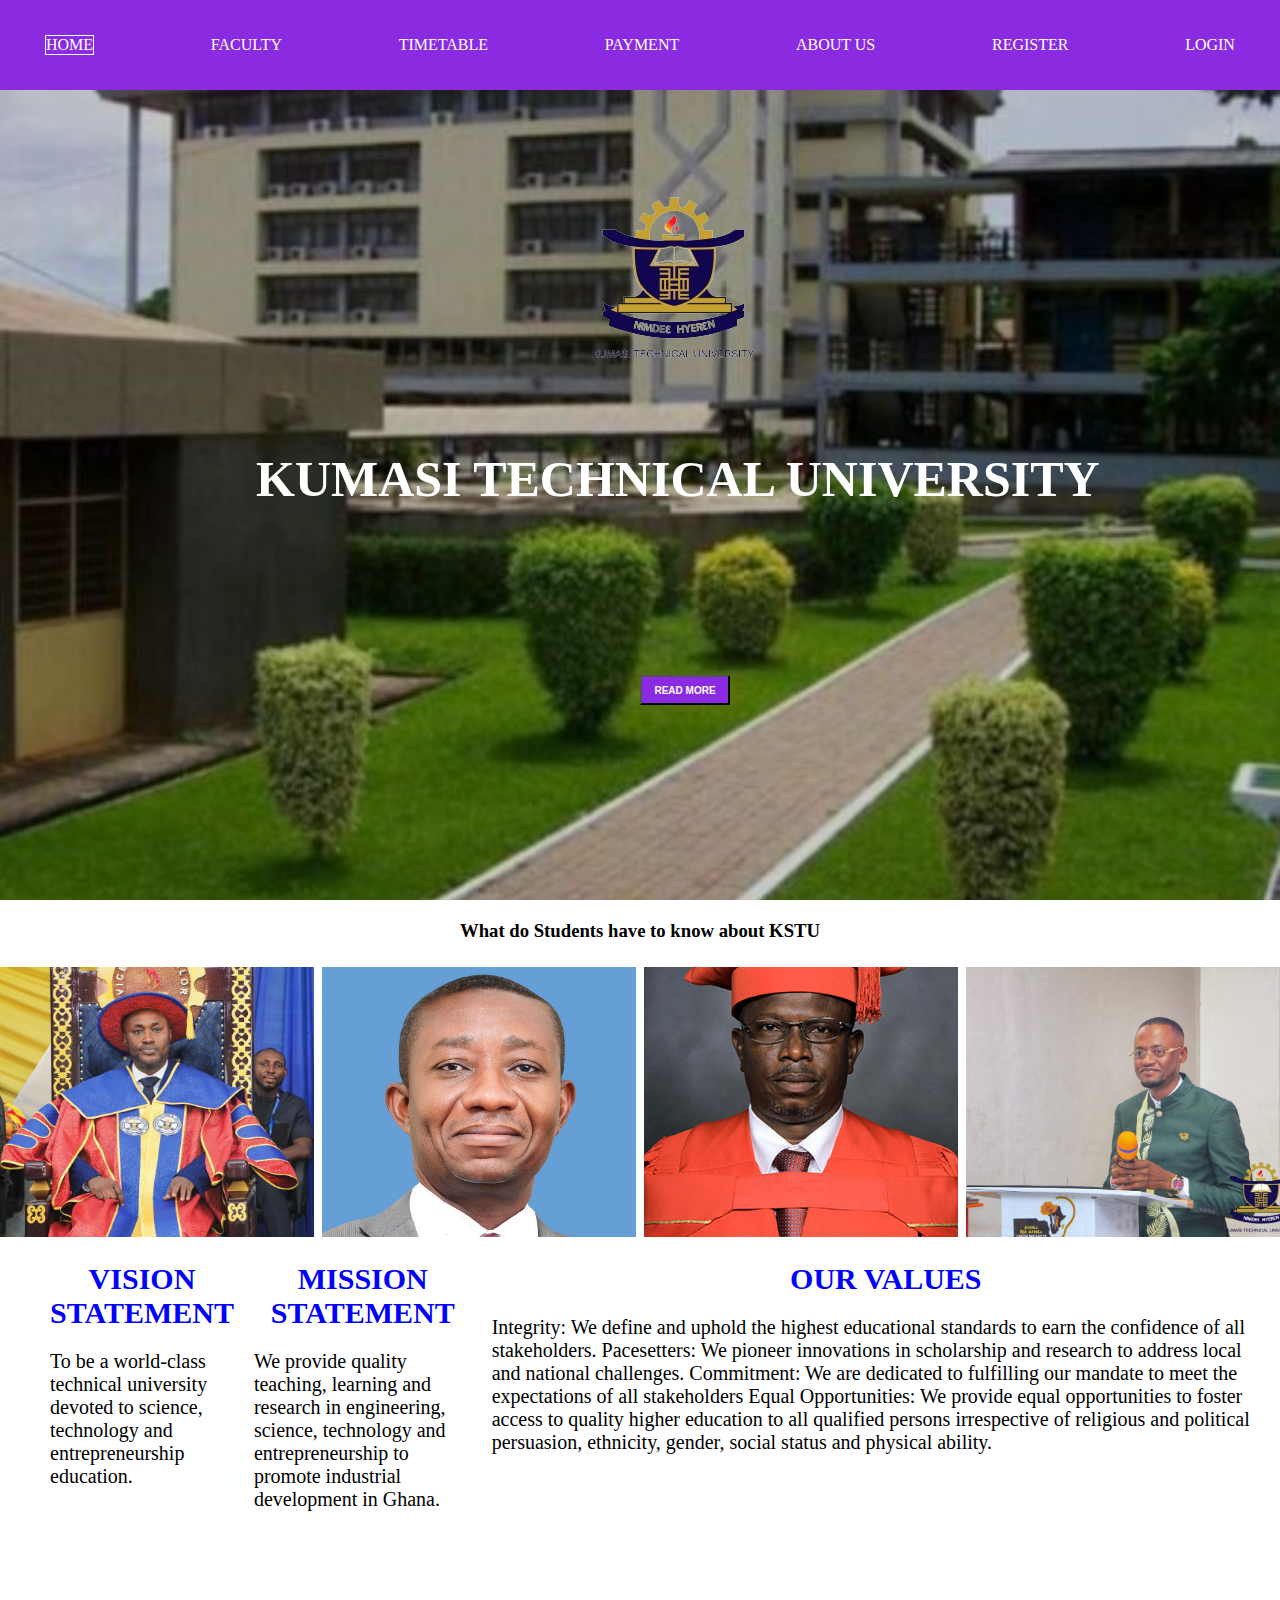
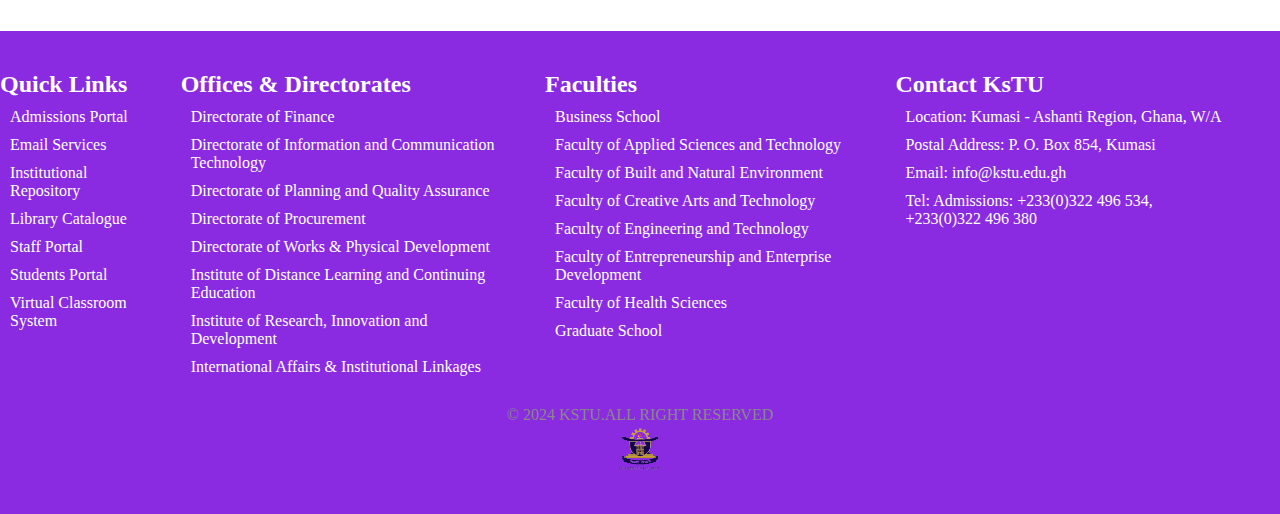
<file: index.html>
<html lang="en">
<head>
    <meta charset="UTF-8">
    <meta name="viewport" content="width=device-width, initial-scale=1.0">
    <link rel="stylesheet" href="index.css">
    <title>index</title>
</head>
<body>
    <div class="landing-page">
        <div class="overlay">
            <nav>
                <a href="index.html" class="active">home</a>
                <a href="Faculty.html">faculty</a>
                <a href="timetable.html">timetable</a>
                <a href="payment.html">payment</a>
                <a href="">about us</a>
                <a href="registration.html">register</a>
                <a href="login.html">login</a>
            </nav>
            <div class="logo">
                <img src="images/logo-removebg-preview.png" alt="">
            </div>
            <h2>KUMASI TECHNICAL UNIVERSITY</h2>
            <BUtton type="submit">read more</BUtton>
        </div>
    </div>
    <h3>What do Students have to know about KSTU</h3>
    <div class="testimonials">
        <div class="testimonial">
            <img src="images/6.jpg" alt="">
            <span class="title">VICE CHANCELLOR</span>
            <p class="name">Prof Gabriel Dwomoh</p>
        </div>
        <div class="testimonial">
            <img src="images/Mr.-Ebenezer-Boakye.jpg" alt="">
            <span class="title">registrar</span>
            <p class="name">Mr Ebenezer Boakye</p>
        </div><div class="testimonial">
            <img src="images/dean.jpg" alt="">
            <span class="title">Dean of students</span>
            <p class="name">Prof thomas adoma worae</p>
        </div>
        <div class="testimonial">
            <img src="images/evans.jpg" alt="">
            <span class="title">SRC PRESIDENT</span>
            <p class="name">evans osei kankam</p>
        </div>
    </div>
    <div class="final_sections">
        <div class="final_section">
            <h2>VISION STATEMENT</h2>
            <span>
                To be a world-class technical university devoted to science, technology and entrepreneurship education. 
            </span>
        </div>
        <div class="final_section">
            <h2>MISSION STATEMENT</h2>
            <span>
                 We provide quality teaching, learning and research in engineering,
                  science, technology and entrepreneurship to promote industrial development in Ghana. 
            </span>
        </div>
        <div class="final_section">
            <h2>OUR VALUES</h2>
            <span>
                Integrity: We define and uphold the highest educational standards to earn the confidence of all stakeholders.

                Pacesetters: We pioneer innovations in scholarship and research to address local and national challenges.

                Commitment: We are dedicated to fulfilling our mandate to meet the expectations of all stakeholders

                Equal Opportunities: We provide equal opportunities to foster access to quality higher education to all qualified persons 
                irrespective of religious and political persuasion, ethnicity, gender, social status and physical ability. 
            </span>
        </div>
    </div>
    <footer>
        <div class="footer_container">
            <div class="footer_content">
                <div class="footer_One">
                    <h2>Quick Links</h2>
                    <ul class="menu">
                        <a href="">Admissions Portal</a>
                        <a href="">Email Services</a>
                        <a href="">Institutional Repository</a>
                        <a href="">Library Catalogue</a>
                        <a href="">Staff Portal</a>
                        <a href="">Students Portal</a>
                        <a href="">Virtual Classroom System</a>
                    </ul>
                </div>
                <div class="footer_Two">
                    <h2>Offices & Directorates</h2>
                    <ul class="menu">
                        <a href="">Directorate of Finance</a>
                        <a href="">Directorate of Information and Communication Technology</a>
                        <a href="">Directorate of Planning and Quality Assurance</a>
                        <a href="">Directorate of Procurement</a>
                        <a href="">Directorate of Works & Physical Development</a>
                        <a href="">Institute of Distance Learning and Continuing Education</a>
                        <a href="">Institute of Research, Innovation and Development</a>
                        <a href="">International Affairs & Institutional Linkages</a>
                    </ul>
                </div>
                <div class="footer_Three">
                    <h2>Faculties</h2>
                    <ul class="menu">
                        <a href="">Business School</a>
                        <a href="">Faculty of Applied Sciences and Technology</a>
                        <a href="">Faculty of Built and Natural Environment</a>
                        <a href="">Faculty of Creative Arts and Technology</a>
                        <a href="">Faculty of Engineering and Technology</a>
                        <a href="">Faculty of Entrepreneurship and Enterprise Development</a>
                        <a href="">Faculty of Health Sciences</a>
                        <a href="">Graduate School</a>
                    </ul>
                </div>
                <div class="footer_Four">
                    <h2>Contact KsTU</h2>
                    <ul class="menu">
                        <a href="">Location: Kumasi - Ashanti Region, Ghana, W/A</a>
                        <a href="">Postal Address: P. O. Box 854, Kumasi </a>
                        <a href="">Email: info@kstu.edu.gh</a>
                        <a href="">Tel: Admissions: +233(0)322 496 534, +233(0)322 496 380</a>
                    </ul>
                </div>
            </div>
        </div>
        <div class="footer-bottom">
            <p>&copy; 2024 KSTU.ALL RIGHT RESERVED</p>
            <img src="./images/logo-removebg-preview.png" alt="image">
        </div>
    </footer>
</body>
</html>
</file>
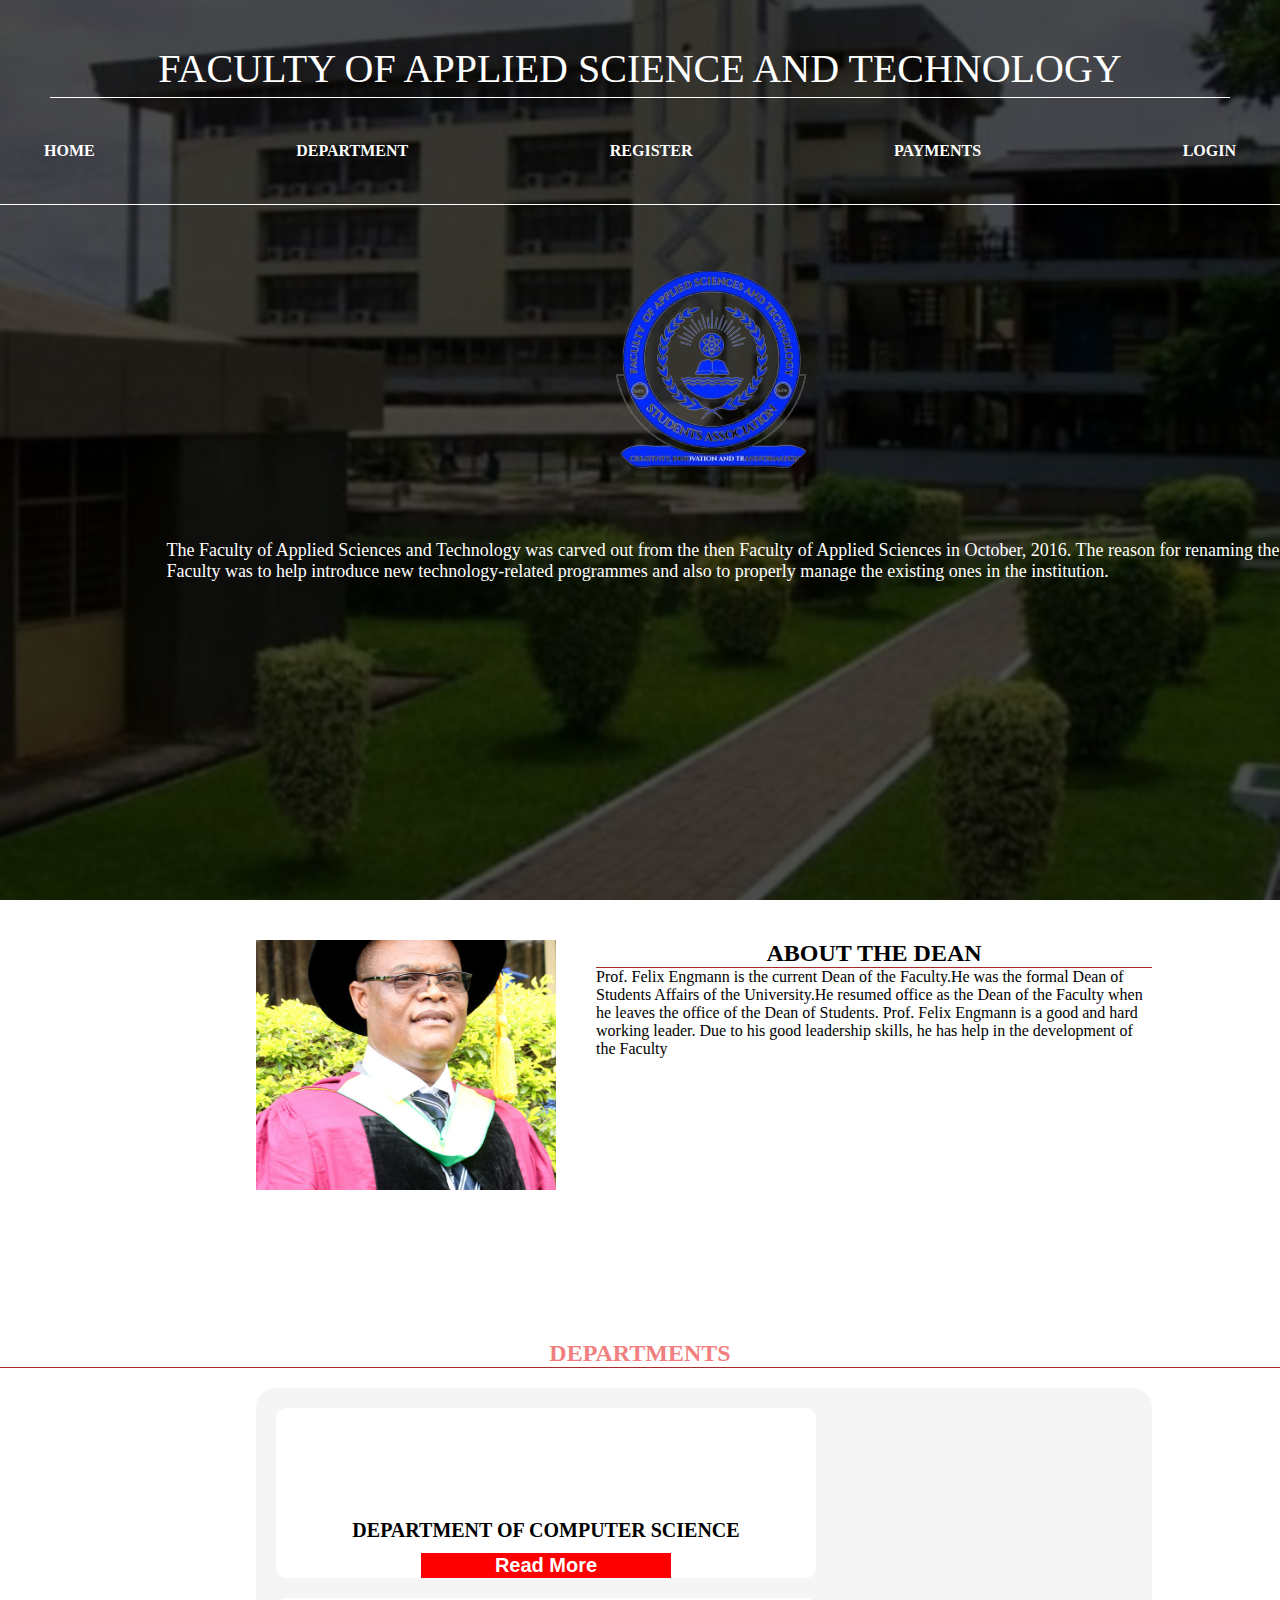
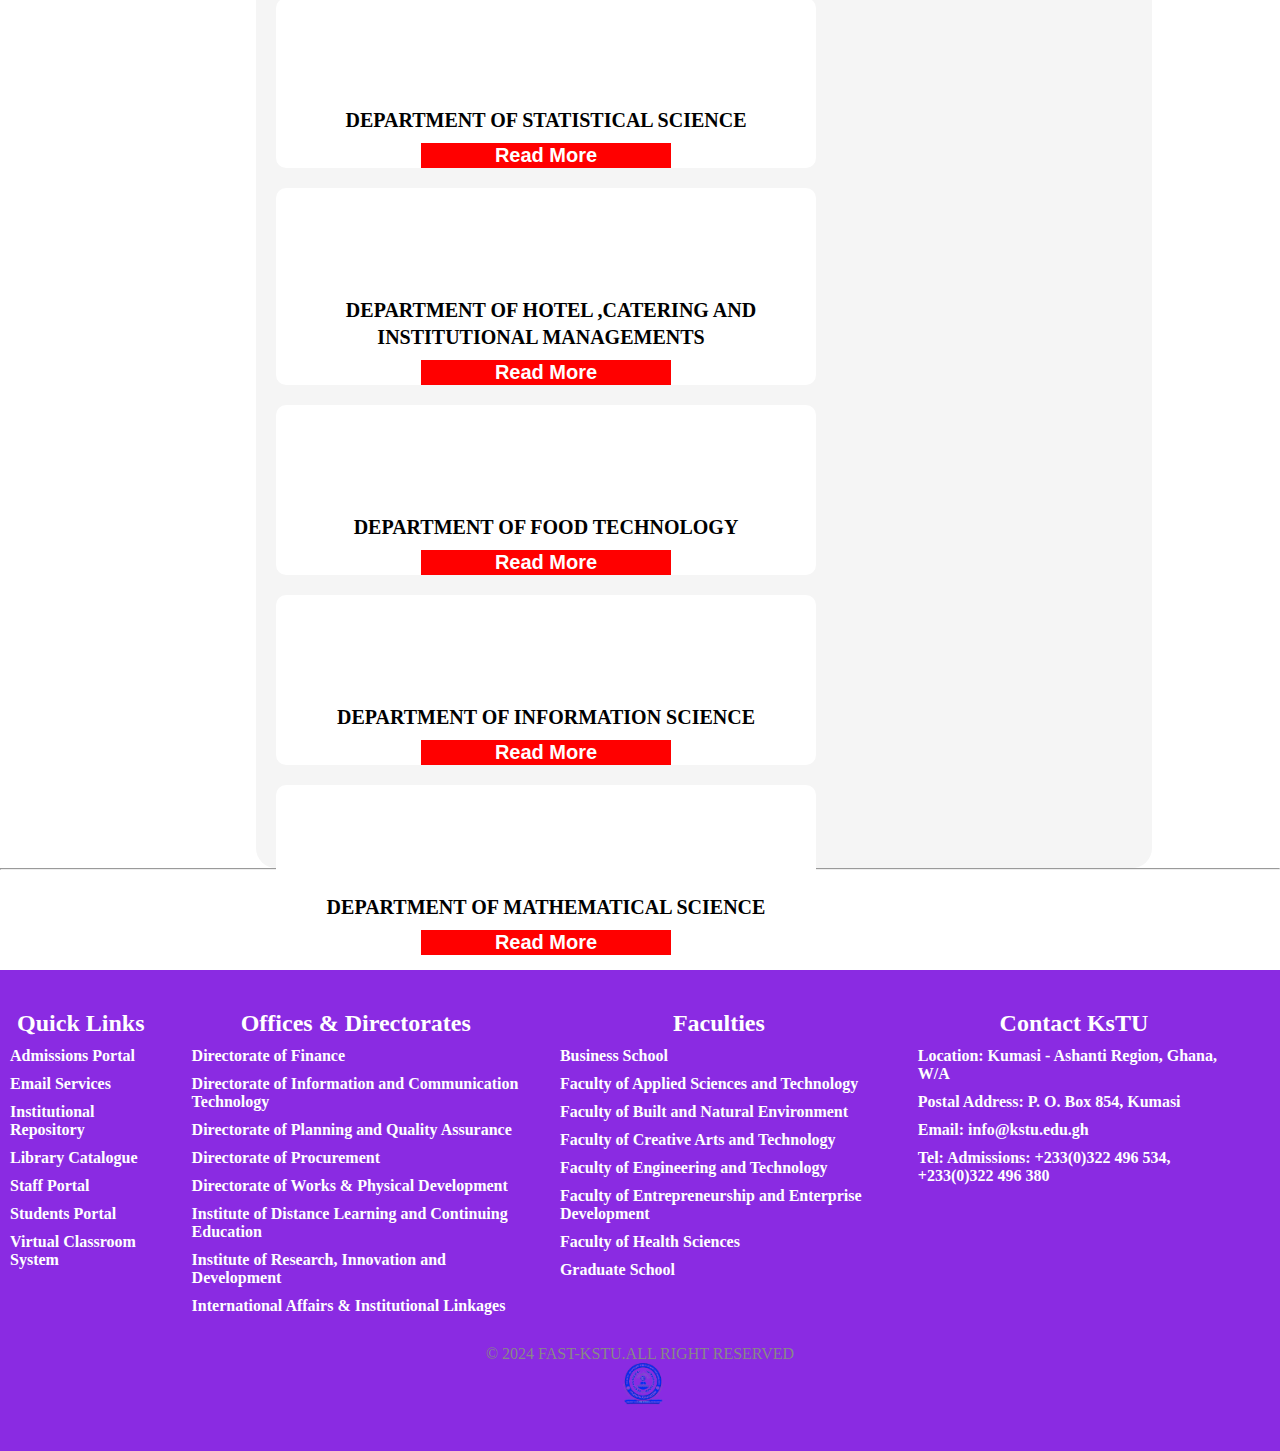
<file: applied_science.html>
<!DOCTYPE html>
<html lang="en">
<head>
    <meta charset="UTF-8">
    <meta name="viewport" content="width=device-width, initial-scale=1.0">
    <link rel="stylesheet" href="applied_science.css">
    <title>Apllied SCIENCE</title>
</head>
<body>
    <div class="landing_page">
        <div class="overlay">
            <nav>
                <a href=""></a>
                <a href="">FACULTY OF APPLIED SCIENCE AND TECHNOLOGY</a>
                <a href=""><i class="fa-solid fa-magnifying-glass"></i></a>
            </nav>
            <ul>
                <a href="index.html" class="active">HOME</a>
                <a href="">DEPARTMENT</a>
                <a href="registration.html">REGISTER</a>
                <a href="Payment.html">PAYMENTS</a>
                <a href="login.html">LOGIN</a>
            </ul>
            <div class="write_image">
                <img src="./images/fast-removebg-preview.png" alt="">
                <p>
                    The Faculty of Applied Sciences and Technology was carved out from the then 
                    Faculty of Applied Sciences in October,
                     2016. The reason for renaming the Faculty was to help introduce new 
                     technology-related programmes and also to properly manage the existing ones in the institution. 
                </p>
            </div>
        </div>
    </div>
    <div class="dean_info">
        <div class="dean">
            <img src="./images/14_0app.jpg" alt="">
            <span class="title">FACULTY DEAN</span>
            <p class="name">PROF.FELIX ENGMANN</p>
        </div>
        <div class="dean">
           <h2>ABOUT THE DEAN</h2>
           <span>
            Prof. Felix Engmann is the current Dean of 
            the Faculty.He was the formal Dean of Students Affairs
            of the University.He resumed office as the Dean of the Faculty
            when he leaves the office of the Dean of Students.
            Prof. Felix Engmann is a good and hard working leader.
            Due to his good leadership skills, he has help in the development of 
            the Faculty
        </span>
        </div>
    </div>
    <h2 style="text-align: center; border-bottom: brown 1px solid; padding-top: 20px; color: lightcoral;">DEPARTMENTS</h2>
    <div class="department_section">
        <div class="department">
           <h2><a href="">DEPARTMENT OF COMPUTER SCIENCE</a></h2>
           <button><a href="Computer_science.html">Read More</a></button>
        </div>
        <div class="department">
            <h2><a href="">DEPARTMENT OF STATISTICAL SCIENCE</a></h2>
            <button><a href="Stat_sci.html">Read More</a></button>
         </div>
         <div class="department">
            <h2><a href="">DEPARTMENT OF HOTEL ,CATERING AND INSTITUTIONAL MANAGEMENTS</a></h2>
            <button><a href="HCIM.html">Read More</a></button>
         </div>
         <div class="department">
            <h2><a href="">DEPARTMENT OF FOOD TECHNOLOGY</a></h2>
            <button><a href="dep_foodTech.html">Read More</a></button>
         </div>
         <div class="department">
            <h2><a href="">DEPARTMENT OF INFORMATION SCIENCE</a></h2>
            <button><a href="info_science.html">Read More</a></button>
         </div>
         <div class="department">
            <h2><a href="">DEPARTMENT OF MATHEMATICAL SCIENCE</a></h2>
            <button><a href="mathematical_Science.html">Read More</a></button>
         </div>
    </div>
    <hr>
    <footer>
        <div class="footer_container">
            <div class="footer_content">
                <div class="footer_One">
                    <h2>Quick Links</h2>
                    <ul class="menu">
                        <a href="">Admissions Portal</a>
                        <a href="">Email Services</a>
                        <a href="">Institutional Repository</a>
                        <a href="">Library Catalogue</a>
                        <a href="">Staff Portal</a>
                        <a href="">Students Portal</a>
                        <a href="">Virtual Classroom System</a>
                    </ul>
                </div>
                <div class="footer_Two">
                    <h2>Offices & Directorates</h2>
                    <ul class="menu">
                        <a href="">Directorate of Finance</a>
                        <a href="">Directorate of Information and Communication Technology</a>
                        <a href="">Directorate of Planning and Quality Assurance</a>
                        <a href="">Directorate of Procurement</a>
                        <a href="">Directorate of Works & Physical Development</a>
                        <a href="">Institute of Distance Learning and Continuing Education</a>
                        <a href="">Institute of Research, Innovation and Development</a>
                        <a href="">International Affairs & Institutional Linkages</a>
                    </ul>
                </div>
                <div class="footer_Three">
                    <h2>Faculties</h2>
                    <ul class="menu">
                        <a href="">Business School</a>
                        <a href="">Faculty of Applied Sciences and Technology</a>
                        <a href="">Faculty of Built and Natural Environment</a>
                        <a href="">Faculty of Creative Arts and Technology</a>
                        <a href="">Faculty of Engineering and Technology</a>
                        <a href="">Faculty of Entrepreneurship and Enterprise Development</a>
                        <a href="">Faculty of Health Sciences</a>
                        <a href="">Graduate School</a>
                    </ul>
                </div>
                <div class="footer_Four">
                    <h2>Contact KsTU</h2>
                    <ul class="menu">
                        <a href="">Location: Kumasi - Ashanti Region, Ghana, W/A</a>
                        <a href="">Postal Address: P. O. Box 854, Kumasi </a>
                        <a href="">Email: info@kstu.edu.gh</a>
                        <a href="">Tel: Admissions: +233(0)322 496 534, +233(0)322 496 380</a>
                    </ul>
                </div>
            </div>
        </div>
        <div class="footer-bottom">
            <p>&copy; 2024 FAST-KSTU.ALL RIGHT RESERVED</p>
            <img src="./images/fast-removebg-preview.png" alt="image">
        </div>
    </footer>
</body>
</html>
</file>
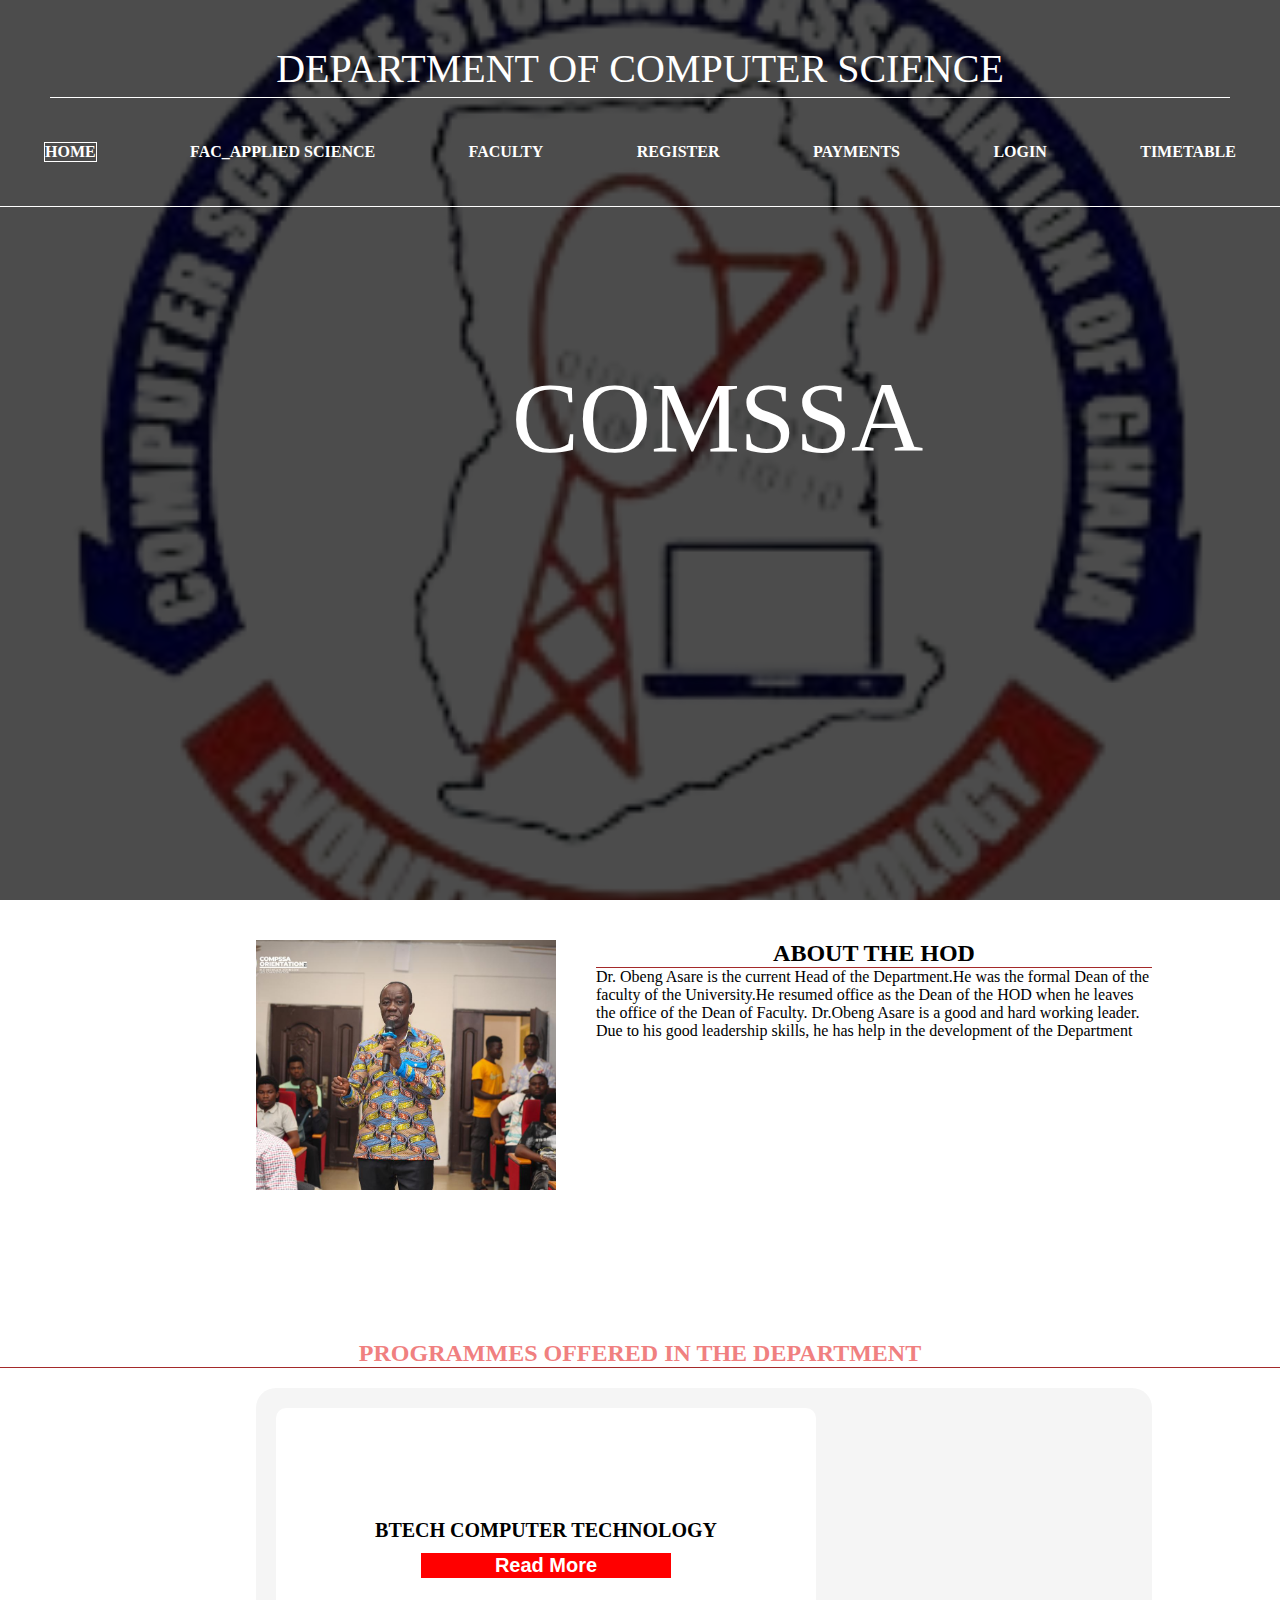
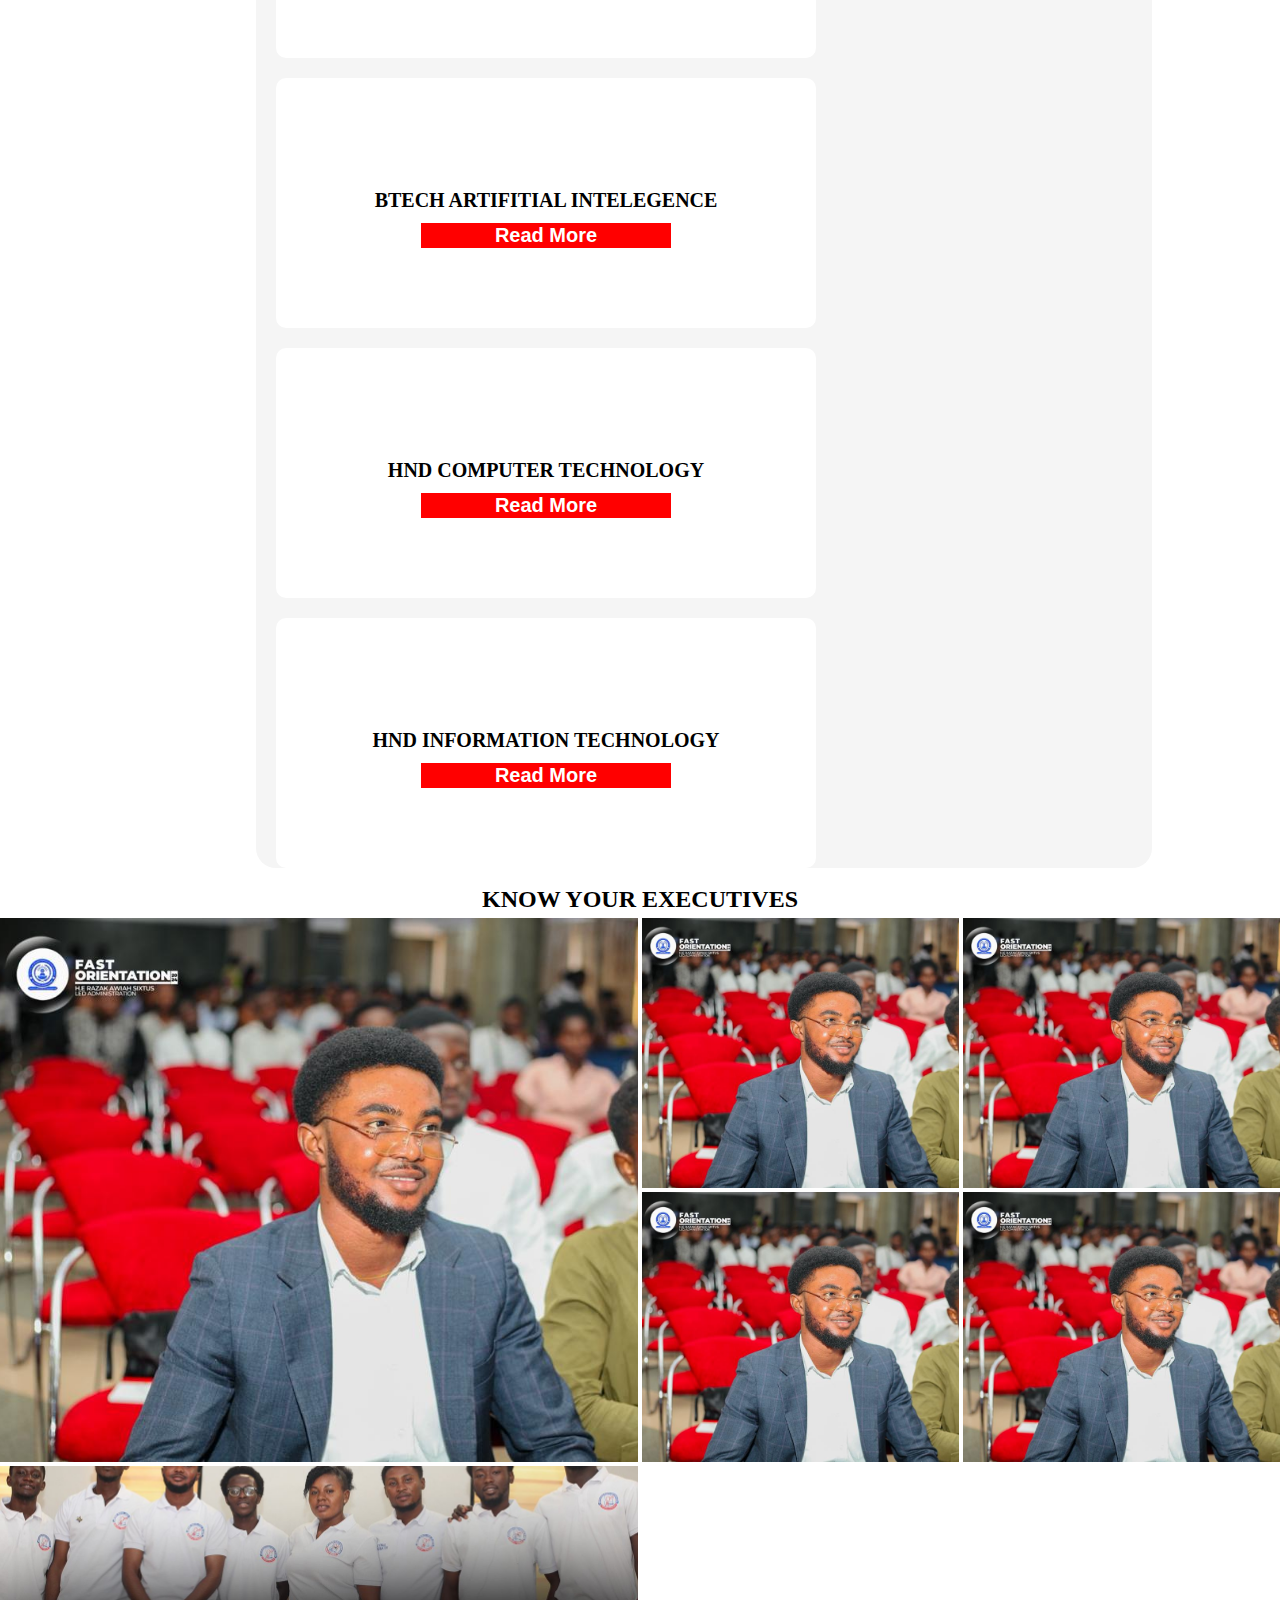
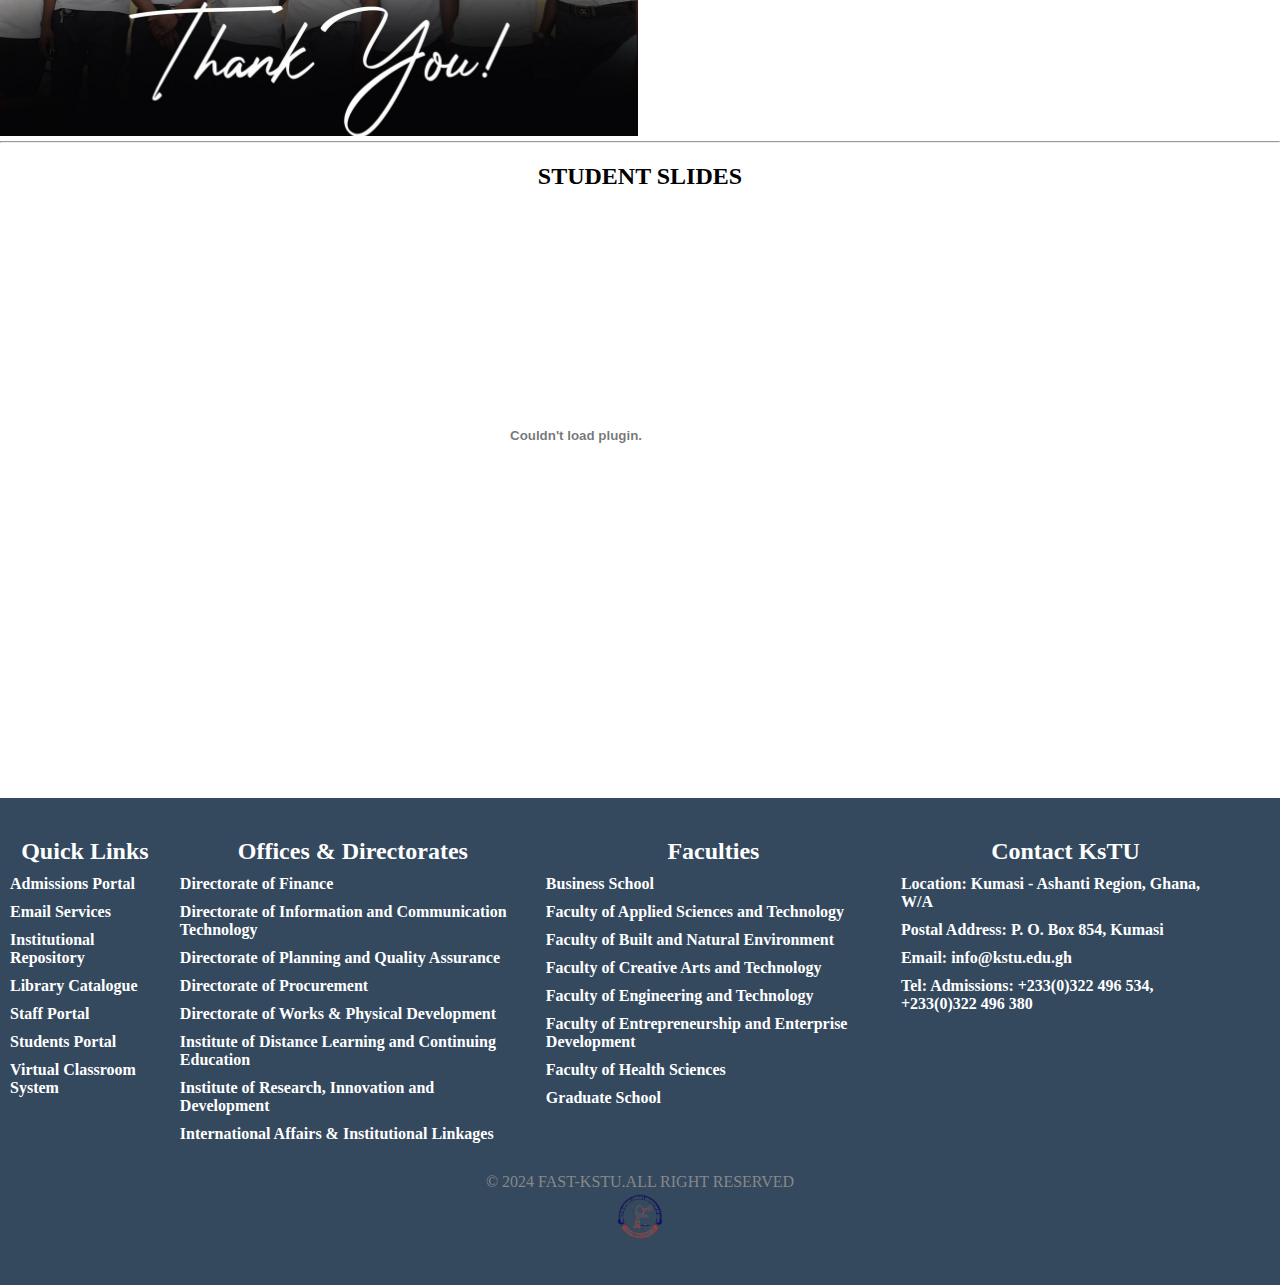
<file: Computer_science.html>
<!DOCTYPE html>
<html lang="en">
<head>
    <meta charset="UTF-8">
    <meta name="viewport" content="width=device-width, initial-scale=1.0">
    <link rel="stylesheet" href="computer_science.css">
    <title>comssa</title>
</head>
<body>
    <div class="landing_page">
        <div class="overlay">
            <nav>
                <a href=""></a>
                <a href="">DEPARTMENT OF COMPUTER SCIENCE</a>
                <a href=""><i class="fa-solid fa-magnifying-glass"></i></a>
            </nav>
            <ul>
                <a href="index.html" class="active">HOME</a>
                <a href="applied_science.html">fac_applied SCIENCE</a>
                <a href="Faculty.html">Faculty</a>
                <a href="registration.html">REGISTER</a>
                <a href="Payment.html">PAYMENTS</a>
                <a href="login.html">LOGIN</a>
                <a href="timetable.html">timetable</a>
            </ul>
            <div class="write_image">
                <p>
                    COMSSA
                </p>
            </div>
        </div>
    </div>
    <div class="dean_info">
        <div class="dean">
            <img src="./images/WhatsApp Image 2024-02-29 at 00.55.58.jpeg" alt="">
            <span class="title">HEAD OF DEPARTMENT</span>
            <p class="name">DR.OBENG ASARE</p>
        </div>
        <div class="dean">
           <h2>ABOUT THE HOD</h2>
           <span>
            Dr. Obeng Asare is the current Head of the Department.He was the formal Dean of the faculty
            of the University.He resumed office as the Dean of the HOD
            when he leaves the office of the Dean of Faculty.
            Dr.Obeng Asare is a good and hard working leader.
            Due to his good leadership skills, he has help in the development of 
            the Department
        </span>
        </div>
    </div>
    <h2 style="text-align: center; border-bottom: brown 1px solid; padding-top: 20px; color: lightcoral;">PROGRAMMES OFFERED IN THE DEPARTMENT</h2>
    <div class="department_section">
        <div class="department">
           <h2><a href="">BTECH COMPUTER TECHNOLOGY</a></h2>
           <button><a href="">Read More</a></button>
        </div>
        <div class="department">
            <h2><a href="">BTECH ARTIFITIAL INTELEGENCE</a></h2>
            <button><a href="">Read More</a></button>
         </div>
         <div class="department">
            <h2><a href="">HND COMPUTER TECHNOLOGY</a></h2>
            <button><a href="">Read More</a></button>
         </div>
         <div class="department">
            <h2><a href="">HND INFORMATION TECHNOLOGY</a></h2>
            <button><a href="">Read More</a></button>
         </div>
    </div>
    <br>
    <h2>KNOW YOUR EXECUTIVES</h2>
    <div class="testimonials">
        <div class="testimonial big">
            <img src="./images/WhatsApp Image 2024-02-28 at 15.40.19.jpeg" alt="">
            <span class="title">PRESIDENT</span>
            <p class="name">MENSAH JOHNSON</p>
        </div>
        <div class="testimonial">
            <img src="./images/WhatsApp Image 2024-02-28 at 15.40.19.jpeg" alt="image">
            <span class="title">VICE PRESIDENT</span>
            <p class="name">Divine</p>
        </div>
        <div class="testimonial">
            <img src="./images/WhatsApp Image 2024-02-28 at 15.40.19.jpeg" alt="image">
            <span class="title">PRO</span>
            <p class="name">NYAMETEASE EMMANUEL</p>
        </div>
        <div class="testimonial">
            <img src="./images/WhatsApp Image 2024-02-28 at 15.40.19.jpeg" alt="image">
            <span class="title">SECRETARY</span>
            <p class="name">EXPONENT</p>
        </div>
        <div class="testimonial">
            <img src="./images/WhatsApp Image 2024-02-28 at 15.40.19.jpeg" alt="image">
            <span class="title">ORGANIZER</span>
            <p class="name">NANA KOFI</p>
        </div>
        <div class="testimonial long">
            <img src="./images/WhatsApp Image 2024-02-29 at 00.59.13.jpeg" alt="">
            <span class="title">group picture</span>
            <p class="name">EXECUTIVES</p>
        </div>
    </div>
    <hr>
    <main>
        <h2 style="text-align: center; margin: 20px;">STUDENT SLIDES</h2>
	
        <div class="timetableContainer">
            <embed src="./images/BACK – END WEB DEVELOPMENT TECHNOLOGY wk3.pdf" type='application/pdf'>
        </div><br>
    </main>
    <footer>
        <div class="footer_container">
            <div class="footer_content">
                <div class="footer_One">
                    <h2>Quick Links</h2>
                    <ul class="menu">
                        <a href="">Admissions Portal</a>
                        <a href="">Email Services</a>
                        <a href="">Institutional Repository</a>
                        <a href="">Library Catalogue</a>
                        <a href="">Staff Portal</a>
                        <a href="">Students Portal</a>
                        <a href="">Virtual Classroom System</a>
                    </ul>
                </div>
                <div class="footer_Two">
                    <h2>Offices & Directorates</h2>
                    <ul class="menu">
                        <a href="">Directorate of Finance</a>
                        <a href="">Directorate of Information and Communication Technology</a>
                        <a href="">Directorate of Planning and Quality Assurance</a>
                        <a href="">Directorate of Procurement</a>
                        <a href="">Directorate of Works & Physical Development</a>
                        <a href="">Institute of Distance Learning and Continuing Education</a>
                        <a href="">Institute of Research, Innovation and Development</a>
                        <a href="">International Affairs & Institutional Linkages</a>
                    </ul>
                </div>
                <div class="footer_Three">
                    <h2>Faculties</h2>
                    <ul class="menu">
                        <a href="">Business School</a>
                        <a href="">Faculty of Applied Sciences and Technology</a>
                        <a href="">Faculty of Built and Natural Environment</a>
                        <a href="">Faculty of Creative Arts and Technology</a>
                        <a href="">Faculty of Engineering and Technology</a>
                        <a href="">Faculty of Entrepreneurship and Enterprise Development</a>
                        <a href="">Faculty of Health Sciences</a>
                        <a href="">Graduate School</a>
                    </ul>
                </div>
                <div class="footer_Four">
                    <h2>Contact KsTU</h2>
                    <ul class="menu">
                        <a href="">Location: Kumasi - Ashanti Region, Ghana, W/A</a>
                        <a href="">Postal Address: P. O. Box 854, Kumasi </a>
                        <a href="">Email: info@kstu.edu.gh</a>
                        <a href="">Tel: Admissions: +233(0)322 496 534, +233(0)322 496 380</a>
                    </ul>
                </div>
            </div>
        </div>
        <div class="footer-bottom">
            <p>&copy; 2024 FAST-KSTU.ALL RIGHT RESERVED</p>
            <img src="./images/images__1_-removebg-preview.png" alt="image">
        </div>
    </footer>
</body>
</html>
</file>
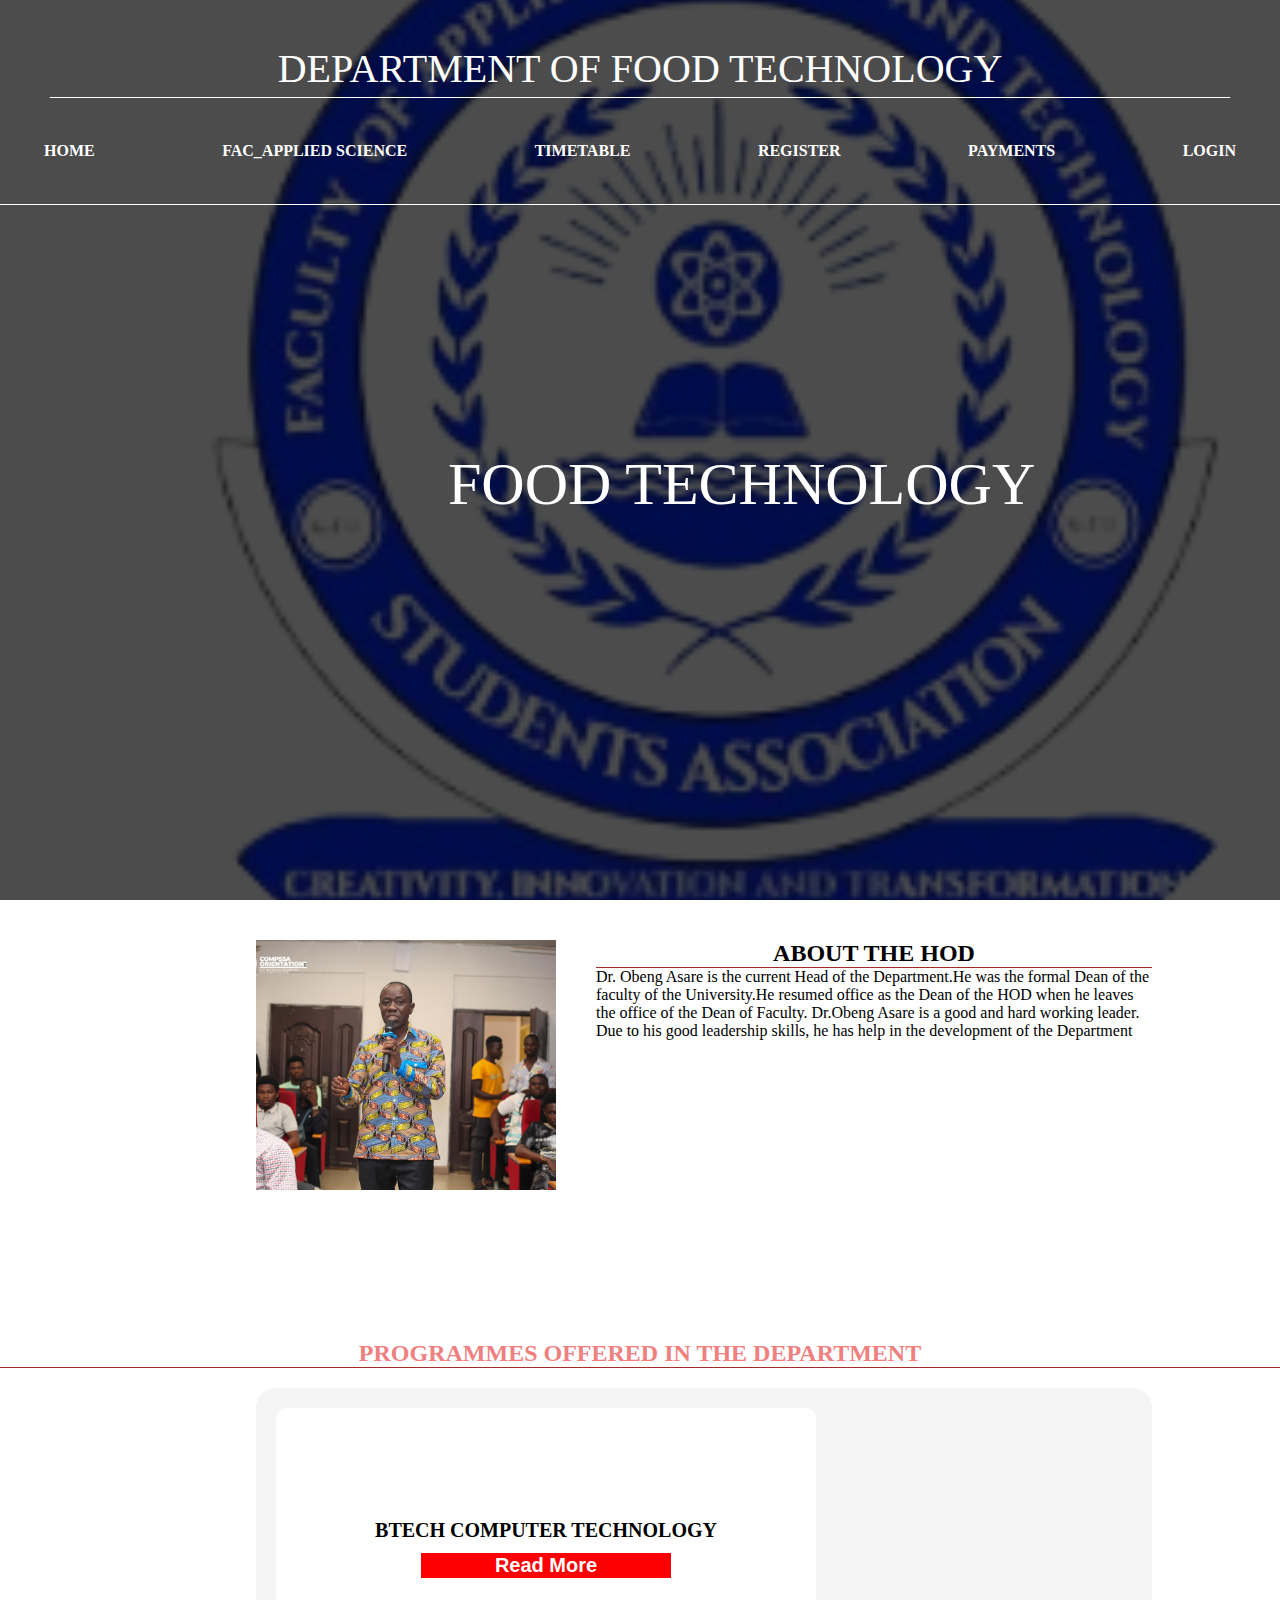
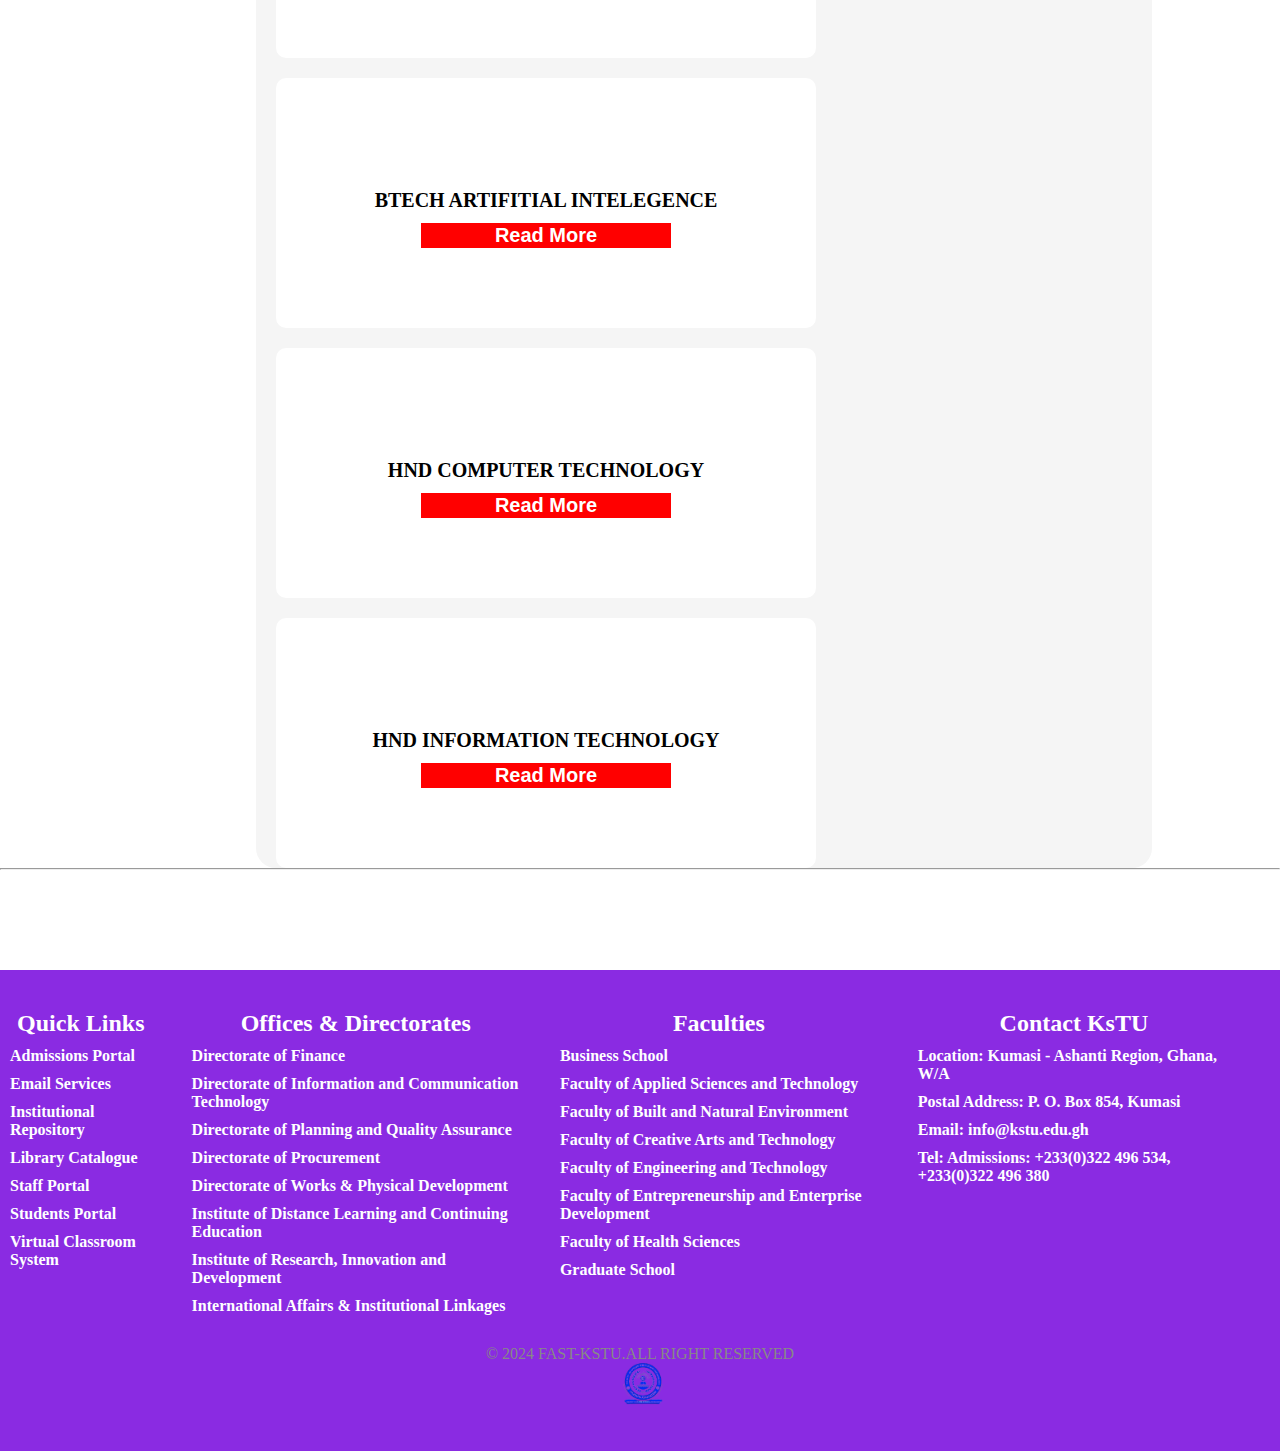
<file: dep_foodTech.html>
<!DOCTYPE html>
<html lang="en">
<head>
    <meta charset="UTF-8">
    <meta name="viewport" content="width=device-width, initial-scale=1.0">
    <link rel="stylesheet" href="food_tech.css">
    <title>Apllied SCIENCE</title>
</head>
<body>
    <div class="landing_page">
        <div class="overlay">
            <nav>
                <a href=""></a>
                <a href="">DEPARTMENT OF FOOD TECHNOLOGY</a>
                <a href=""><i class="fa-solid fa-magnifying-glass"></i></a>
            </nav>
            <ul>
                <a href="index.html" class="active">HOME</a>
                <a href="applied_science.html">fac_applied Science</a>
                <a href="timetable.html">timetable</a>
                <a href="registration.html">REGISTER</a>
                <a href="Payment.html">PAYMENTS</a>
                <a href="login.html">LOGIN</a>
            </ul>
            <div class="write_image">
                <!-- <img src="/images/fast-removebg-preview.png" alt=""> -->
                <p>
                   FOOD TECHNOLOGY
                </p>
            </div>
        </div>
    </div>
    <div class="dean_info">
        <div class="dean">
            <img src="./images/WhatsApp Image 2024-02-29 at 00.55.58.jpeg" alt="">
            <span class="title">HEAD OF DEPARTMENT</span>
            <p class="name">DR.OBENG ASARE</p>
        </div>
        <div class="dean">
           <h2>ABOUT THE HOD</h2>
           <span>
            Dr. Obeng Asare is the current Head of the Department.He was the formal Dean of the faculty
            of the University.He resumed office as the Dean of the HOD
            when he leaves the office of the Dean of Faculty.
            Dr.Obeng Asare is a good and hard working leader.
            Due to his good leadership skills, he has help in the development of 
            the Department
        </span>
        </div>
    </div>
    <h2 style="text-align: center; border-bottom: brown 1px solid; padding-top: 20px; color: lightcoral;">PROGRAMMES OFFERED IN THE DEPARTMENT</h2>
    <div class="department_section">
        <div class="department">
           <h2><a href="">BTECH COMPUTER TECHNOLOGY</a></h2>
           <button><a href="">Read More</a></button>
        </div>
        <div class="department">
            <h2><a href="">BTECH ARTIFITIAL INTELEGENCE</a></h2>
            <button><a href="">Read More</a></button>
         </div>
         <div class="department">
            <h2><a href="">HND COMPUTER TECHNOLOGY</a></h2>
            <button><a href="">Read More</a></button>
         </div>
         <div class="department">
            <h2><a href="">HND INFORMATION TECHNOLOGY</a></h2>
            <button><a href="">Read More</a></button>
         </div>
    </div>
    <hr>
    <footer>
        <div class="footer_container">
            <div class="footer_content">
                <div class="footer_One">
                    <h2>Quick Links</h2>
                    <ul class="menu">
                        <a href="">Admissions Portal</a>
                        <a href="">Email Services</a>
                        <a href="">Institutional Repository</a>
                        <a href="">Library Catalogue</a>
                        <a href="">Staff Portal</a>
                        <a href="">Students Portal</a>
                        <a href="">Virtual Classroom System</a>
                    </ul>
                </div>
                <div class="footer_Two">
                    <h2>Offices & Directorates</h2>
                    <ul class="menu">
                        <a href="">Directorate of Finance</a>
                        <a href="">Directorate of Information and Communication Technology</a>
                        <a href="">Directorate of Planning and Quality Assurance</a>
                        <a href="">Directorate of Procurement</a>
                        <a href="">Directorate of Works & Physical Development</a>
                        <a href="">Institute of Distance Learning and Continuing Education</a>
                        <a href="">Institute of Research, Innovation and Development</a>
                        <a href="">International Affairs & Institutional Linkages</a>
                    </ul>
                </div>
                <div class="footer_Three">
                    <h2>Faculties</h2>
                    <ul class="menu">
                        <a href="">Business School</a>
                        <a href="">Faculty of Applied Sciences and Technology</a>
                        <a href="">Faculty of Built and Natural Environment</a>
                        <a href="">Faculty of Creative Arts and Technology</a>
                        <a href="">Faculty of Engineering and Technology</a>
                        <a href="">Faculty of Entrepreneurship and Enterprise Development</a>
                        <a href="">Faculty of Health Sciences</a>
                        <a href="">Graduate School</a>
                    </ul>
                </div>
                <div class="footer_Four">
                    <h2>Contact KsTU</h2>
                    <ul class="menu">
                        <a href="">Location: Kumasi - Ashanti Region, Ghana, W/A</a>
                        <a href="">Postal Address: P. O. Box 854, Kumasi </a>
                        <a href="">Email: info@kstu.edu.gh</a>
                        <a href="">Tel: Admissions: +233(0)322 496 534, +233(0)322 496 380</a>
                    </ul>
                </div>
            </div>
        </div>
        <div class="footer-bottom">
            <p>&copy; 2024 FAST-KSTU.ALL RIGHT RESERVED</p>
            <img src="./images/fast-removebg-preview.png" alt="image">
        </div>
    </footer>
</body>
</html>
</file>
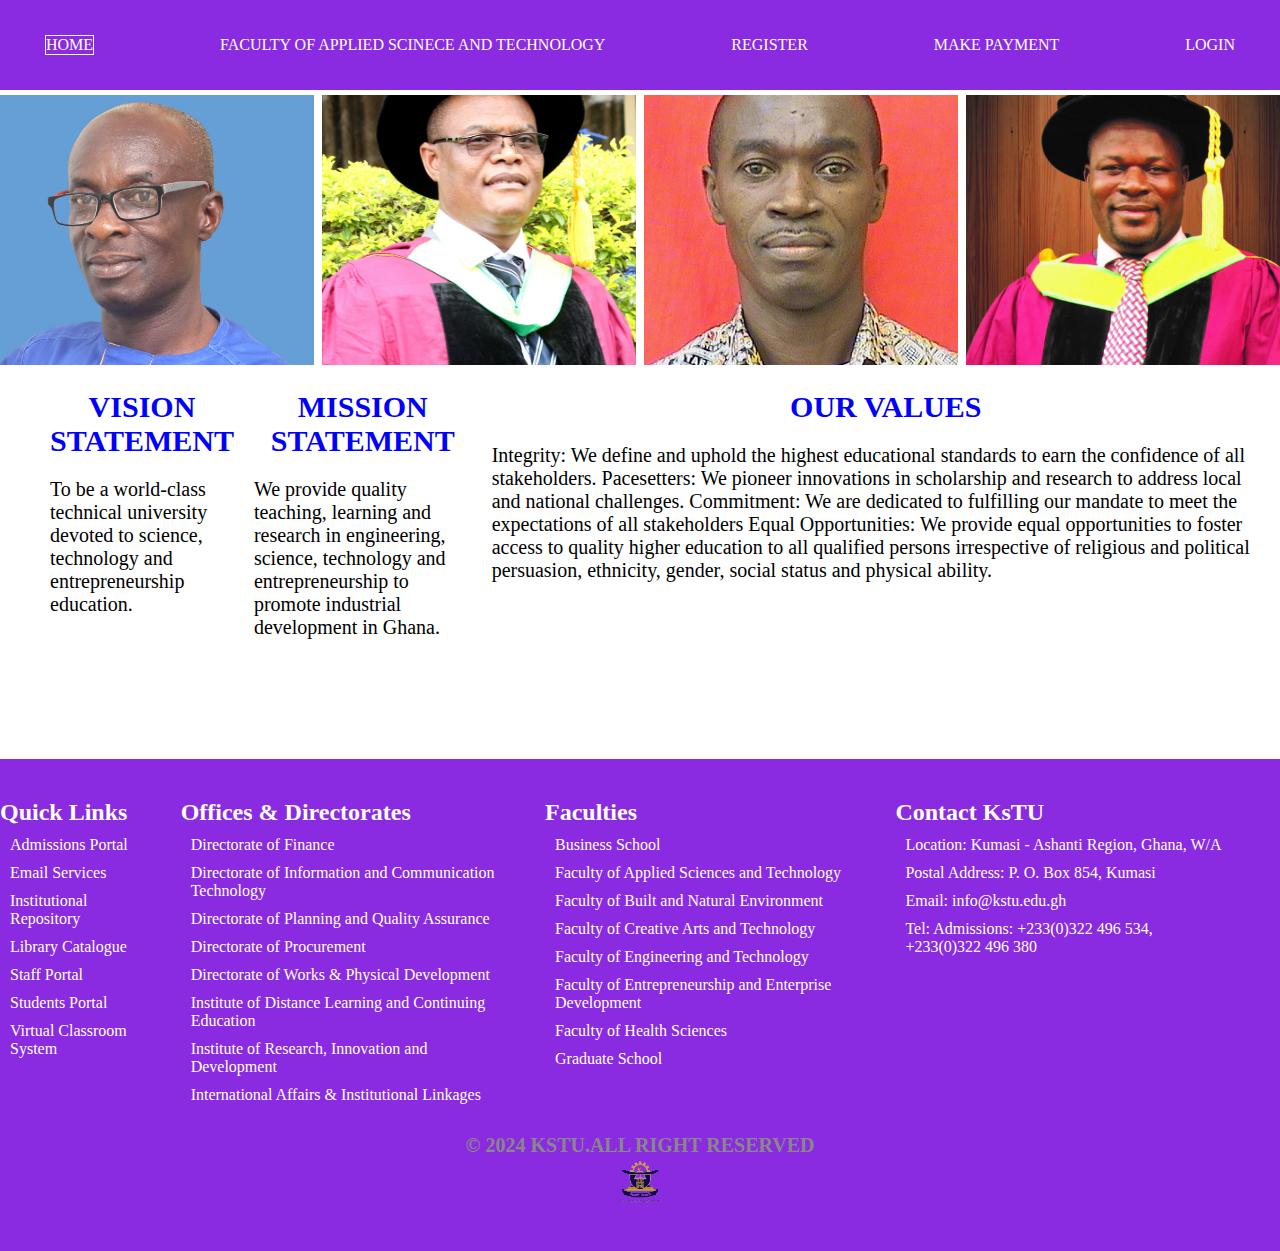
<file: Faculty.html>
<!DOCTYPE html>
<html lang="en">
<head>
    <meta charset="UTF-8">
    <meta name="viewport" content="width=device-width, initial-scale=1.0">
    <link rel="stylesheet" href="faculty.css">
    <title>faculty</title>
</head>
<body>
    <div class="landing-page">
        <div class="overlay">
            <nav>
                <a href="index.html" class="active">home</a>
                <!-- <a href="faculty.html">faculty</a> -->
                <a href="applied_science.html">faculty of Applied scinece and Technology</a>
                <a href="business.html">register</a>
                <a href="payment.html">make payment</a>
                <a href="login.html">login</a>
            </nav>
        </div>
    </div>
    <div class="managements">
        <div class="management">
            <img src="./images/Dr.-Thomasfas.jpg" alt="">
            <span class="title">Dean of Creative art</span>
            <p class="name">Dr.thomas</p>
        </div>
        <div class="management">
            <img src="./images/14_0app.jpg" alt="">
            <span class="title">Dean of fac_applied Sciences</span>
            <p class="name">Prof. Felix Engmann</p>
        </div>
        <div class="management">
            <img src="./images/14_0HS.jpg" alt="">
            <span class="title">dean of Health Sciences</span>
            <p class="name">Prof. Dr. Alfred</p>
        </div>
        <div class="management">
            <img src="./images/Prof. Dr. Alfred (1)BS.jpg" alt="">
            <span class="title">dean of Business school</span>
            <p class="name">Prof. Dr. Alfred</p>
        </div>
    </div>
    <div class="final_sections">
        <div class="final_section">
            <h2>VISION STATEMENT</h2>
            <span>
                To be a world-class technical university devoted to science, technology and entrepreneurship education. 
            </span>
        </div>
        <div class="final_section">
            <h2>MISSION STATEMENT</h2>
            <span>
                 We provide quality teaching, learning and research in engineering,
                  science, technology and entrepreneurship to promote industrial development in Ghana. 
            </span>
        </div>
        <div class="final_section">
            <h2>OUR VALUES</h2>
            <span>
                Integrity: We define and uphold the highest educational standards to earn the confidence of all stakeholders.

                Pacesetters: We pioneer innovations in scholarship and research to address local and national challenges.

                Commitment: We are dedicated to fulfilling our mandate to meet the expectations of all stakeholders

                Equal Opportunities: We provide equal opportunities to foster access to quality higher education to all qualified persons 
                irrespective of religious and political persuasion, ethnicity, gender, social status and physical ability. 
            </span>
        </div>
    </div>
    <footer>
        <div class="footer_container">
            <div class="footer_content">
                <div class="footer_One">
                    <h2>Quick Links</h2>
                    <ul class="menu">
                        <a href="">Admissions Portal</a>
                        <a href="">Email Services</a>
                        <a href="">Institutional Repository</a>
                        <a href="">Library Catalogue</a>
                        <a href="">Staff Portal</a>
                        <a href="">Students Portal</a>
                        <a href="">Virtual Classroom System</a>
                    </ul>
                </div>
                <div class="footer_Two">
                    <h2>Offices & Directorates</h2>
                    <ul class="menu">
                        <a href="">Directorate of Finance</a>
                        <a href="">Directorate of Information and Communication Technology</a>
                        <a href="">Directorate of Planning and Quality Assurance</a>
                        <a href="">Directorate of Procurement</a>
                        <a href="">Directorate of Works & Physical Development</a>
                        <a href="">Institute of Distance Learning and Continuing Education</a>
                        <a href="">Institute of Research, Innovation and Development</a>
                        <a href="">International Affairs & Institutional Linkages</a>
                    </ul>
                </div>
                <div class="footer_Three">
                    <h2>Faculties</h2>
                    <ul class="menu">
                        <a href="">Business School</a>
                        <a href="">Faculty of Applied Sciences and Technology</a>
                        <a href="">Faculty of Built and Natural Environment</a>
                        <a href="">Faculty of Creative Arts and Technology</a>
                        <a href="">Faculty of Engineering and Technology</a>
                        <a href="">Faculty of Entrepreneurship and Enterprise Development</a>
                        <a href="">Faculty of Health Sciences</a>
                        <a href="">Graduate School</a>
                    </ul>
                </div>
                <div class="footer_Four">
                    <h2>Contact KsTU</h2>
                    <ul class="menu">
                        <a href="">Location: Kumasi - Ashanti Region, Ghana, W/A</a>
                        <a href="">Postal Address: P. O. Box 854, Kumasi </a>
                        <a href="">Email: info@kstu.edu.gh</a>
                        <a href="">Tel: Admissions: +233(0)322 496 534, +233(0)322 496 380</a>
                    </ul>
                </div>
            </div>
        </div>
        <div class="footer-bottom">
            <p>&copy; 2024 KSTU.ALL RIGHT RESERVED</p>
            <img src="./images/logo-removebg-preview.png" alt="image">
        </div>
    </footer>
</body>
</html>
</file>
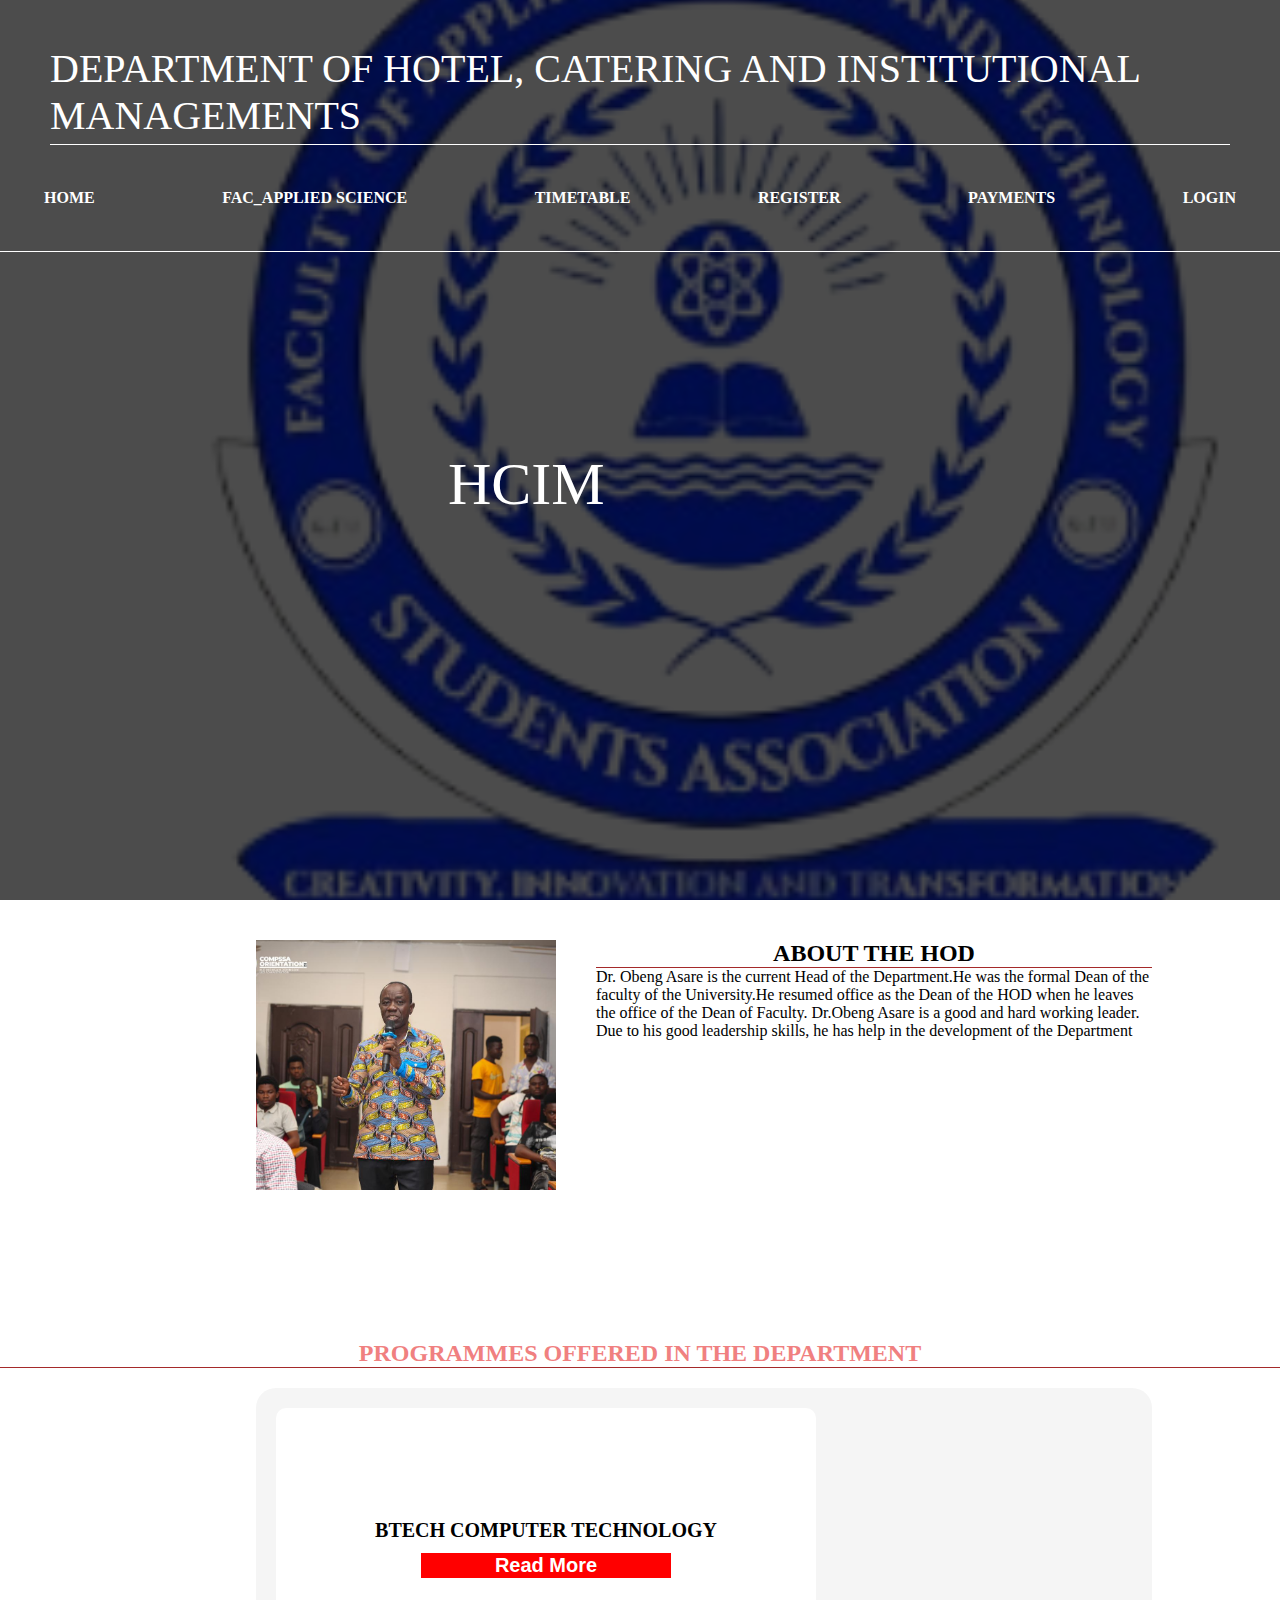
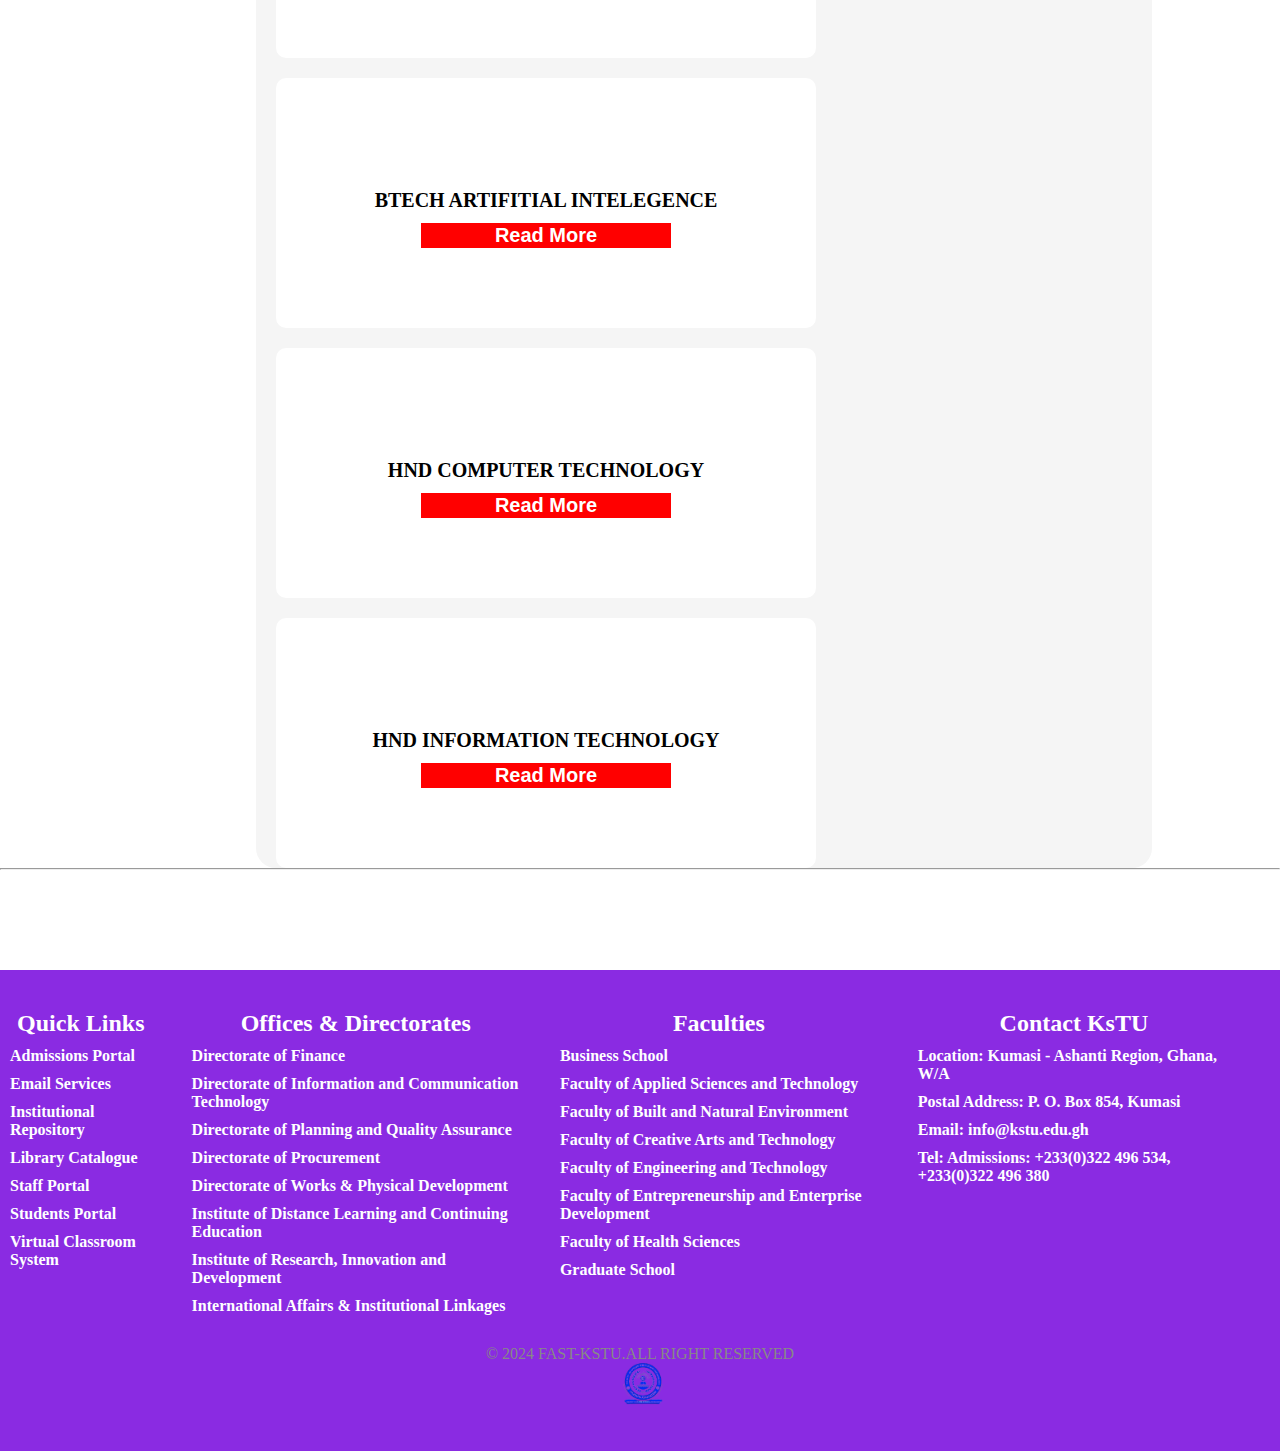
<file: HCIM.html>
<!DOCTYPE html>
<html lang="en">
<head>
    <meta charset="UTF-8">
    <meta name="viewport" content="width=device-width, initial-scale=1.0">
    <link rel="stylesheet" href="food_tech.css">
    <title>Apllied SCIENCE</title>
</head>
<body>
    <div class="landing_page">
        <div class="overlay">
            <nav>
                <a href=""></a>
                <a href="">DEPARTMENT OF HOTEL, CATERING AND INSTITUTIONAL MANAGEMENTS</a>
                <a href=""><i class="fa-solid fa-magnifying-glass"></i></a>
            </nav>
            <ul>
                <a href="index.html" class="active">HOME</a>
                <a href="applied_science.html">fac_applied Science</a>
                <a href="timetable.html">timetable</a>
                <a href="registration.html">REGISTER</a>
                <a href="Payment.html">PAYMENTS</a>
                <a href="login.html">LOGIN</a>
            </ul>
            <div class="write_image">
                <!-- <img src="/images/fast-removebg-preview.png" alt=""> -->
                <p>
                   HCIM
                </p>
            </div>
        </div>
    </div>
    <div class="dean_info">
        <div class="dean">
            <img src="/images/WhatsApp Image 2024-02-29 at 00.55.58.jpeg" alt="">
            <span class="title">HEAD OF DEPARTMENT</span>
            <p class="name">DR.OBENG ASARE</p>
        </div>
        <div class="dean">
           <h2>ABOUT THE HOD</h2>
           <span>
            Dr. Obeng Asare is the current Head of the Department.He was the formal Dean of the faculty
            of the University.He resumed office as the Dean of the HOD
            when he leaves the office of the Dean of Faculty.
            Dr.Obeng Asare is a good and hard working leader.
            Due to his good leadership skills, he has help in the development of 
            the Department
        </span>
        </div>
    </div>
    <h2 style="text-align: center; border-bottom: brown 1px solid; padding-top: 20px; color: lightcoral;">PROGRAMMES OFFERED IN THE DEPARTMENT</h2>
    <div class="department_section">
        <div class="department">
           <h2><a href="">BTECH COMPUTER TECHNOLOGY</a></h2>
           <button><a href="">Read More</a></button>
        </div>
        <div class="department">
            <h2><a href="">BTECH ARTIFITIAL INTELEGENCE</a></h2>
            <button><a href="">Read More</a></button>
         </div>
         <div class="department">
            <h2><a href="">HND COMPUTER TECHNOLOGY</a></h2>
            <button><a href="">Read More</a></button>
         </div>
         <div class="department">
            <h2><a href="">HND INFORMATION TECHNOLOGY</a></h2>
            <button><a href="">Read More</a></button>
         </div>
    </div>
    <hr>
    <footer>
        <div class="footer_container">
            <div class="footer_content">
                <div class="footer_One">
                    <h2>Quick Links</h2>
                    <ul class="menu">
                        <a href="">Admissions Portal</a>
                        <a href="">Email Services</a>
                        <a href="">Institutional Repository</a>
                        <a href="">Library Catalogue</a>
                        <a href="">Staff Portal</a>
                        <a href="">Students Portal</a>
                        <a href="">Virtual Classroom System</a>
                    </ul>
                </div>
                <div class="footer_Two">
                    <h2>Offices & Directorates</h2>
                    <ul class="menu">
                        <a href="">Directorate of Finance</a>
                        <a href="">Directorate of Information and Communication Technology</a>
                        <a href="">Directorate of Planning and Quality Assurance</a>
                        <a href="">Directorate of Procurement</a>
                        <a href="">Directorate of Works & Physical Development</a>
                        <a href="">Institute of Distance Learning and Continuing Education</a>
                        <a href="">Institute of Research, Innovation and Development</a>
                        <a href="">International Affairs & Institutional Linkages</a>
                    </ul>
                </div>
                <div class="footer_Three">
                    <h2>Faculties</h2>
                    <ul class="menu">
                        <a href="">Business School</a>
                        <a href="">Faculty of Applied Sciences and Technology</a>
                        <a href="">Faculty of Built and Natural Environment</a>
                        <a href="">Faculty of Creative Arts and Technology</a>
                        <a href="">Faculty of Engineering and Technology</a>
                        <a href="">Faculty of Entrepreneurship and Enterprise Development</a>
                        <a href="">Faculty of Health Sciences</a>
                        <a href="">Graduate School</a>
                    </ul>
                </div>
                <div class="footer_Four">
                    <h2>Contact KsTU</h2>
                    <ul class="menu">
                        <a href="">Location: Kumasi - Ashanti Region, Ghana, W/A</a>
                        <a href="">Postal Address: P. O. Box 854, Kumasi </a>
                        <a href="">Email: info@kstu.edu.gh</a>
                        <a href="">Tel: Admissions: +233(0)322 496 534, +233(0)322 496 380</a>
                    </ul>
                </div>
            </div>
        </div>
        <div class="footer-bottom">
            <p>&copy; 2024 FAST-KSTU.ALL RIGHT RESERVED</p>
            <img src="./images/fast-removebg-preview.png" alt="image">
        </div>
    </footer>
</body>
</html>
</file>
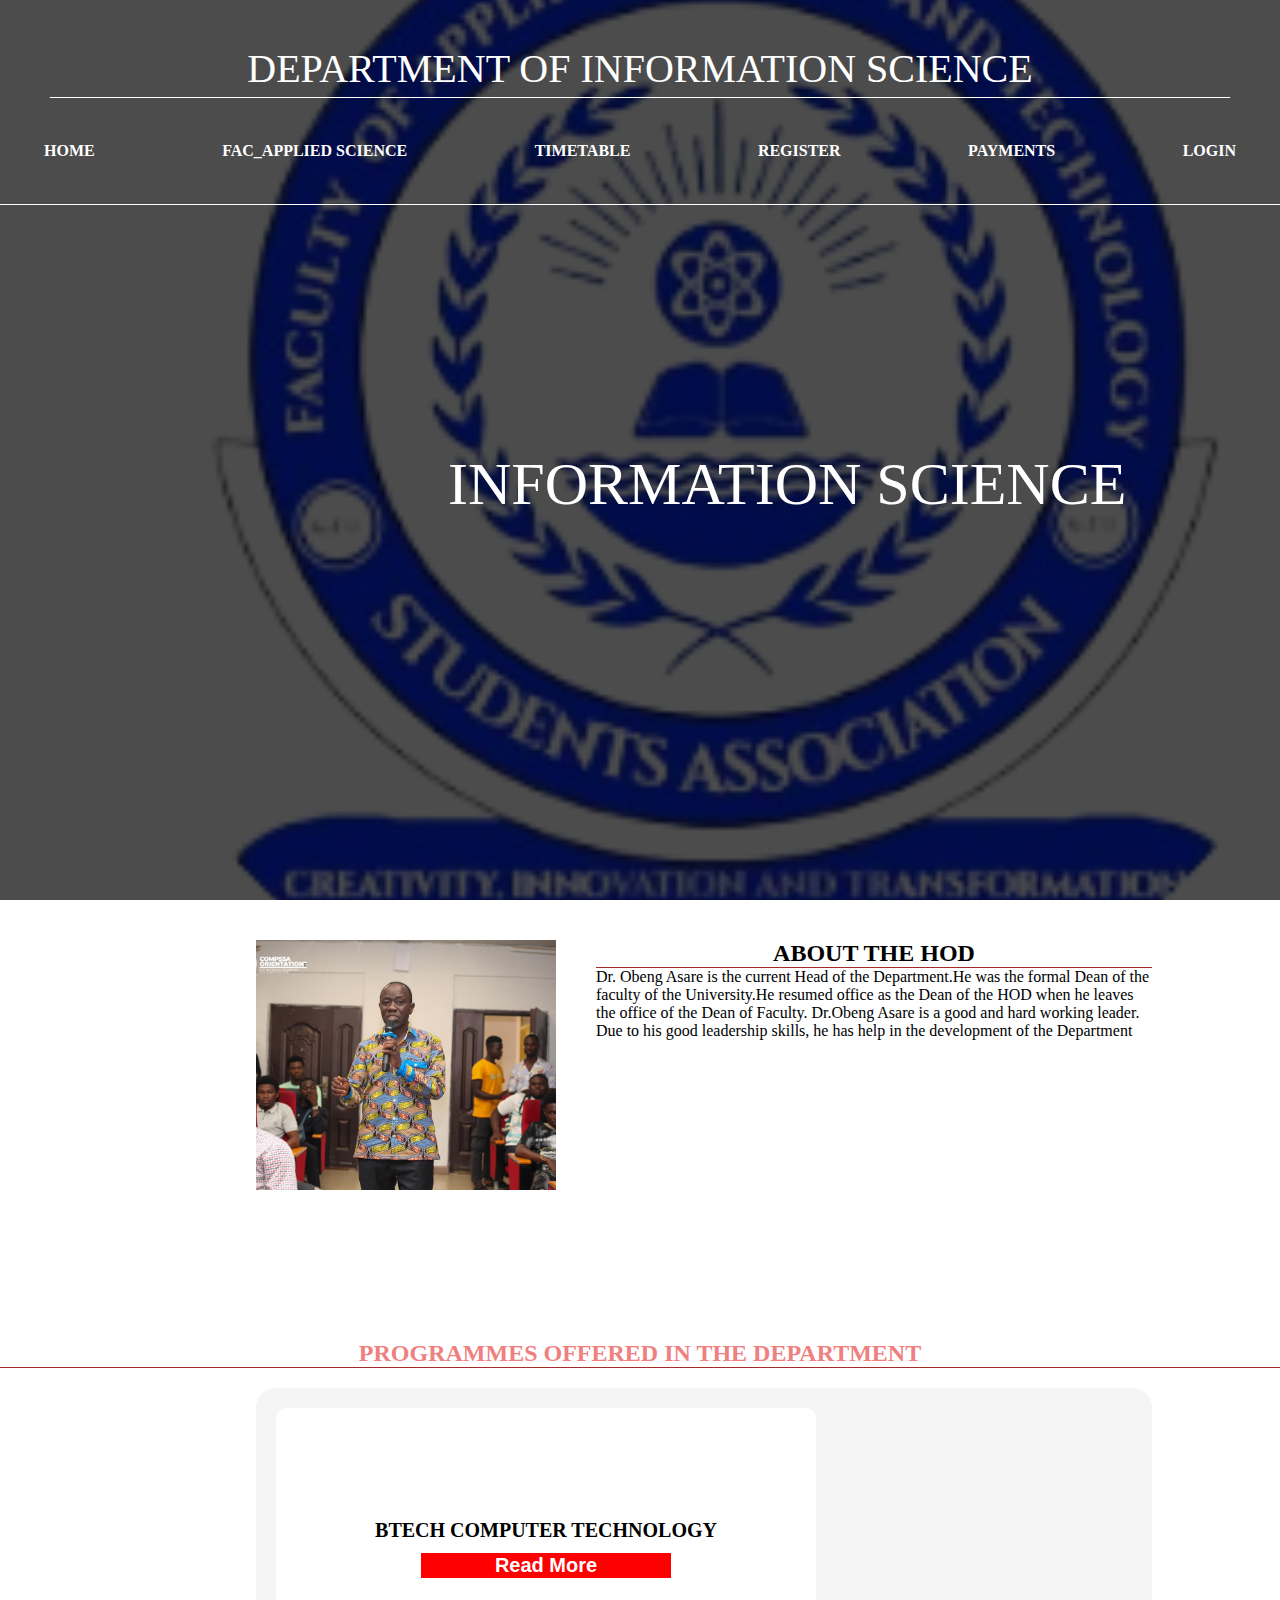
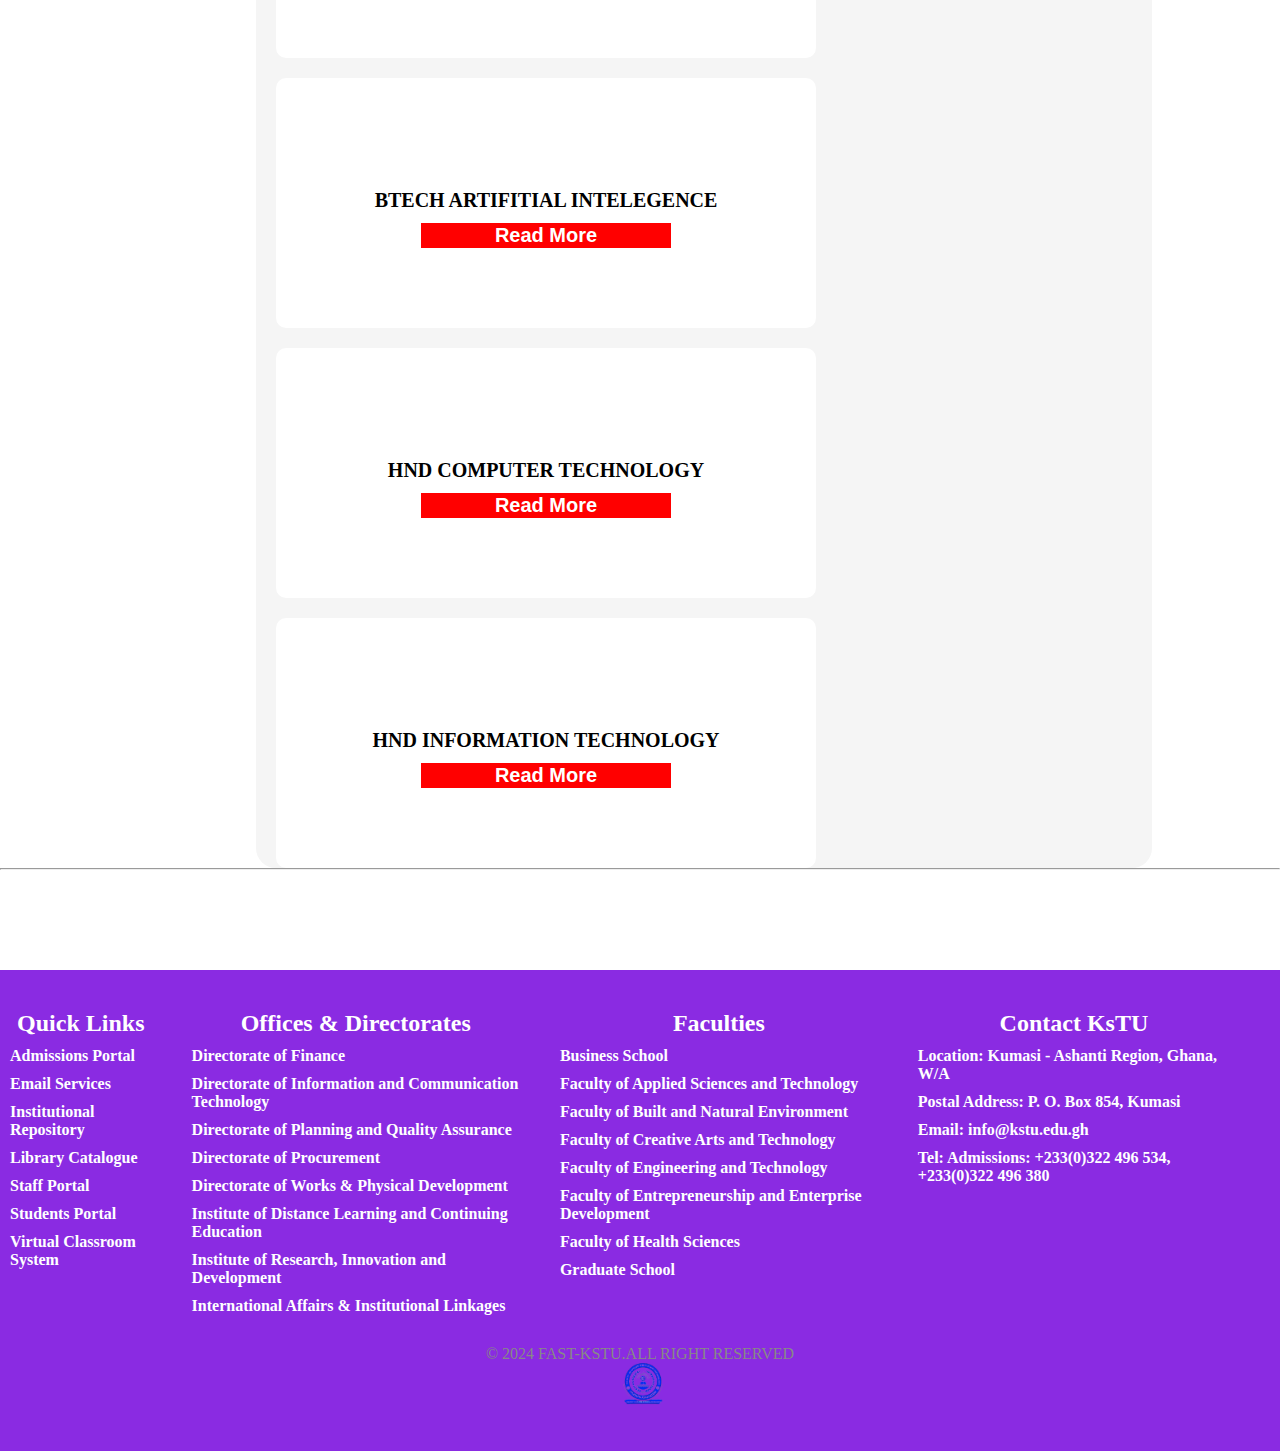
<file: info_science.html>
<!DOCTYPE html>
<html lang="en">
<head>
    <meta charset="UTF-8">
    <meta name="viewport" content="width=device-width, initial-scale=1.0">
    <link rel="stylesheet" href="food_tech.css">
    <title>Apllied SCIENCE</title>
</head>
<body>
    <div class="landing_page">
        <div class="overlay">
            <nav>
                <a href=""></a>
                <a href="">DEPARTMENT OF INFORMATION SCIENCE</a>
                <a href=""><i class="fa-solid fa-magnifying-glass"></i></a>
            </nav>
            <ul>
                <a href="index.html" class="active">HOME</a>
                <a href="applied_science.html">fac_applied Science</a>
                <a href="timetable.html">timetable</a>
                <a href="registration.html">REGISTER</a>
                <a href="Payment.html">PAYMENTS</a>
                <a href="login.html">LOGIN</a>
            </ul>
            <div class="write_image">
                <!-- <img src="/images/fast-removebg-preview.png" alt=""> -->
                <p>
                   INFORMATION SCIENCE
                </p>
            </div>
        </div>
    </div>
    <div class="dean_info">
        <div class="dean">
            <img src="./images/WhatsApp Image 2024-02-29 at 00.55.58.jpeg" alt="">
            <span class="title">HEAD OF DEPARTMENT</span>
            <p class="name">DR.OBENG ASARE</p>
        </div>
        <div class="dean">
           <h2>ABOUT THE HOD</h2>
           <span>
            Dr. Obeng Asare is the current Head of the Department.He was the formal Dean of the faculty
            of the University.He resumed office as the Dean of the HOD
            when he leaves the office of the Dean of Faculty.
            Dr.Obeng Asare is a good and hard working leader.
            Due to his good leadership skills, he has help in the development of 
            the Department
        </span>
        </div>
    </div>
    <h2 style="text-align: center; border-bottom: brown 1px solid; padding-top: 20px; color: lightcoral;">PROGRAMMES OFFERED IN THE DEPARTMENT</h2>
    <div class="department_section">
        <div class="department">
           <h2><a href="">BTECH COMPUTER TECHNOLOGY</a></h2>
           <button><a href="">Read More</a></button>
        </div>
        <div class="department">
            <h2><a href="">BTECH ARTIFITIAL INTELEGENCE</a></h2>
            <button><a href="">Read More</a></button>
         </div>
         <div class="department">
            <h2><a href="">HND COMPUTER TECHNOLOGY</a></h2>
            <button><a href="">Read More</a></button>
         </div>
         <div class="department">
            <h2><a href="">HND INFORMATION TECHNOLOGY</a></h2>
            <button><a href="">Read More</a></button>
         </div>
    </div>
    <hr>
    <footer>
        <div class="footer_container">
            <div class="footer_content">
                <div class="footer_One">
                    <h2>Quick Links</h2>
                    <ul class="menu">
                        <a href="">Admissions Portal</a>
                        <a href="">Email Services</a>
                        <a href="">Institutional Repository</a>
                        <a href="">Library Catalogue</a>
                        <a href="">Staff Portal</a>
                        <a href="">Students Portal</a>
                        <a href="">Virtual Classroom System</a>
                    </ul>
                </div>
                <div class="footer_Two">
                    <h2>Offices & Directorates</h2>
                    <ul class="menu">
                        <a href="">Directorate of Finance</a>
                        <a href="">Directorate of Information and Communication Technology</a>
                        <a href="">Directorate of Planning and Quality Assurance</a>
                        <a href="">Directorate of Procurement</a>
                        <a href="">Directorate of Works & Physical Development</a>
                        <a href="">Institute of Distance Learning and Continuing Education</a>
                        <a href="">Institute of Research, Innovation and Development</a>
                        <a href="">International Affairs & Institutional Linkages</a>
                    </ul>
                </div>
                <div class="footer_Three">
                    <h2>Faculties</h2>
                    <ul class="menu">
                        <a href="">Business School</a>
                        <a href="">Faculty of Applied Sciences and Technology</a>
                        <a href="">Faculty of Built and Natural Environment</a>
                        <a href="">Faculty of Creative Arts and Technology</a>
                        <a href="">Faculty of Engineering and Technology</a>
                        <a href="">Faculty of Entrepreneurship and Enterprise Development</a>
                        <a href="">Faculty of Health Sciences</a>
                        <a href="">Graduate School</a>
                    </ul>
                </div>
                <div class="footer_Four">
                    <h2>Contact KsTU</h2>
                    <ul class="menu">
                        <a href="">Location: Kumasi - Ashanti Region, Ghana, W/A</a>
                        <a href="">Postal Address: P. O. Box 854, Kumasi </a>
                        <a href="">Email: info@kstu.edu.gh</a>
                        <a href="">Tel: Admissions: +233(0)322 496 534, +233(0)322 496 380</a>
                    </ul>
                </div>
            </div>
        </div>
        <div class="footer-bottom">
            <p>&copy; 2024 FAST-KSTU.ALL RIGHT RESERVED</p>
            <img src="/images/fast-removebg-preview.png" alt="image">
        </div>
    </footer>
</body>
</html>
</file>
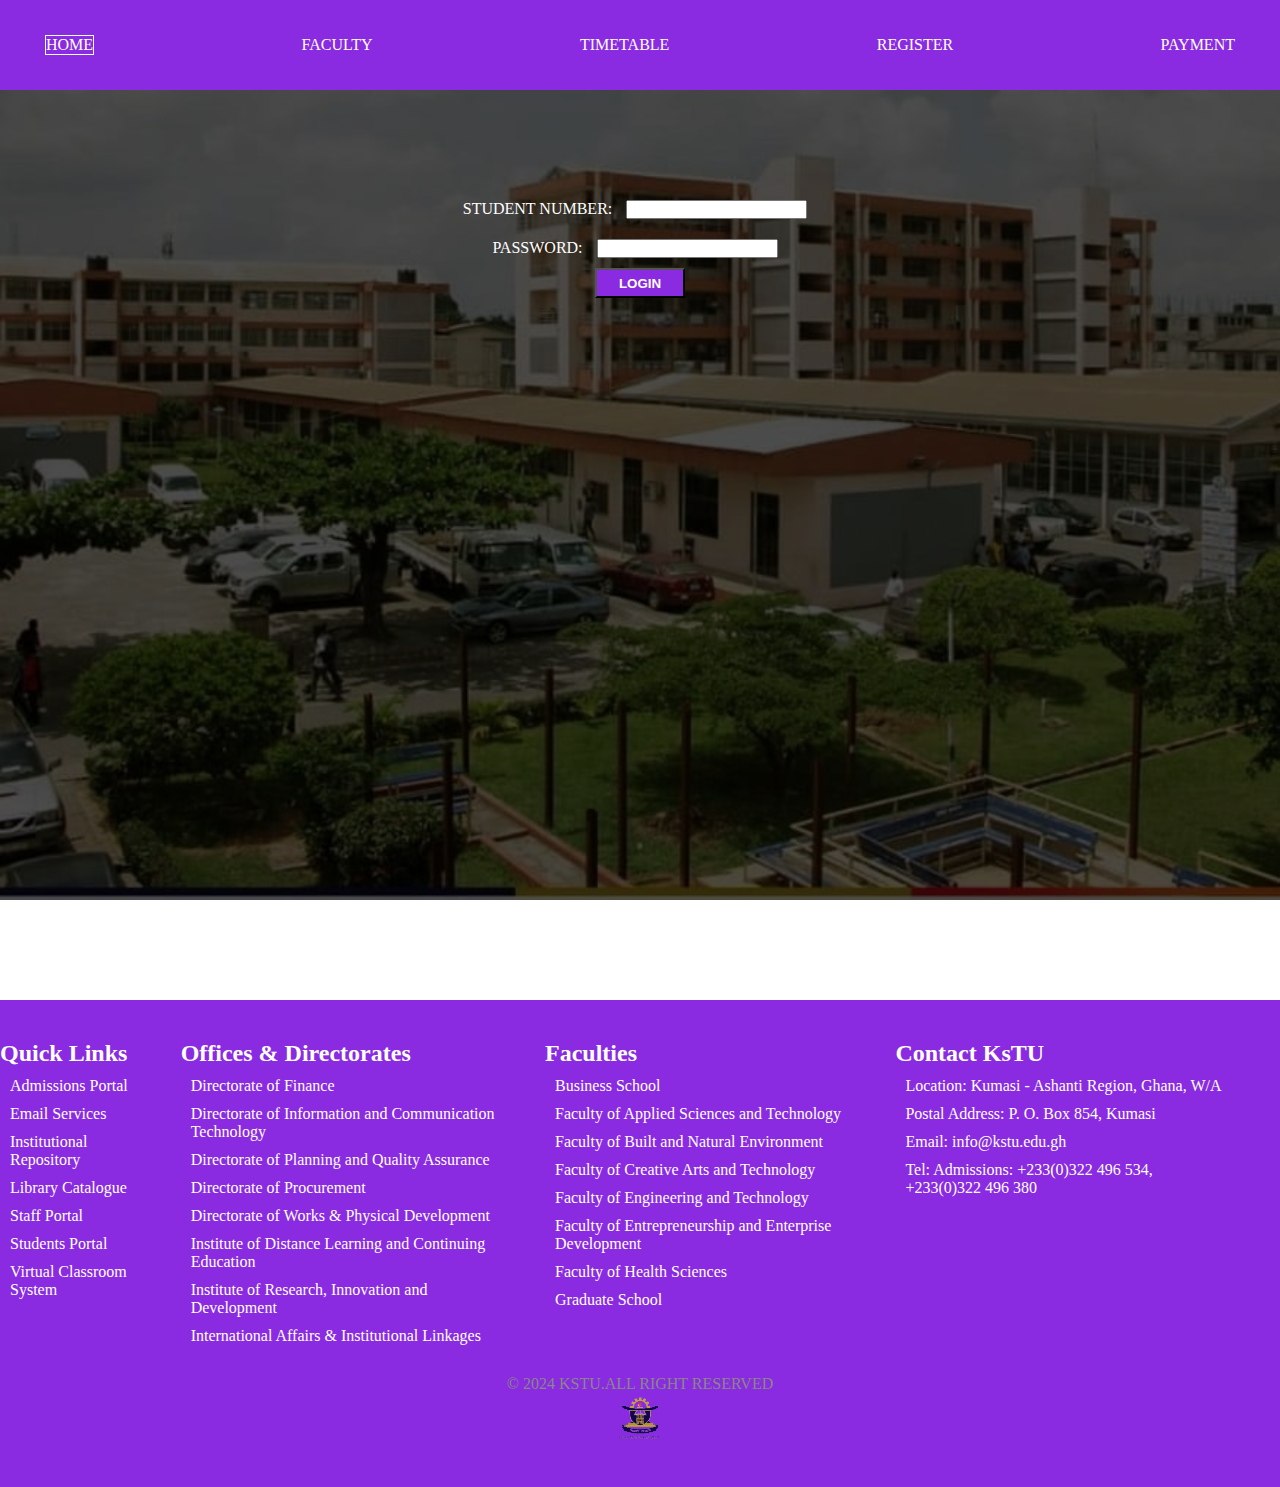
<file: login.html>
<!DOCTYPE html>
<html lang="en">
<head>
    <meta charset="UTF-8">
    <meta name="viewport" content="width=device-width, initial-scale=1.0">
    <link rel="stylesheet" href="payment.css">
    <title>Payment</title>
</head>
<body>
    <div class="landing-page">
        <div class="overlay">
            <nav>
                <a href="index.html" class="active">home</a>
                <a href="Faculty.html">faculty</a>
                <a href="timetable.html">timetable</a>
                <a href="registration.html">register</a>
                <a href="payment.html">payment</a>
                <!-- <a href="">login</a> -->
            </nav>
            <form action="">
                    STUDENT NUMBER:
                    <input type="text"><br>
                    PASSWORD:
                    <input type="password"><br>
                    <button type="submit">LOGIN</button>
            </form>
        </div>
    </div>
    <footer>
        <div class="footer_container">
            <div class="footer_content">
                <div class="footer_One">
                    <h2>Quick Links</h2>
                    <ul class="menu">
                        <a href="">Admissions Portal</a>
                        <a href="">Email Services</a>
                        <a href="">Institutional Repository</a>
                        <a href="">Library Catalogue</a>
                        <a href="">Staff Portal</a>
                        <a href="">Students Portal</a>
                        <a href="">Virtual Classroom System</a>
                    </ul>
                </div>
                <div class="footer_Two">
                    <h2>Offices & Directorates</h2>
                    <ul class="menu">
                        <a href="">Directorate of Finance</a>
                        <a href="">Directorate of Information and Communication Technology</a>
                        <a href="">Directorate of Planning and Quality Assurance</a>
                        <a href="">Directorate of Procurement</a>
                        <a href="">Directorate of Works & Physical Development</a>
                        <a href="">Institute of Distance Learning and Continuing Education</a>
                        <a href="">Institute of Research, Innovation and Development</a>
                        <a href="">International Affairs & Institutional Linkages</a>
                    </ul>
                </div>
                <div class="footer_Three">
                    <h2>Faculties</h2>
                    <ul class="menu">
                        <a href="">Business School</a>
                        <a href="">Faculty of Applied Sciences and Technology</a>
                        <a href="">Faculty of Built and Natural Environment</a>
                        <a href="">Faculty of Creative Arts and Technology</a>
                        <a href="">Faculty of Engineering and Technology</a>
                        <a href="">Faculty of Entrepreneurship and Enterprise Development</a>
                        <a href="">Faculty of Health Sciences</a>
                        <a href="">Graduate School</a>
                    </ul>
                </div>
                <div class="footer_Four">
                    <h2>Contact KsTU</h2>
                    <ul class="menu">
                        <a href="">Location: Kumasi - Ashanti Region, Ghana, W/A</a>
                        <a href="">Postal Address: P. O. Box 854, Kumasi </a>
                        <a href="">Email: info@kstu.edu.gh</a>
                        <a href="">Tel: Admissions: +233(0)322 496 534, +233(0)322 496 380</a>
                    </ul>
                </div>
            </div>
        </div>
        <div class="footer-bottom">
            <p>&copy; 2024 KSTU.ALL RIGHT RESERVED</p>
            <img src="/images/logo-removebg-preview.png" alt="image">
        </div>
    </footer>
</body>
</html>
</file>
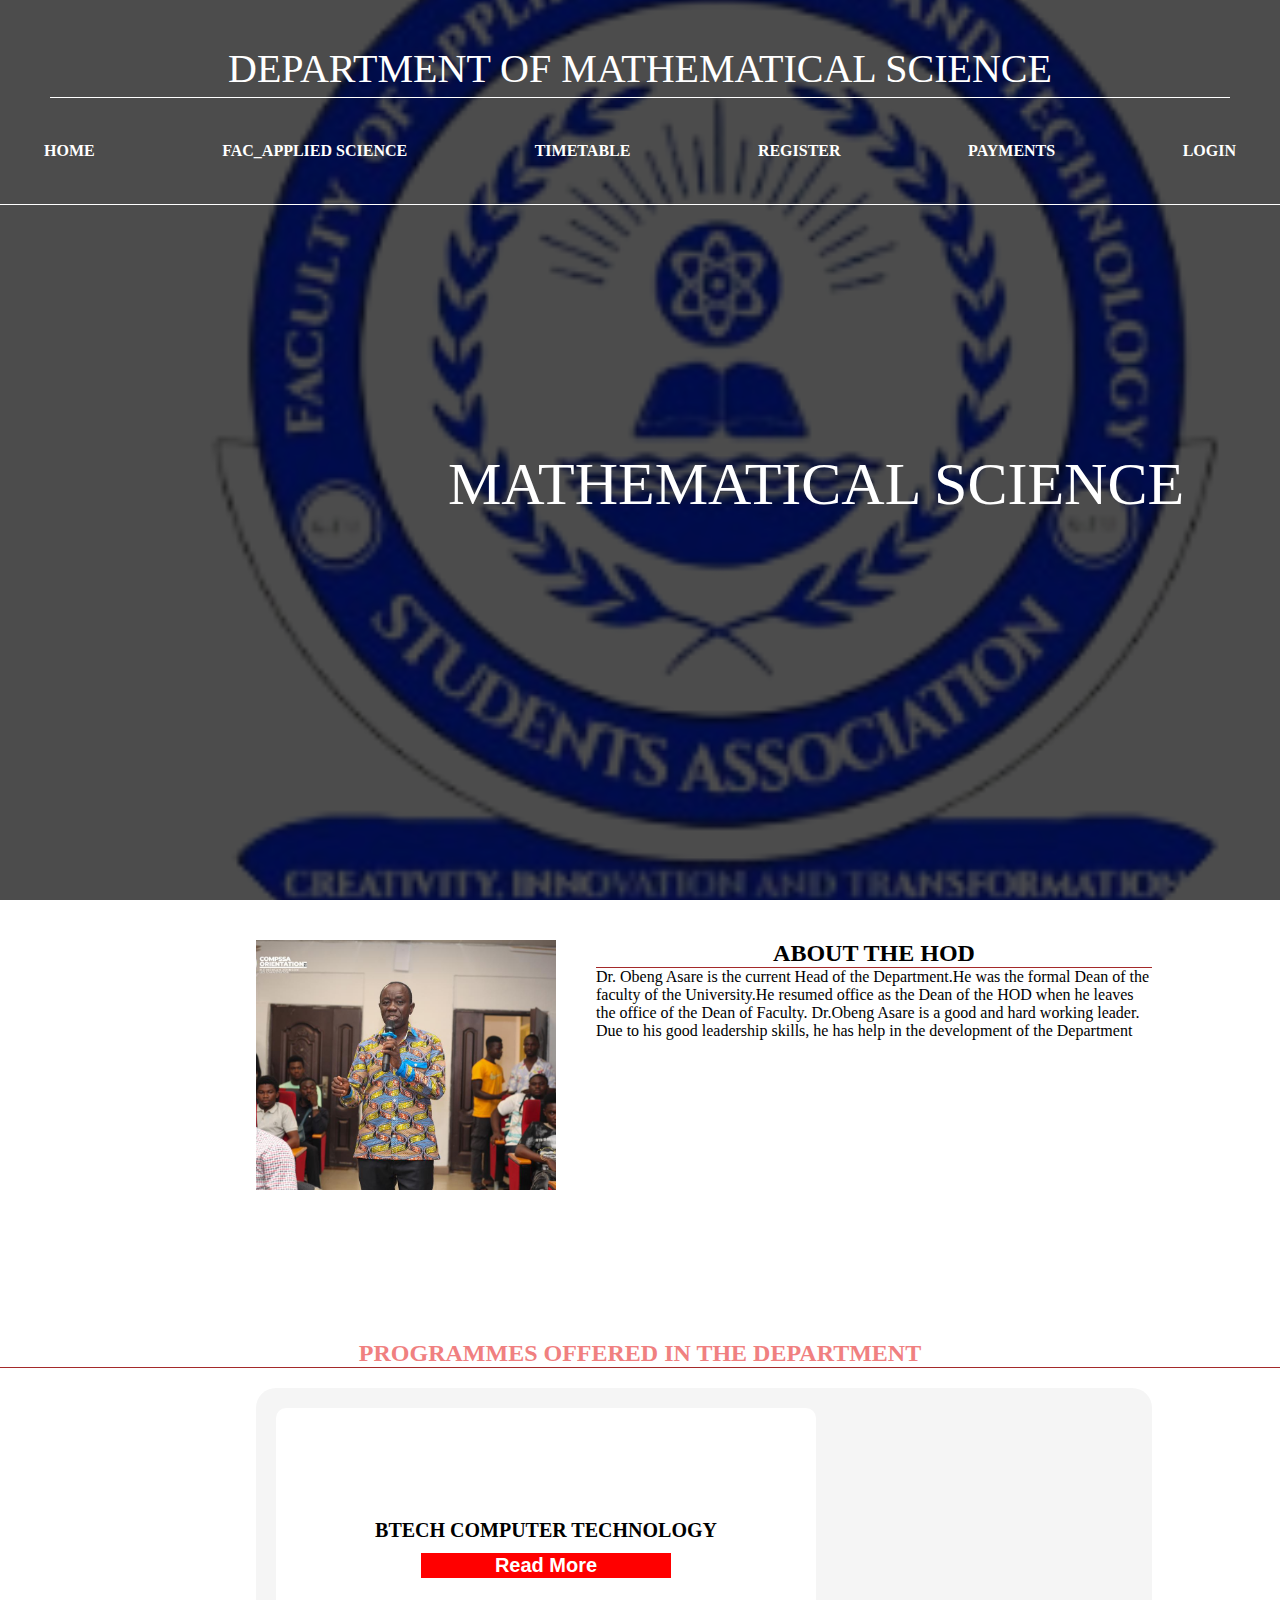
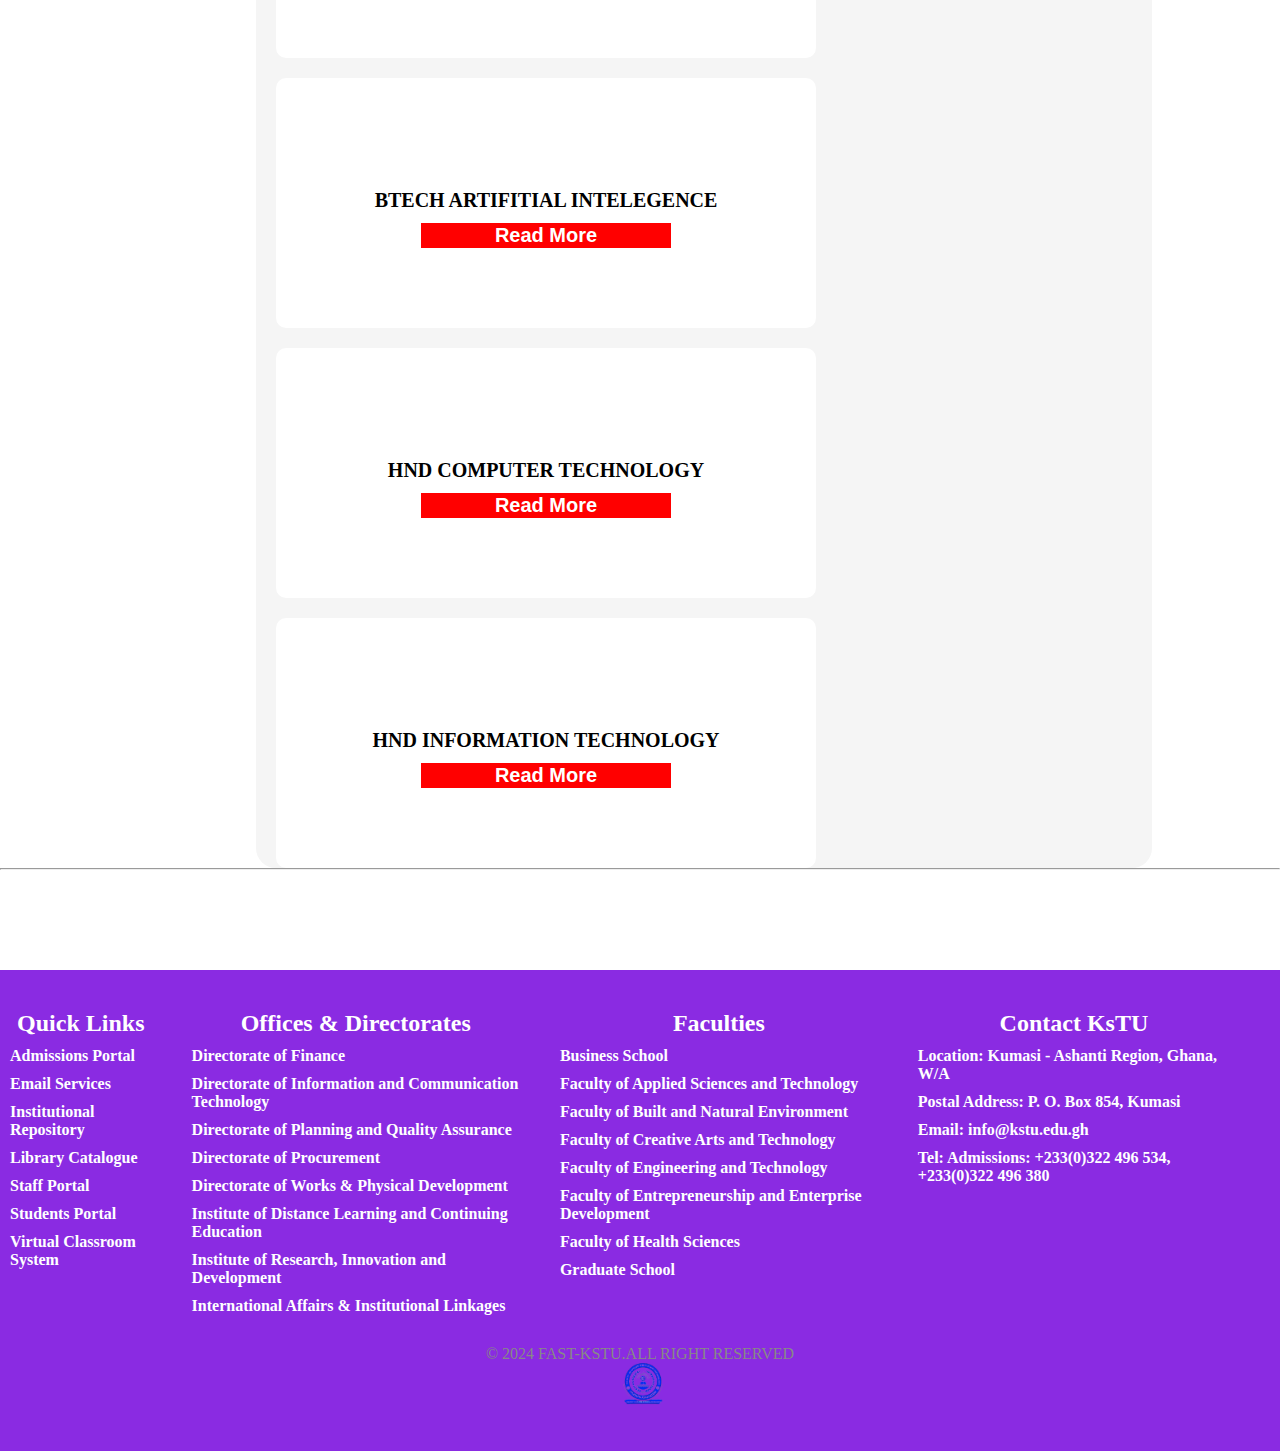
<file: mathematical_Science.html>
<!DOCTYPE html>
<html lang="en">
<head>
    <meta charset="UTF-8">
    <meta name="viewport" content="width=device-width, initial-scale=1.0">
    <link rel="stylesheet" href="food_tech.css">
    <title>Apllied SCIENCE</title>
</head>
<body>
    <div class="landing_page">
        <div class="overlay">
            <nav>
                <a href=""></a>
                <a href="">DEPARTMENT OF MATHEMATICAL SCIENCE</a>
                <a href=""><i class="fa-solid fa-magnifying-glass"></i></a>
            </nav>
            <ul>
                <a href="index.html" class="active">HOME</a>
                <a href="applied_science.html">fac_applied Science</a>
                <a href="timetable.html">timetable</a>
                <a href="registration.html">REGISTER</a>
                <a href="Payment.html">PAYMENTS</a>
                <a href="login.html">LOGIN</a>
            </ul>
            <div class="write_image">
                <!-- <img src="/images/fast-removebg-preview.png" alt=""> -->
                <p>
                   MATHEMATICAL SCIENCE
                </p>
            </div>
        </div>
    </div>
    <div class="dean_info">
        <div class="dean">
            <img src="./images/WhatsApp Image 2024-02-29 at 00.55.58.jpeg" alt="">
            <span class="title">HEAD OF DEPARTMENT</span>
            <p class="name">DR.OBENG ASARE</p>
        </div>
        <div class="dean">
           <h2>ABOUT THE HOD</h2>
           <span>
            Dr. Obeng Asare is the current Head of the Department.He was the formal Dean of the faculty
            of the University.He resumed office as the Dean of the HOD
            when he leaves the office of the Dean of Faculty.
            Dr.Obeng Asare is a good and hard working leader.
            Due to his good leadership skills, he has help in the development of 
            the Department
        </span>
        </div>
    </div>
    <h2 style="text-align: center; border-bottom: brown 1px solid; padding-top: 20px; color: lightcoral;">PROGRAMMES OFFERED IN THE DEPARTMENT</h2>
    <div class="department_section">
        <div class="department">
           <h2><a href="">BTECH COMPUTER TECHNOLOGY</a></h2>
           <button><a href="">Read More</a></button>
        </div>
        <div class="department">
            <h2><a href="">BTECH ARTIFITIAL INTELEGENCE</a></h2>
            <button><a href="">Read More</a></button>
         </div>
         <div class="department">
            <h2><a href="">HND COMPUTER TECHNOLOGY</a></h2>
            <button><a href="">Read More</a></button>
         </div>
         <div class="department">
            <h2><a href="">HND INFORMATION TECHNOLOGY</a></h2>
            <button><a href="">Read More</a></button>
         </div>
    </div>
    <hr>
    <footer>
        <div class="footer_container">
            <div class="footer_content">
                <div class="footer_One">
                    <h2>Quick Links</h2>
                    <ul class="menu">
                        <a href="">Admissions Portal</a>
                        <a href="">Email Services</a>
                        <a href="">Institutional Repository</a>
                        <a href="">Library Catalogue</a>
                        <a href="">Staff Portal</a>
                        <a href="">Students Portal</a>
                        <a href="">Virtual Classroom System</a>
                    </ul>
                </div>
                <div class="footer_Two">
                    <h2>Offices & Directorates</h2>
                    <ul class="menu">
                        <a href="">Directorate of Finance</a>
                        <a href="">Directorate of Information and Communication Technology</a>
                        <a href="">Directorate of Planning and Quality Assurance</a>
                        <a href="">Directorate of Procurement</a>
                        <a href="">Directorate of Works & Physical Development</a>
                        <a href="">Institute of Distance Learning and Continuing Education</a>
                        <a href="">Institute of Research, Innovation and Development</a>
                        <a href="">International Affairs & Institutional Linkages</a>
                    </ul>
                </div>
                <div class="footer_Three">
                    <h2>Faculties</h2>
                    <ul class="menu">
                        <a href="">Business School</a>
                        <a href="">Faculty of Applied Sciences and Technology</a>
                        <a href="">Faculty of Built and Natural Environment</a>
                        <a href="">Faculty of Creative Arts and Technology</a>
                        <a href="">Faculty of Engineering and Technology</a>
                        <a href="">Faculty of Entrepreneurship and Enterprise Development</a>
                        <a href="">Faculty of Health Sciences</a>
                        <a href="">Graduate School</a>
                    </ul>
                </div>
                <div class="footer_Four">
                    <h2>Contact KsTU</h2>
                    <ul class="menu">
                        <a href="">Location: Kumasi - Ashanti Region, Ghana, W/A</a>
                        <a href="">Postal Address: P. O. Box 854, Kumasi </a>
                        <a href="">Email: info@kstu.edu.gh</a>
                        <a href="">Tel: Admissions: +233(0)322 496 534, +233(0)322 496 380</a>
                    </ul>
                </div>
            </div>
        </div>
        <div class="footer-bottom">
            <p>&copy; 2024 FAST-KSTU.ALL RIGHT RESERVED</p>
            <img src="./images/fast-removebg-preview.png" alt="image">
        </div>
    </footer>
</body>
</html>
</file>
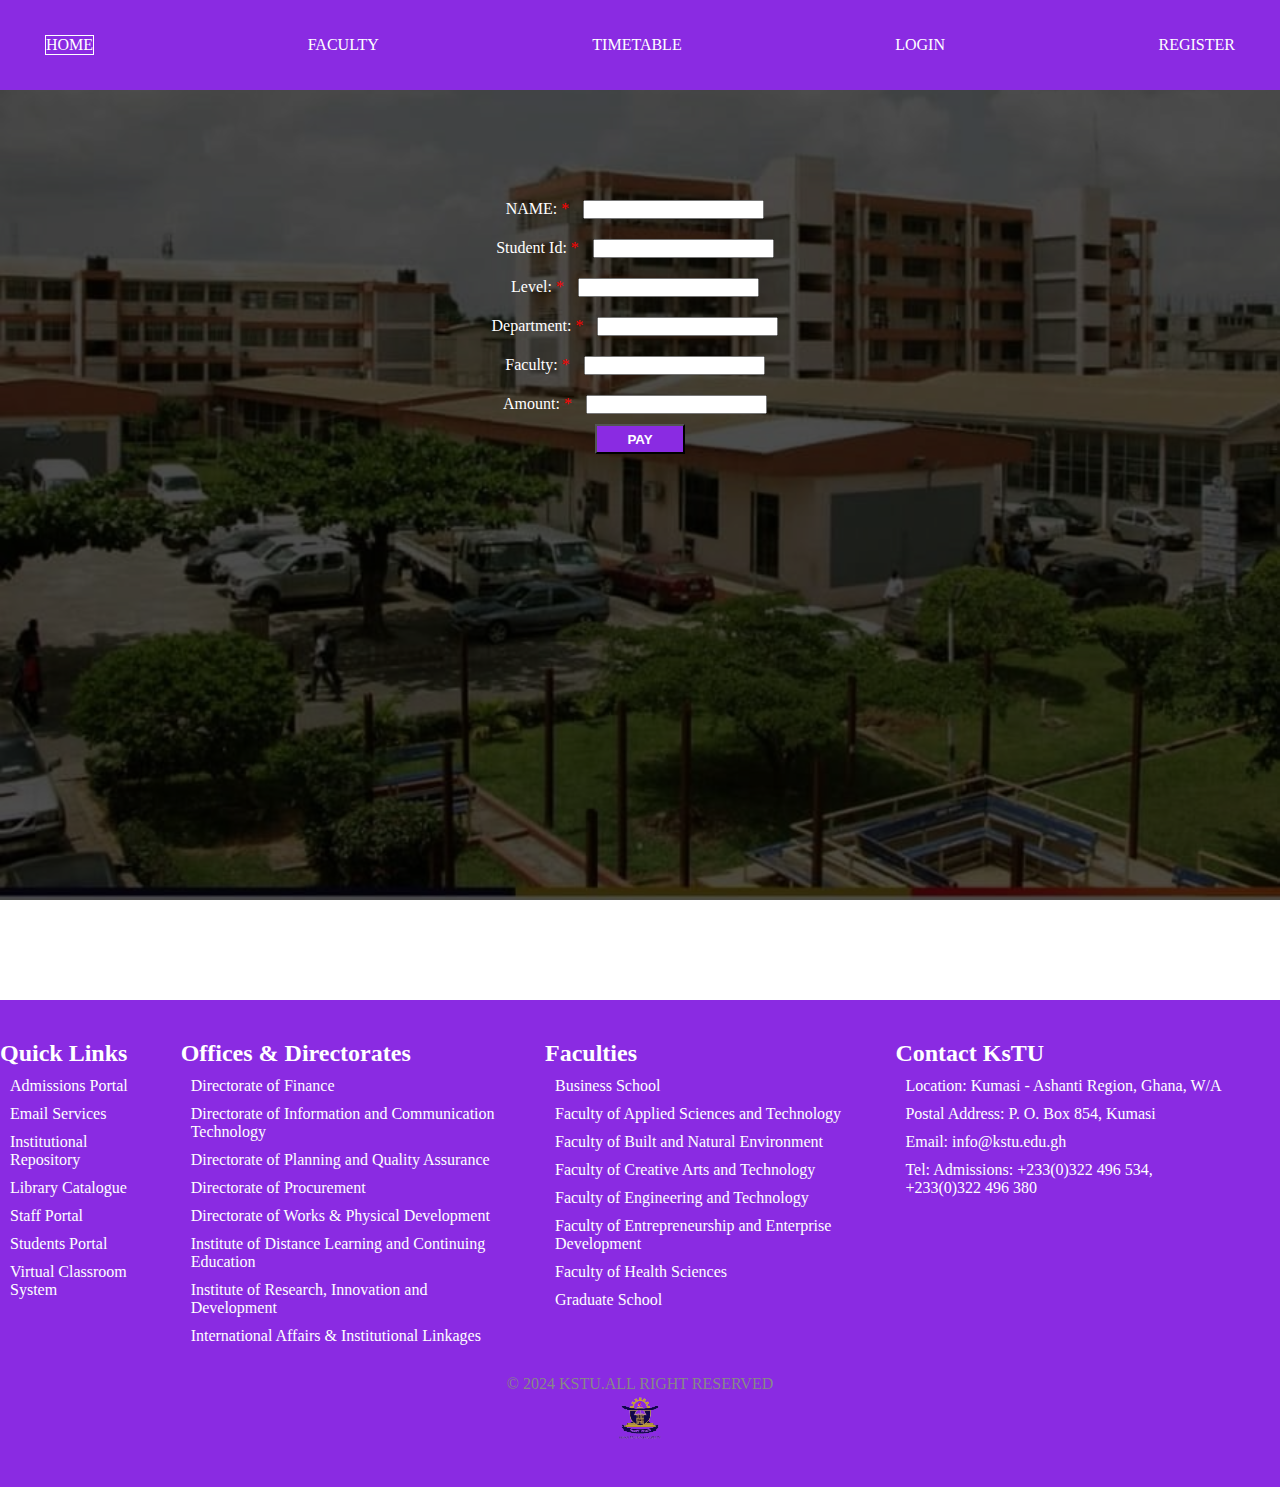
<file: payment.html>
<!DOCTYPE html>
<html lang="en">
<head>
    <meta charset="UTF-8">
    <meta name="viewport" content="width=device-width, initial-scale=1.0">
    <link rel="stylesheet" href="payment.css">
    <title>Payment</title>
</head>
<body>
    <div class="landing-page">
        <div class="overlay">
            <nav>
                <a href="index.html" class="active">home</a>
                <a href="Faculty.html">faculty</a>
                <a href="timetable.html">timetable</a>
                <a href="login.html">login</a>
                <a href="registration.html">register</a>
                <!-- <a href="timetable.html"></a> -->
                <!-- <a href="">login</a> -->
            </nav>
            <form action="">
                NAME: <span style="color: red;">*</span>
                <input type="text" required><br>
                Student Id: <span style="color: red;">*</span>
                <input type="text" required><br>
                Level: <span style="color: red;">*</span>
                <input type="text" required><br>
                Department: <span style="color: red;">*</span>
                <input type="text" required><br>
                Faculty: <span style="color: red;">*</span>
                <input type="text" required><br>
                Amount: <span style="color: red;">*</span>
                <input type="text" required><br>
                <!-- <input type="submit"> -->
                <button type="submit" class="submit">PAY</button>
            </form>
        </div>
    </div>
    <footer>
        <div class="footer_container">
            <div class="footer_content">
                <div class="footer_One">
                    <h2>Quick Links</h2>
                    <ul class="menu">
                        <a href="">Admissions Portal</a>
                        <a href="">Email Services</a>
                        <a href="">Institutional Repository</a>
                        <a href="">Library Catalogue</a>
                        <a href="">Staff Portal</a>
                        <a href="">Students Portal</a>
                        <a href="">Virtual Classroom System</a>
                    </ul>
                </div>
                <div class="footer_Two">
                    <h2>Offices & Directorates</h2>
                    <ul class="menu">
                        <a href="">Directorate of Finance</a>
                        <a href="">Directorate of Information and Communication Technology</a>
                        <a href="">Directorate of Planning and Quality Assurance</a>
                        <a href="">Directorate of Procurement</a>
                        <a href="">Directorate of Works & Physical Development</a>
                        <a href="">Institute of Distance Learning and Continuing Education</a>
                        <a href="">Institute of Research, Innovation and Development</a>
                        <a href="">International Affairs & Institutional Linkages</a>
                    </ul>
                </div>
                <div class="footer_Three">
                    <h2>Faculties</h2>
                    <ul class="menu">
                        <a href="">Business School</a>
                        <a href="">Faculty of Applied Sciences and Technology</a>
                        <a href="">Faculty of Built and Natural Environment</a>
                        <a href="">Faculty of Creative Arts and Technology</a>
                        <a href="">Faculty of Engineering and Technology</a>
                        <a href="">Faculty of Entrepreneurship and Enterprise Development</a>
                        <a href="">Faculty of Health Sciences</a>
                        <a href="">Graduate School</a>
                    </ul>
                </div>
                <div class="footer_Four">
                    <h2>Contact KsTU</h2>
                    <ul class="menu">
                        <a href="">Location: Kumasi - Ashanti Region, Ghana, W/A</a>
                        <a href="">Postal Address: P. O. Box 854, Kumasi </a>
                        <a href="">Email: info@kstu.edu.gh</a>
                        <a href="">Tel: Admissions: +233(0)322 496 534, +233(0)322 496 380</a>
                    </ul>
                </div>
            </div>
        </div>
        <div class="footer-bottom">
            <p>&copy; 2024 KSTU.ALL RIGHT RESERVED</p>
            <img src="/images/logo-removebg-preview.png" alt="image">
        </div>
    </footer>
</body>
</html>
</file>
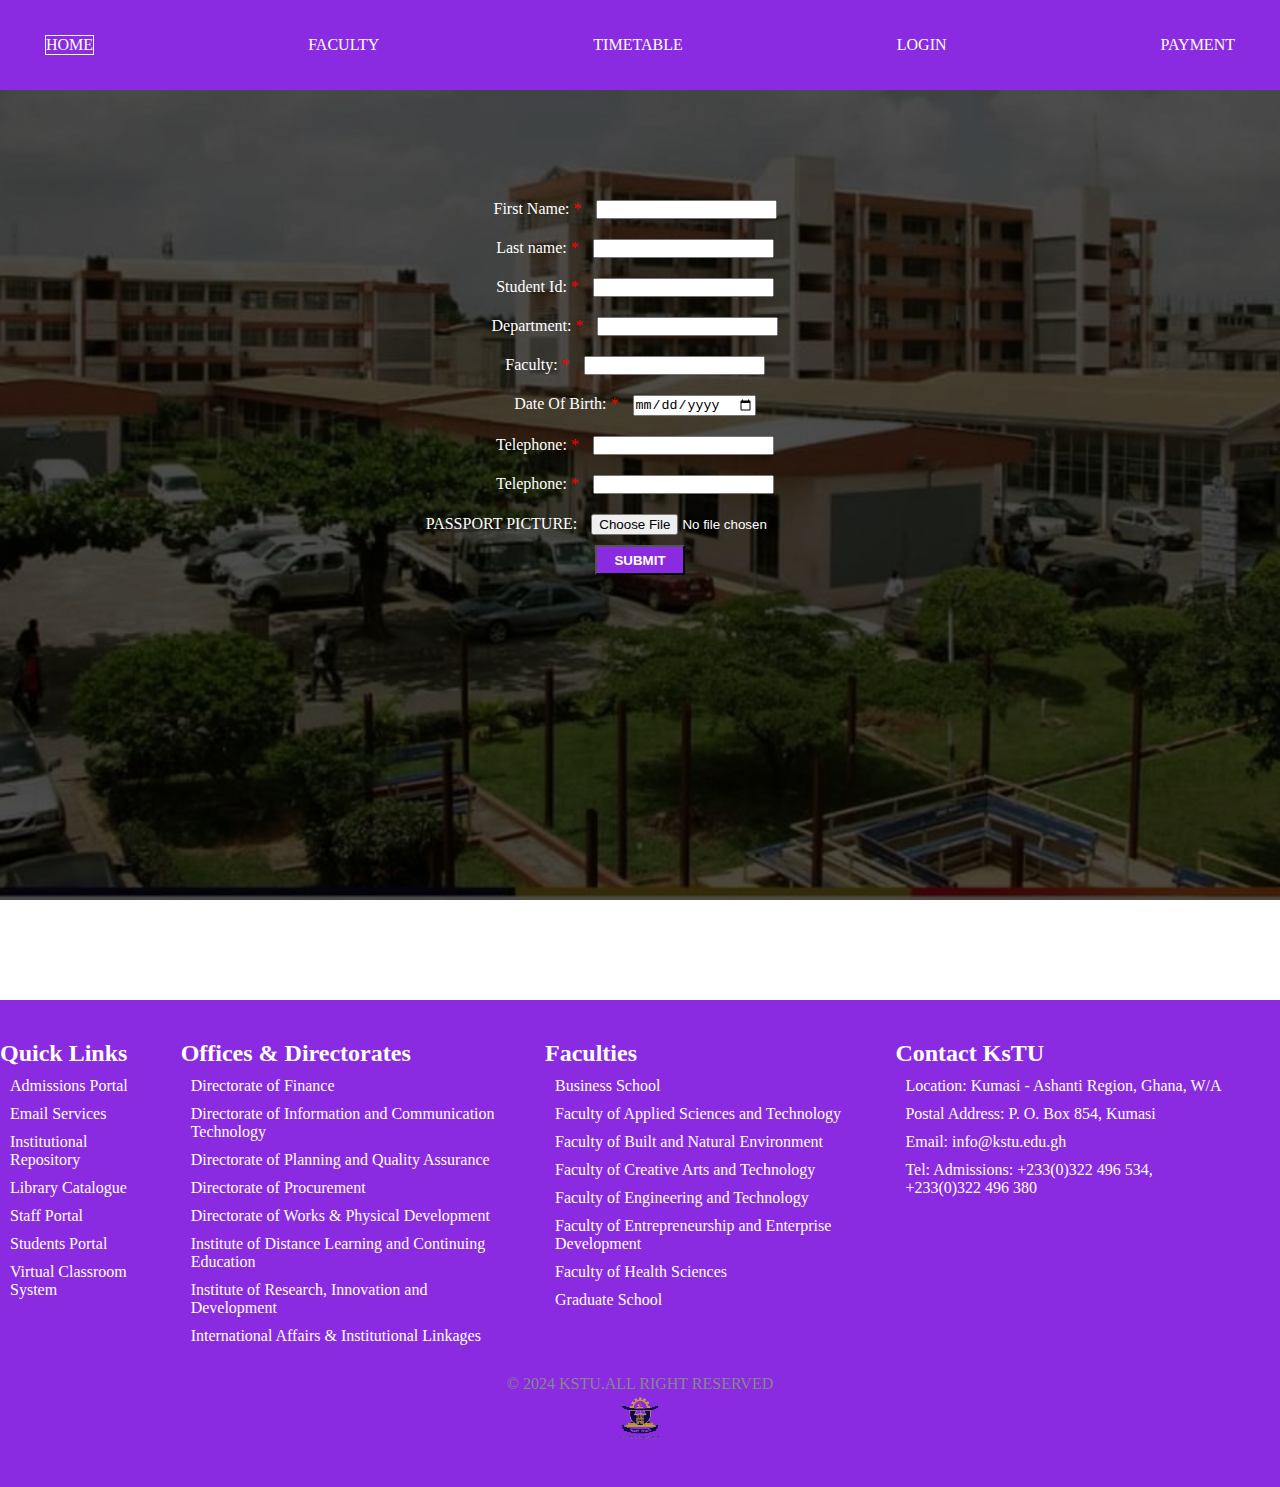
<file: registration.html>
<!DOCTYPE html>
<html lang="en">
<head>
    <meta charset="UTF-8">
    <meta name="viewport" content="width=device-width, initial-scale=1.0">
    <link rel="stylesheet" href="payment.css">
    <title>Payment</title>
</head>
<body>
    <div class="landing-page">
        <div class="overlay">
            <nav>
                <a href="index.html" class="active">home</a>
                <a href="Faculty.html">faculty</a>
                <a href="timetable.html">timetable</a>
                <a href="login.html">login</a>
                <a href="payment.html">payment</a>
            </nav>
            <form action="">
                First Name: <span style="color: red;">*</span>
                <input type="text" required><br>
                Last name: <span style="color: red;">*</span>
                <input type="text" required><br>
                Student Id: <span style="color: red;">*</span>
                <input type="text" required><br>
                Department: <span style="color: red;">*</span>
                <input type="text" required><br>
                Faculty: <span style="color: red;">*</span>
                <input type="text" required><br>
                Date Of Birth: <span style="color: red;">*</span>
                <input type="date" required><br>
                Telephone: <span style="color: red;">*</span>
                <input type="text" required><br>
                Telephone: <span style="color: red;">*</span>
                <input type="text" required><br>
                PASSPORT PICTURE:
                <input type="file" accept="/*image"><br>
                <button type="submit" class="submit">SUBMIT</button>
            </form>
        </div>
    </div>
    <footer>
        <div class="footer_container">
            <div class="footer_content">
                <div class="footer_One">
                    <h2>Quick Links</h2>
                    <ul class="menu">
                        <a href="">Admissions Portal</a>
                        <a href="">Email Services</a>
                        <a href="">Institutional Repository</a>
                        <a href="">Library Catalogue</a>
                        <a href="">Staff Portal</a>
                        <a href="">Students Portal</a>
                        <a href="">Virtual Classroom System</a>
                    </ul>
                </div>
                <div class="footer_Two">
                    <h2>Offices & Directorates</h2>
                    <ul class="menu">
                        <a href="">Directorate of Finance</a>
                        <a href="">Directorate of Information and Communication Technology</a>
                        <a href="">Directorate of Planning and Quality Assurance</a>
                        <a href="">Directorate of Procurement</a>
                        <a href="">Directorate of Works & Physical Development</a>
                        <a href="">Institute of Distance Learning and Continuing Education</a>
                        <a href="">Institute of Research, Innovation and Development</a>
                        <a href="">International Affairs & Institutional Linkages</a>
                    </ul>
                </div>
                <div class="footer_Three">
                    <h2>Faculties</h2>
                    <ul class="menu">
                        <a href="">Business School</a>
                        <a href="">Faculty of Applied Sciences and Technology</a>
                        <a href="">Faculty of Built and Natural Environment</a>
                        <a href="">Faculty of Creative Arts and Technology</a>
                        <a href="">Faculty of Engineering and Technology</a>
                        <a href="">Faculty of Entrepreneurship and Enterprise Development</a>
                        <a href="">Faculty of Health Sciences</a>
                        <a href="">Graduate School</a>
                    </ul>
                </div>
                <div class="footer_Four">
                    <h2>Contact KsTU</h2>
                    <ul class="menu">
                        <a href="">Location: Kumasi - Ashanti Region, Ghana, W/A</a>
                        <a href="">Postal Address: P. O. Box 854, Kumasi </a>
                        <a href="">Email: info@kstu.edu.gh</a>
                        <a href="">Tel: Admissions: +233(0)322 496 534, +233(0)322 496 380</a>
                    </ul>
                </div>
            </div>
        </div>
        <div class="footer-bottom">
            <p>&copy; 2024 KSTU.ALL RIGHT RESERVED</p>
            <img src="./images/logo-removebg-preview.png" alt="image">
        </div>
    </footer>
</body>
</html>
</file>
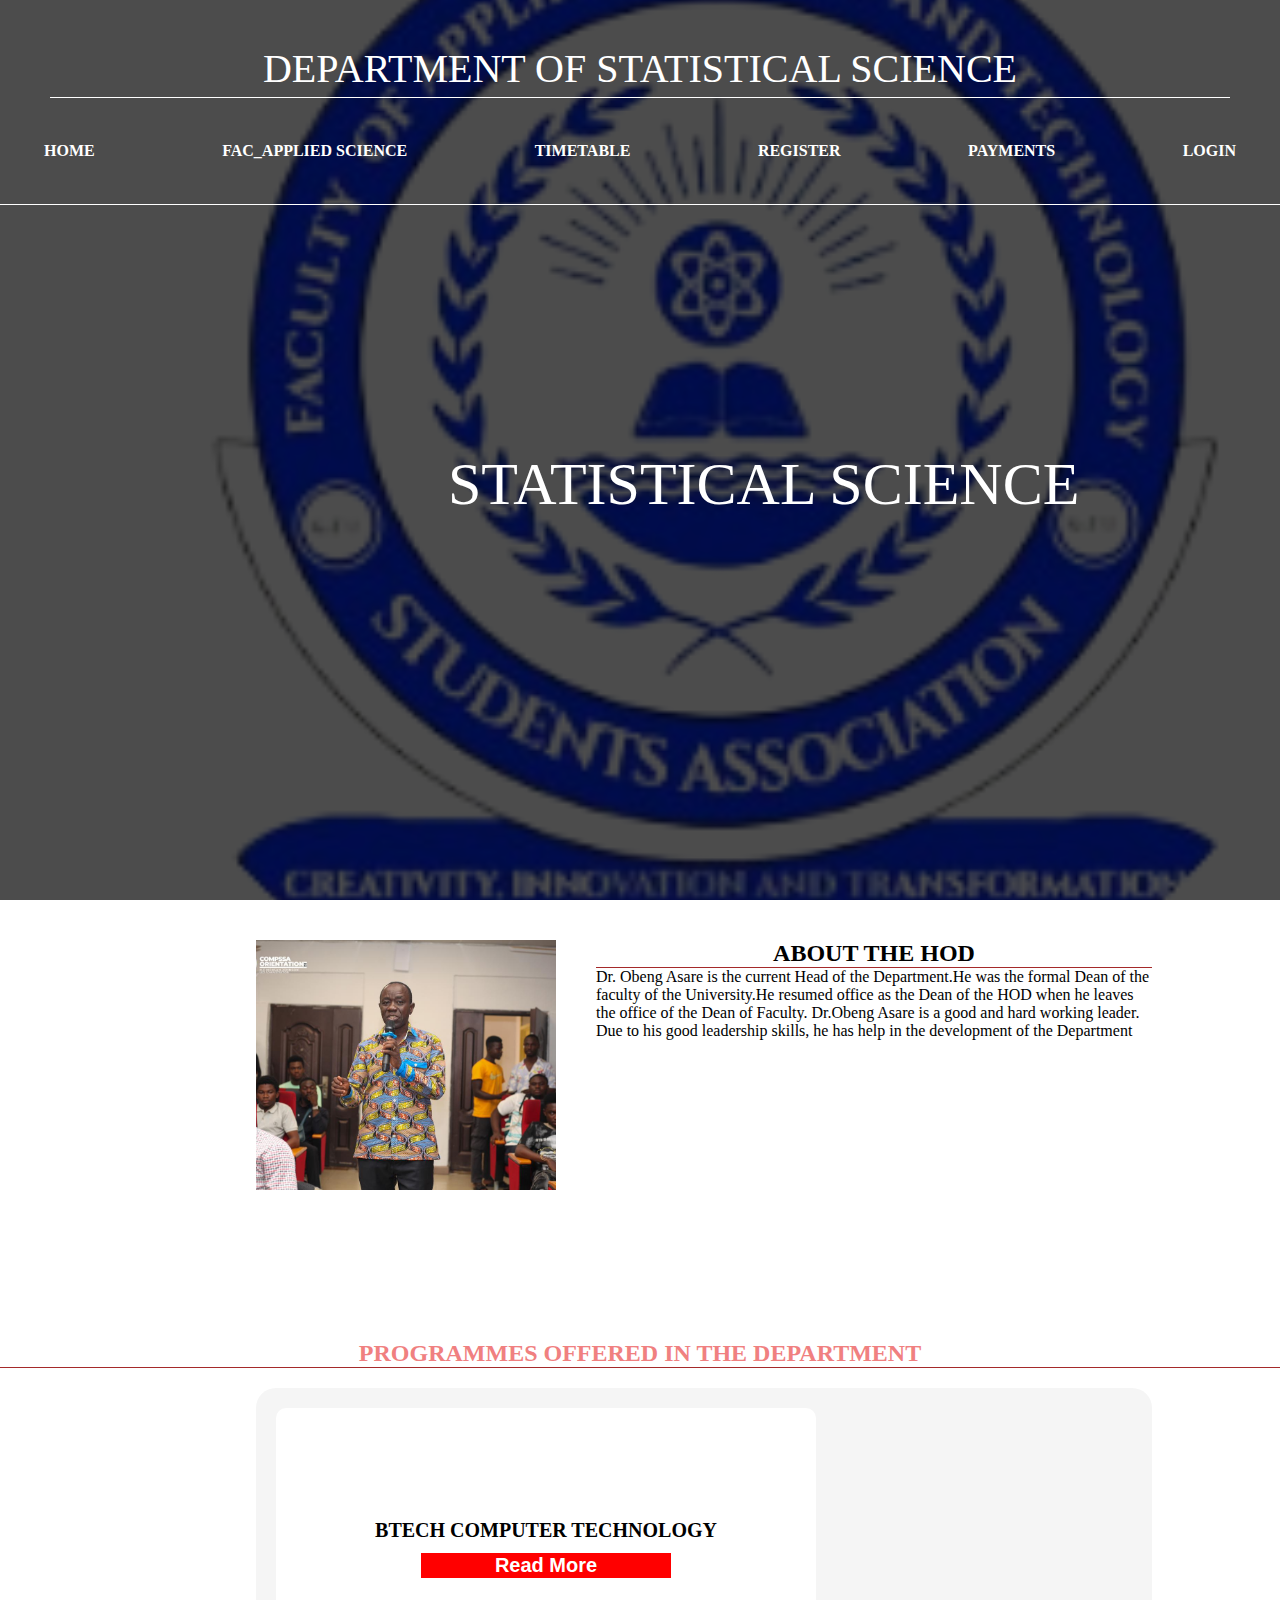
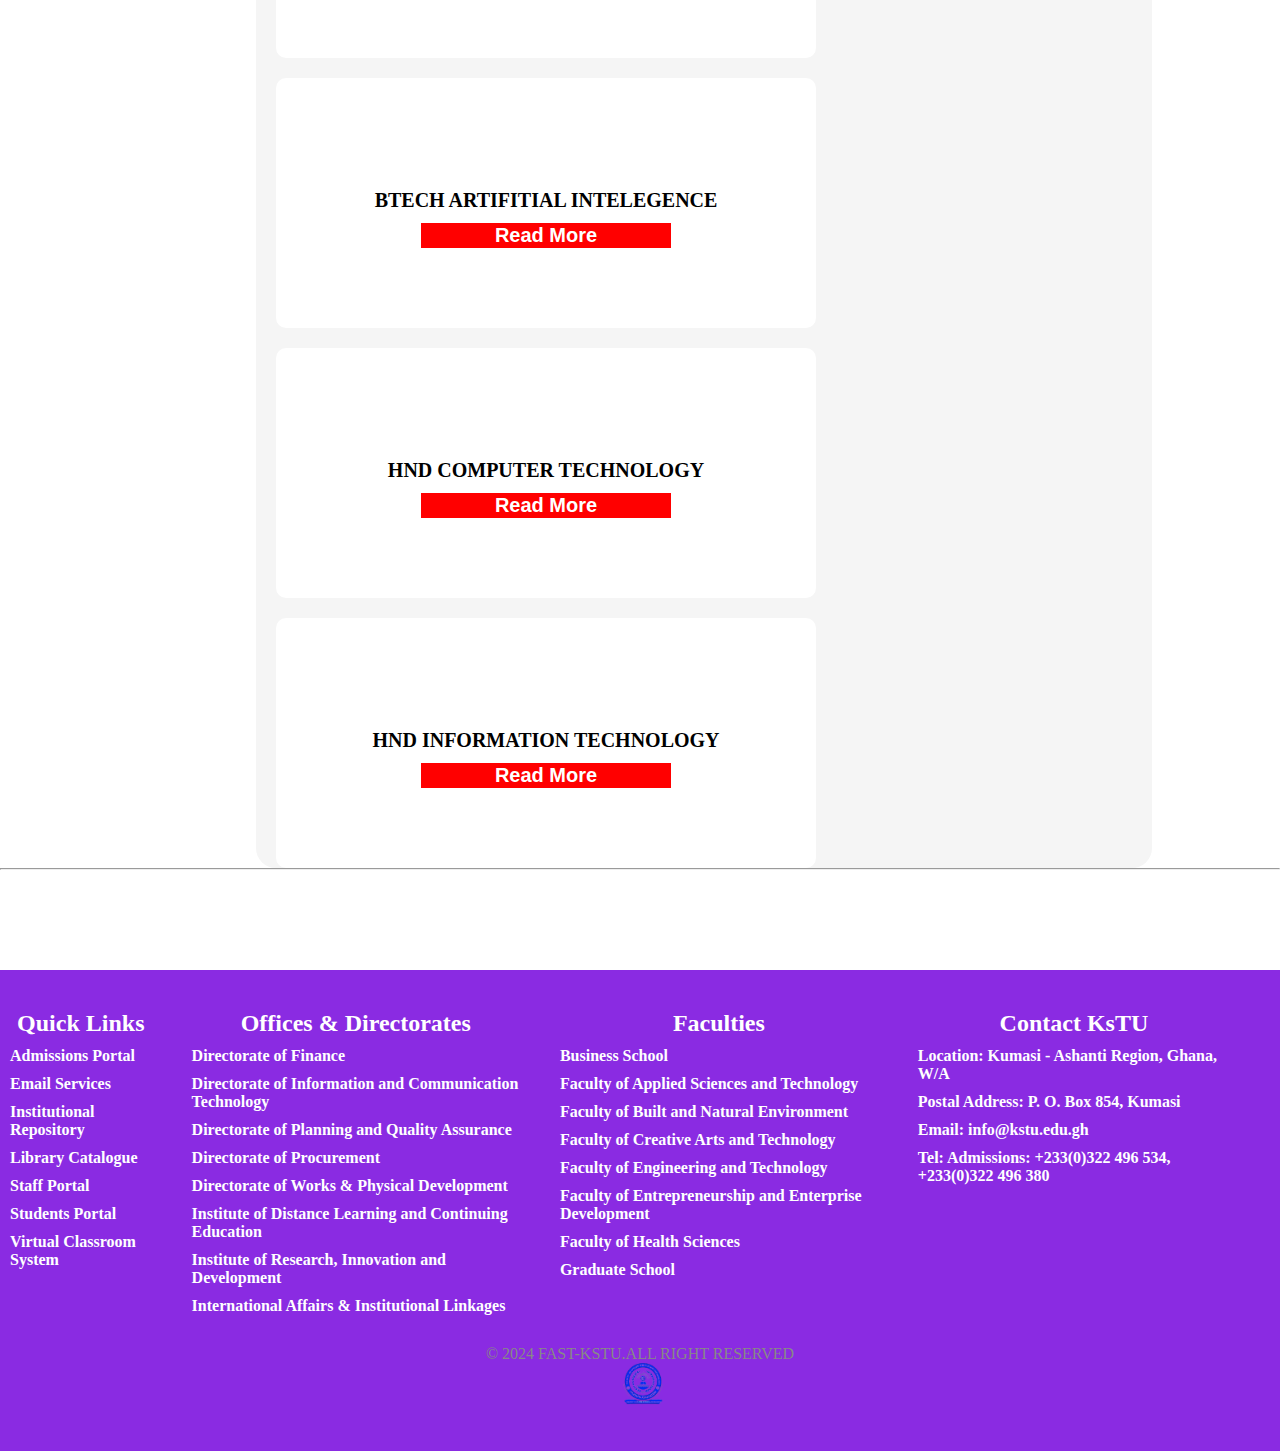
<file: Stat_sci.html>
<!DOCTYPE html>
<html lang="en">
<head>
    <meta charset="UTF-8">
    <meta name="viewport" content="width=device-width, initial-scale=1.0">
    <link rel="stylesheet" href="food_tech.css">
    <title>Apllied SCIENCE</title>
</head>
<body>
    <div class="landing_page">
        <div class="overlay">
            <nav>
                <a href=""></a>
                <a href="">DEPARTMENT OF STATISTICAL SCIENCE</a>
                <a href=""><i class="fa-solid fa-magnifying-glass"></i></a>
            </nav>
            <ul>
                <a href="index.html" class="active">HOME</a>
                <a href="applied_science.html">fac_applied Science</a>
                <a href="timetable.html">timetable</a>
                <a href="registration.html">REGISTER</a>
                <a href="Payment.html">PAYMENTS</a>
                <a href="login.html">LOGIN</a>
            </ul>
            <div class="write_image">
                <!-- <img src="/images/fast-removebg-preview.png" alt=""> -->
                <p>
                   STATISTICAL SCIENCE
                </p>
            </div>
        </div>
    </div>
    <div class="dean_info">
        <div class="dean">
            <img src="/images/WhatsApp Image 2024-02-29 at 00.55.58.jpeg" alt="">
            <span class="title">HEAD OF DEPARTMENT</span>
            <p class="name">DR.OBENG ASARE</p>
        </div>
        <div class="dean">
           <h2>ABOUT THE HOD</h2>
           <span>
            Dr. Obeng Asare is the current Head of the Department.He was the formal Dean of the faculty
            of the University.He resumed office as the Dean of the HOD
            when he leaves the office of the Dean of Faculty.
            Dr.Obeng Asare is a good and hard working leader.
            Due to his good leadership skills, he has help in the development of 
            the Department
        </span>
        </div>
    </div>
    <h2 style="text-align: center; border-bottom: brown 1px solid; padding-top: 20px; color: lightcoral;">PROGRAMMES OFFERED IN THE DEPARTMENT</h2>
    <div class="department_section">
        <div class="department">
           <h2><a href="">BTECH COMPUTER TECHNOLOGY</a></h2>
           <button><a href="">Read More</a></button>
        </div>
        <div class="department">
            <h2><a href="">BTECH ARTIFITIAL INTELEGENCE</a></h2>
            <button><a href="">Read More</a></button>
         </div>
         <div class="department">
            <h2><a href="">HND COMPUTER TECHNOLOGY</a></h2>
            <button><a href="">Read More</a></button>
         </div>
         <div class="department">
            <h2><a href="">HND INFORMATION TECHNOLOGY</a></h2>
            <button><a href="">Read More</a></button>
         </div>
    </div>
    <hr>
    <footer>
        <div class="footer_container">
            <div class="footer_content">
                <div class="footer_One">
                    <h2>Quick Links</h2>
                    <ul class="menu">
                        <a href="">Admissions Portal</a>
                        <a href="">Email Services</a>
                        <a href="">Institutional Repository</a>
                        <a href="">Library Catalogue</a>
                        <a href="">Staff Portal</a>
                        <a href="">Students Portal</a>
                        <a href="">Virtual Classroom System</a>
                    </ul>
                </div>
                <div class="footer_Two">
                    <h2>Offices & Directorates</h2>
                    <ul class="menu">
                        <a href="">Directorate of Finance</a>
                        <a href="">Directorate of Information and Communication Technology</a>
                        <a href="">Directorate of Planning and Quality Assurance</a>
                        <a href="">Directorate of Procurement</a>
                        <a href="">Directorate of Works & Physical Development</a>
                        <a href="">Institute of Distance Learning and Continuing Education</a>
                        <a href="">Institute of Research, Innovation and Development</a>
                        <a href="">International Affairs & Institutional Linkages</a>
                    </ul>
                </div>
                <div class="footer_Three">
                    <h2>Faculties</h2>
                    <ul class="menu">
                        <a href="">Business School</a>
                        <a href="">Faculty of Applied Sciences and Technology</a>
                        <a href="">Faculty of Built and Natural Environment</a>
                        <a href="">Faculty of Creative Arts and Technology</a>
                        <a href="">Faculty of Engineering and Technology</a>
                        <a href="">Faculty of Entrepreneurship and Enterprise Development</a>
                        <a href="">Faculty of Health Sciences</a>
                        <a href="">Graduate School</a>
                    </ul>
                </div>
                <div class="footer_Four">
                    <h2>Contact KsTU</h2>
                    <ul class="menu">
                        <a href="">Location: Kumasi - Ashanti Region, Ghana, W/A</a>
                        <a href="">Postal Address: P. O. Box 854, Kumasi </a>
                        <a href="">Email: info@kstu.edu.gh</a>
                        <a href="">Tel: Admissions: +233(0)322 496 534, +233(0)322 496 380</a>
                    </ul>
                </div>
            </div>
        </div>
        <div class="footer-bottom">
            <p>&copy; 2024 FAST-KSTU.ALL RIGHT RESERVED</p>
            <img src="/images/fast-removebg-preview.png" alt="image">
        </div>
    </footer>
</body>
</html>
</file>
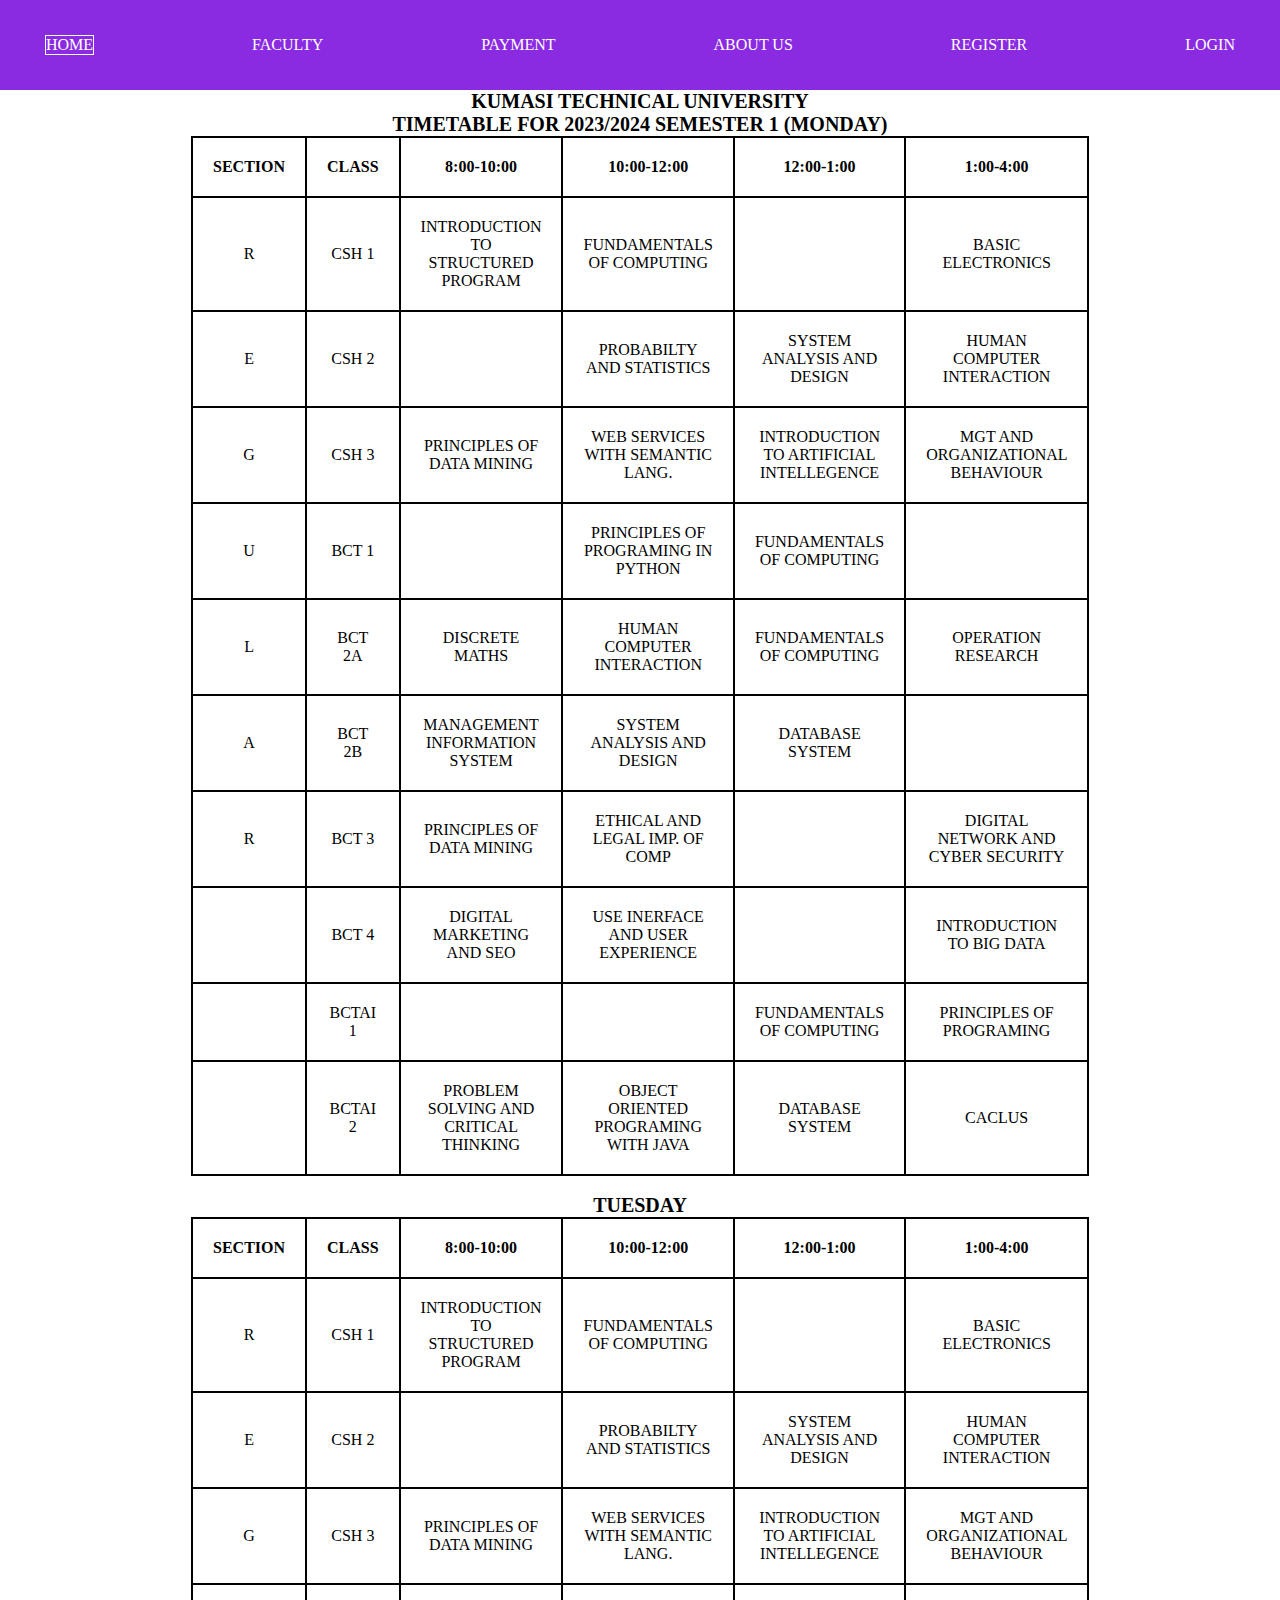
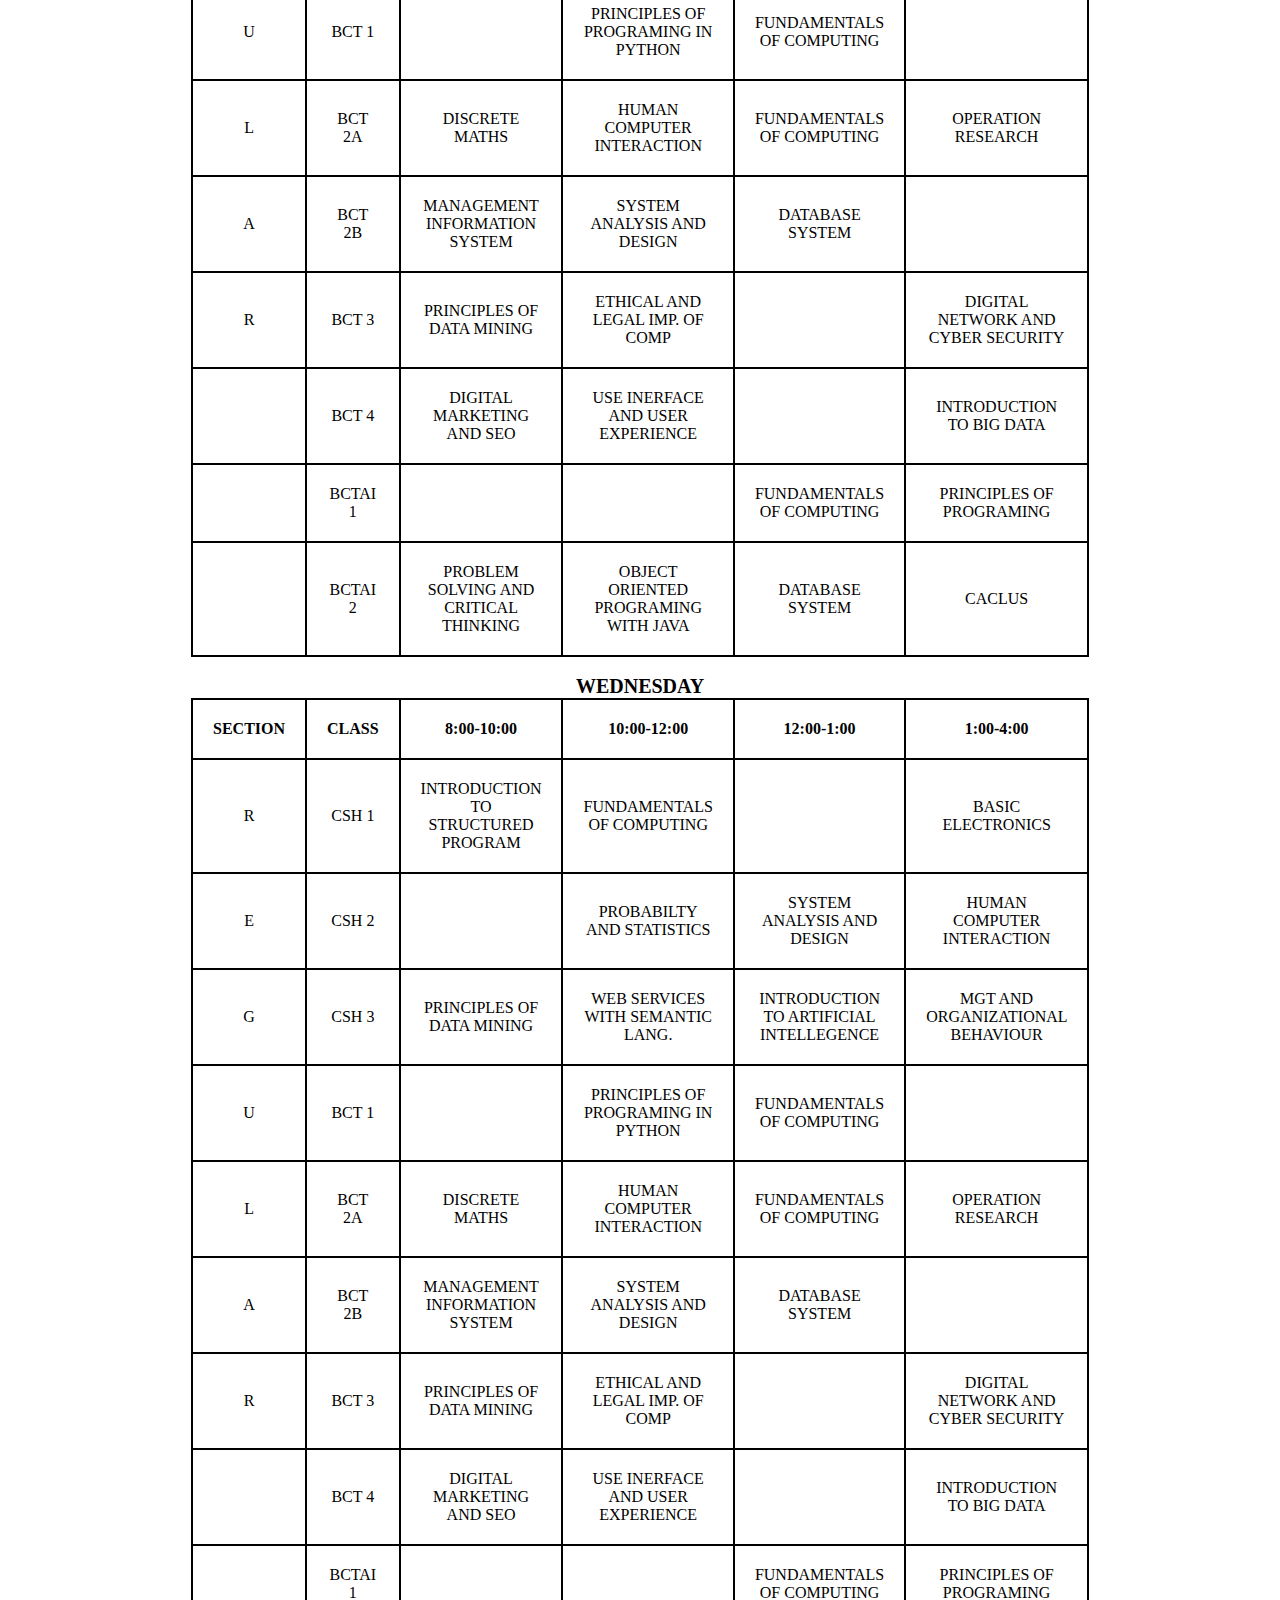
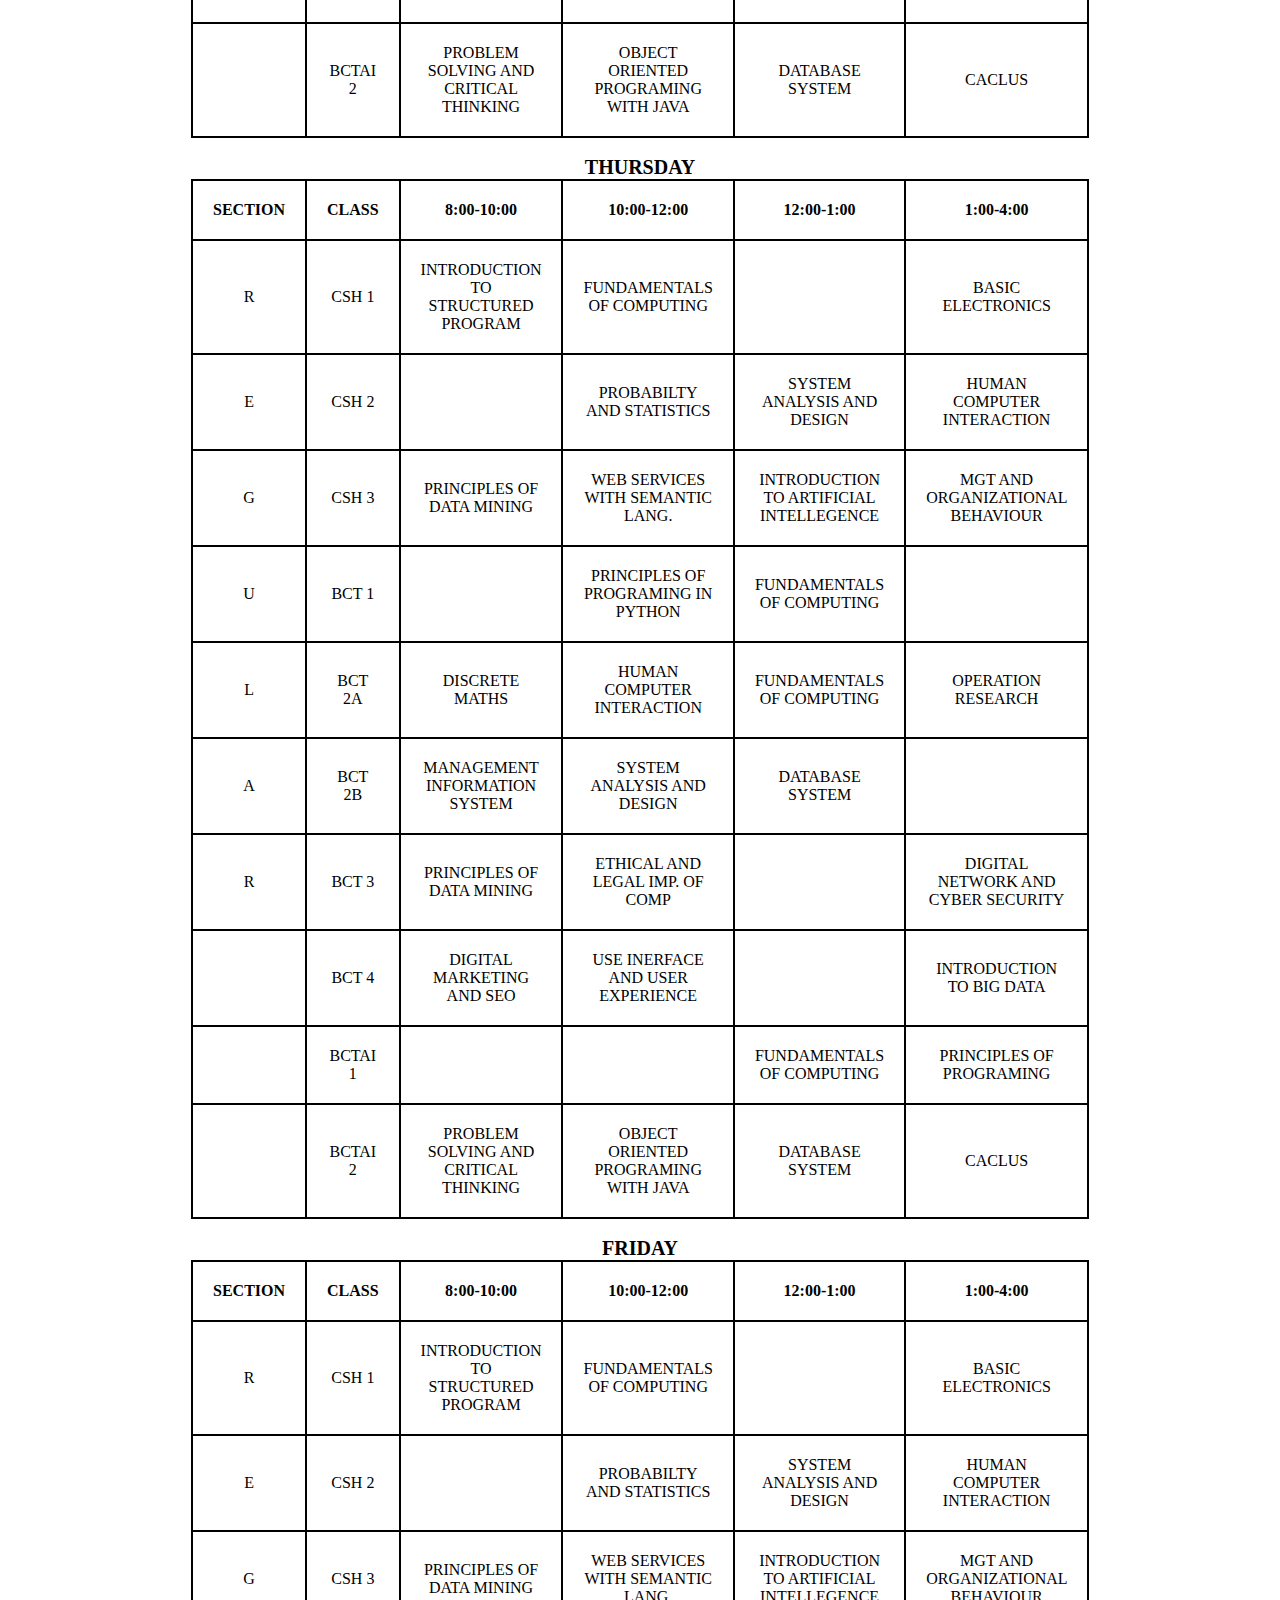
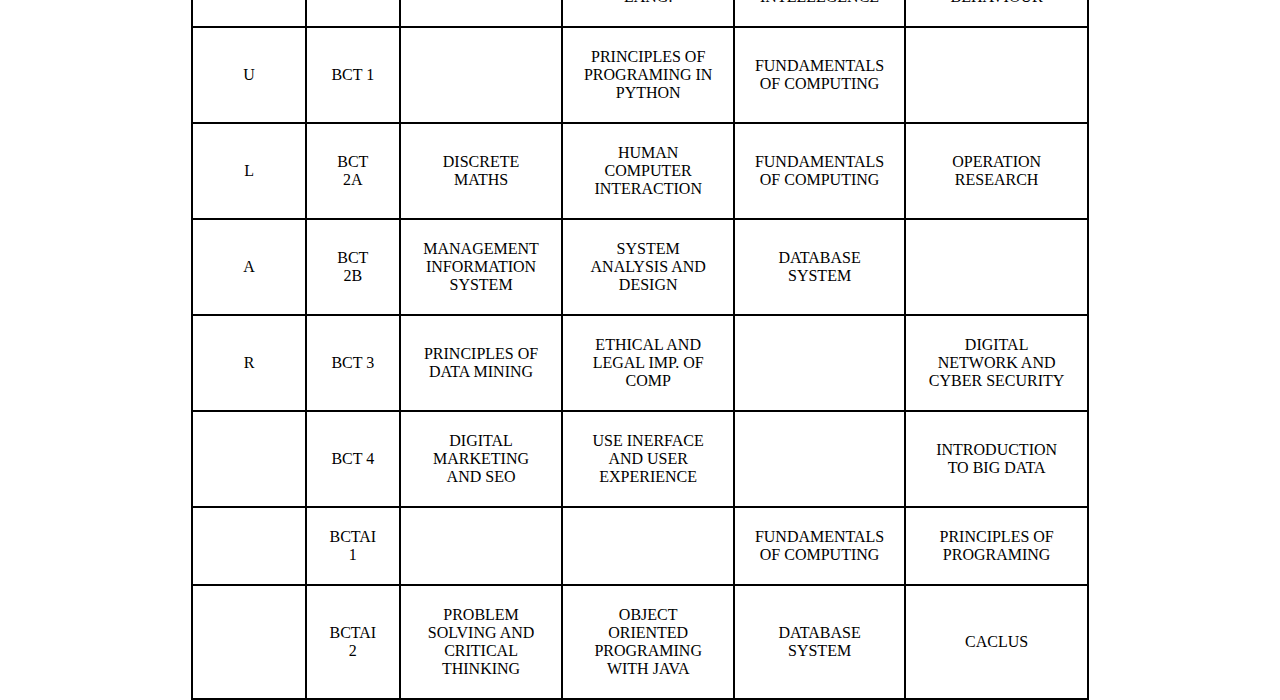
<file: timetable.html>
<!DOCTYPE html>
<html lang="en">
<head>
    <meta charset="UTF-8">
    <meta name="viewport" content="width=device-width, initial-scale=1.0">
    <link rel="stylesheet" href="timetable.css">
    <title>timetable</title>
</head>
<body>
    <div class="landing-page">
        <div class="overlay">
            <nav>
                <a href="index.html" class="active">home</a>
                <a href="Faculty.html">faculty</a>
                <!-- <a href="timetable.html">timetable</a> -->
                <a href="payment.html">payment</a>
                <a href="">about us</a>
                <a href="registration.html">register</a>
                <a href="login.html">login</a>
            </nav>
        </div>
    </div>
    <p>Kumasi Technical University</p>
  <!-- <p>computer scinece department</p> -->
  <p>Timetable for 2023/2024 semester 1 (monday)</p>
  <table>
    <tr>
      <th>Section</th>
      <th>class</th>
      <th>8:00-10:00</th>
      <th>10:00-12:00</th>
      <th>12:00-1:00</th>
      <th>1:00-4:00</th>
    </tr>
    <tr>
      <td>R</td>
      <td>csh 1</td>
      <td>introduction to structured program</td>
      <td>fundamentals of computing</td>
      <td></td>
      <td>basic electronics</td>
    </tr>
    <tr>
      <td>E</td>
      <td>CSH 2</td>
      <td></td>
      <td>probabilty and statistics</td>
      <td>System analysis and design</td>
      <td>Human computer interaction</td>
    </tr> 
    <tr>
      <td>g</td>
      <td>CSH 3</td>
      <td>principles of data mining</td>
      <td>web Services with semantic lang.</td>
      <td>introduction to artificial intellegence</td>
      <td>mgt and organizational behaviour</td>
    </tr> 
    <tr>
      <td>u</td>
      <td>bct 1</td>
      <td></td>
      <td>principles of programing in python</td>
      <td>fundamentals of computing</td>
      <td></td>
    </tr> 
    <tr>
      <td>l</td>
      <td>bct 2a</td>
      <td>discrete maths</td>
      <td>human computer interaction</td>
      <td>fundamentals of computing</td>
      <td>Operation Research</td>
    </tr> 
    <tr>
      <td>a</td>
      <td>bct 2b</td>
      <td>management Information System</td>
      <td>System analysis and design</td>
      <td>database System</td>
      <td></td>
    </tr> 
    <tr>
      <td>r</td>
      <td>bct 3</td>
      <td>principles of data mining</td>
      <td>ethical and legal imp. of comp</td>
      <td></td>
      <td>digital network and cyber security</td>
    </tr> 
    <tr>
      <td></td>
      <td>bct 4</td>
      <td>digital marketing and seo</td>
      <td>use inerface and user experience</td>
      <td></td>
      <td>introduction to big data</td>
    </tr> 
    <tr>
      <td></td>
      <td>bctai 1</td>
      <td></td>
      <td></td>
      <td>fundamentals of computing</td>
      <td>principles of programing</td>
    </tr> 
    <tr>
      <td></td>
      <td>bctai 2</td>
      <td>problem solving and critical thinking</td>
      <td>object oriented programing with java</td>
      <td>database System</td>
      <td>caclus</td>
    </tr> 
  </table>
  <br>
  <p>tuesday</p>
  <table>
    <tr>
      <th>Section</th>
      <th>class</th>
      <th>8:00-10:00</th>
      <th>10:00-12:00</th>
      <th>12:00-1:00</th>
      <th>1:00-4:00</th>
    </tr>
    <tr>
      <td>R</td>
      <td>csh 1</td>
      <td>introduction to structured program</td>
      <td>fundamentals of computing</td>
      <td></td>
      <td>basic electronics</td>
    </tr>
    <tr>
      <td>E</td>
      <td>CSH 2</td>
      <td></td>
      <td>probabilty and statistics</td>
      <td>System analysis and design</td>
      <td>Human computer interaction</td>
    </tr> 
    <tr>
      <td>g</td>
      <td>CSH 3</td>
      <td>principles of data mining</td>
      <td>web Services with semantic lang.</td>
      <td>introduction to artificial intellegence</td>
      <td>mgt and organizational behaviour</td>
    </tr> 
    <tr>
      <td>u</td>
      <td>bct 1</td>
      <td></td>
      <td>principles of programing in python</td>
      <td>fundamentals of computing</td>
      <td></td>
    </tr> 
    <tr>
      <td>l</td>
      <td>bct 2a</td>
      <td>discrete maths</td>
      <td>human computer interaction</td>
      <td>fundamentals of computing</td>
      <td>Operation Research</td>
    </tr> 
    <tr>
      <td>a</td>
      <td>bct 2b</td>
      <td>management Information System</td>
      <td>System analysis and design</td>
      <td>database System</td>
      <td></td>
    </tr> 
    <tr>
      <td>r</td>
      <td>bct 3</td>
      <td>principles of data mining</td>
      <td>ethical and legal imp. of comp</td>
      <td></td>
      <td>digital network and cyber security</td>
    </tr> 
    <tr>
      <td></td>
      <td>bct 4</td>
      <td>digital marketing and seo</td>
      <td>use inerface and user experience</td>
      <td></td>
      <td>introduction to big data</td>
    </tr> 
    <tr>
      <td></td>
      <td>bctai 1</td>
      <td></td>
      <td></td>
      <td>fundamentals of computing</td>
      <td>principles of programing</td>
    </tr> 
    <tr>
      <td></td>
      <td>bctai 2</td>
      <td>problem solving and critical thinking</td>
      <td>object oriented programing with java</td>
      <td>database System</td>
      <td>caclus</td>
    </tr> 
  </table>
  <br>
  <p>wednesday</p>
  <table>
    <tr>
      <th>Section</th>
      <th>class</th>
      <th>8:00-10:00</th>
      <th>10:00-12:00</th>
      <th>12:00-1:00</th>
      <th>1:00-4:00</th>
    </tr>
    <tr>
      <td>R</td>
      <td>csh 1</td>
      <td>introduction to structured program</td>
      <td>fundamentals of computing</td>
      <td></td>
      <td>basic electronics</td>
    </tr>
    <tr>
      <td>E</td>
      <td>CSH 2</td>
      <td></td>
      <td>probabilty and statistics</td>
      <td>System analysis and design</td>
      <td>Human computer interaction</td>
    </tr> 
    <tr>
      <td>g</td>
      <td>CSH 3</td>
      <td>principles of data mining</td>
      <td>web Services with semantic lang.</td>
      <td>introduction to artificial intellegence</td>
      <td>mgt and organizational behaviour</td>
    </tr> 
    <tr>
      <td>u</td>
      <td>bct 1</td>
      <td></td>
      <td>principles of programing in python</td>
      <td>fundamentals of computing</td>
      <td></td>
    </tr> 
    <tr>
      <td>l</td>
      <td>bct 2a</td>
      <td>discrete maths</td>
      <td>human computer interaction</td>
      <td>fundamentals of computing</td>
      <td>Operation Research</td>
    </tr> 
    <tr>
      <td>a</td>
      <td>bct 2b</td>
      <td>management Information System</td>
      <td>System analysis and design</td>
      <td>database System</td>
      <td></td>
    </tr> 
    <tr>
      <td>r</td>
      <td>bct 3</td>
      <td>principles of data mining</td>
      <td>ethical and legal imp. of comp</td>
      <td></td>
      <td>digital network and cyber security</td>
    </tr> 
    <tr>
      <td></td>
      <td>bct 4</td>
      <td>digital marketing and seo</td>
      <td>use inerface and user experience</td>
      <td></td>
      <td>introduction to big data</td>
    </tr> 
    <tr>
      <td></td>
      <td>bctai 1</td>
      <td></td>
      <td></td>
      <td>fundamentals of computing</td>
      <td>principles of programing</td>
    </tr> 
    <tr>
      <td></td>
      <td>bctai 2</td>
      <td>problem solving and critical thinking</td>
      <td>object oriented programing with java</td>
      <td>database System</td>
      <td>caclus</td>
    </tr> 
  </table>
  <br>
  <p>Thursday</p>
  <table>
    <tr>
      <th>Section</th>
      <th>class</th>
      <th>8:00-10:00</th>
      <th>10:00-12:00</th>
      <th>12:00-1:00</th>
      <th>1:00-4:00</th>
    </tr>
    <tr>
      <td>R</td>
      <td>csh 1</td>
      <td>introduction to structured program</td>
      <td>fundamentals of computing</td>
      <td></td>
      <td>basic electronics</td>
    </tr>
    <tr>
      <td>E</td>
      <td>CSH 2</td>
      <td></td>
      <td>probabilty and statistics</td>
      <td>System analysis and design</td>
      <td>Human computer interaction</td>
    </tr> 
    <tr>
      <td>g</td>
      <td>CSH 3</td>
      <td>principles of data mining</td>
      <td>web Services with semantic lang.</td>
      <td>introduction to artificial intellegence</td>
      <td>mgt and organizational behaviour</td>
    </tr> 
    <tr>
      <td>u</td>
      <td>bct 1</td>
      <td></td>
      <td>principles of programing in python</td>
      <td>fundamentals of computing</td>
      <td></td>
    </tr> 
    <tr>
      <td>l</td>
      <td>bct 2a</td>
      <td>discrete maths</td>
      <td>human computer interaction</td>
      <td>fundamentals of computing</td>
      <td>Operation Research</td>
    </tr> 
    <tr>
      <td>a</td>
      <td>bct 2b</td>
      <td>management Information System</td>
      <td>System analysis and design</td>
      <td>database System</td>
      <td></td>
    </tr> 
    <tr>
      <td>r</td>
      <td>bct 3</td>
      <td>principles of data mining</td>
      <td>ethical and legal imp. of comp</td>
      <td></td>
      <td>digital network and cyber security</td>
    </tr> 
    <tr>
      <td></td>
      <td>bct 4</td>
      <td>digital marketing and seo</td>
      <td>use inerface and user experience</td>
      <td></td>
      <td>introduction to big data</td>
    </tr> 
    <tr>
      <td></td>
      <td>bctai 1</td>
      <td></td>
      <td></td>
      <td>fundamentals of computing</td>
      <td>principles of programing</td>
    </tr> 
    <tr>
      <td></td>
      <td>bctai 2</td>
      <td>problem solving and critical thinking</td>
      <td>object oriented programing with java</td>
      <td>database System</td>
      <td>caclus</td>
    </tr> 
  </table>
  <br>
  <p>friday</p>
  <table>
    
    <tr>
      <th>Section</th>
      <th>class</th>
      <th>8:00-10:00</th>
      <th>10:00-12:00</th>
      <th>12:00-1:00</th>
      <th>1:00-4:00</th>
    </tr>
    <tr>
      <td>R</td>
      <td>csh 1</td>
      <td>introduction to structured program</td>
      <td>fundamentals of computing</td>
      <td></td>
      <td>basic electronics</td>
    </tr>
    <tr>
      <td>E</td>
      <td>CSH 2</td>
      <td></td>
      <td>probabilty and statistics</td>
      <td>System analysis and design</td>
      <td>Human computer interaction</td>
    </tr> 
    <tr>
      <td>g</td>
      <td>CSH 3</td>
      <td>principles of data mining</td>
      <td>web Services with semantic lang.</td>
      <td>introduction to artificial intellegence</td>
      <td>mgt and organizational behaviour</td>
    </tr> 
    <tr>
      <td>u</td>
      <td>bct 1</td>
      <td></td>
      <td>principles of programing in python</td>
      <td>fundamentals of computing</td>
      <td></td>
    </tr> 
    <tr>
      <td>l</td>
      <td>bct 2a</td>
      <td>discrete maths</td>
      <td>human computer interaction</td>
      <td>fundamentals of computing</td>
      <td>Operation Research</td>
    </tr> 
    <tr>
      <td>a</td>
      <td>bct 2b</td>
      <td>management Information System</td>
      <td>System analysis and design</td>
      <td>database System</td>
      <td></td>
    </tr> 
    <tr>
      <td>r</td>
      <td>bct 3</td>
      <td>principles of data mining</td>
      <td>ethical and legal imp. of comp</td>
      <td></td>
      <td>digital network and cyber security</td>
    </tr> 
    <tr>
      <td></td>
      <td>bct 4</td>
      <td>digital marketing and seo</td>
      <td>use inerface and user experience</td>
      <td></td>
      <td>introduction to big data</td>
    </tr> 
    <tr>
      <td></td>
      <td>bctai 1</td>
      <td></td>
      <td></td>
      <td>fundamentals of computing</td>
      <td>principles of programing</td>
    </tr> 
    <tr>
      <td></td>
      <td>bctai 2</td>
      <td>problem solving and critical thinking</td>
      <td>object oriented programing with java</td>
      <td>database System</td>
      <td>caclus</td>
    </tr> 
  </table>
</body>
</html>
</file>
<file: index.css>
*{
    margin: 0;
    padding: 0;
    box-sizing: border-box;
}
.landing-page{
    height: 100vh;
    width: 100%;
    background: url("./images/index_4_1.png") no-repeat center/cover fixed; 
    position: relative;
}
.landing-page nav{
    padding: 45px;
    display: flex;
    justify-content: space-between;
    align-items: center;
    background-color: blueviolet;
    width: 100%;
    height: 80px;
}
.landing-page a{
    text-decoration: none;
    text-transform: uppercase;
    color: white;
    transition: all 0.5s;
}
.landing-page a:hover,a.active{
    color: white;
    border: 1px solid white;
    transition: 2s;
}
.overlay{
    position: relative;
    width: 100%;
    height: 100%;
    background: rgba(0, 0,0, 0.2);
}
.landing-page  img{
    font-size: 50px;
    position: absolute;
    top: 20%;
    left: 45%;
}
.landing-page h2{
    color: white;
    font-size: 50px;
    position: absolute;
    top: 50%;
    left: 20%;
}
.landing-page button{
    font-size: 10px;
    position: absolute;
    top: 75%;
    left: 50%;
    background-color: blueviolet;
    width: 90px;
    height: 30px;
    text-transform: uppercase;
    color: white;
    font-weight: bold;
}
button:hover{
    background-color: white;
    color: blueviolet;
    transition: all 2s;
}
h3{
    text-align: center;
    padding: 20px;
}
.testimonials{
    display: grid;
    gap: 8px;
    grid-template-columns: repeat(auto-fit, minmax(270px, 1fr));
    grid-auto-rows: 270px;
    grid-auto-flow: dense;
    padding: 5px 0; 
}
.testimonials .testimonial{
    position: relative;
    transition: all 0.8s;
    overflow: hidden;
    cursor: pointer;
}

.testimonials .testimonial img{
    position: absolute;
    object-fit: cover;
    width: 100%;
    height: 100%;
    transition: 1s;
}
.testimonial .title{
    background-color: #333;
    color: white;
    padding: 0 10px;
    font-size: 20px;
    font-weight: bold;
    position: absolute;
    top: 10%;
    left: 60px;
    opacity: 0;
    transition: 1s all ease-in-out;
    text-transform: uppercase;
}

.name{
    background-color: #333;
    color: white;
    padding: 5px;
    font-size: 13px;
    font-weight: bold;
    position: absolute;
    top: 20%;
    left: 60px;
    width: 230px;
    height: 30px;
    text-align: center;
    opacity: 0;
    transition: 1s all ease-in-out;
    text-transform: uppercase;
}
/* .testimonial .readmore{
    padding: 10px;
    outline: none;
    border: none;
    border-radius: 10px;
    bottom: 50%;
    left: 60px;
    background-color: green;
    color: white;
    position: absolute;
    opacity: 0;
    transition: 1s all ease-in-out;
} */
.testimonial:hover .name, 
.testimonial:hover .readmore, 
.testimonial:hover .title{
    opacity: 1;
}

.testimonials .testimonial:hover img{
    transform: scale(1.2);
}
footer{
    background-color: blueviolet;
    margin-top: 100px;
    color: white;
    padding: 40px 0;

}
.final_sections{
    display: flex;
    margin-left: 30px;
   padding-top: 20px;
}
.final_section h2{
   margin-left: 20px;
   font-size: 30px;
   text-align: center;
   color: blue;
}
.final_section h2:hover{
    color: black;
    transition: 1s ease-in-out;
    cursor: pointer;
}
 span{
    display: flex;
    gap: 20px;
    justify-content: space-between;
    padding: 20px;
    /* text-align: center; */
    font-size: 20px;
}
.footer_container{
    max-width: 2000px;
    margin: 0 auto;
    display: flex;
   justify-content: space-between;
   gap: 20px;
}
.footer_content{
    display: flex;
    flex: 1;
    margin-right: 40px;
    gap: 20px;
}
footer a{
    display: block;
    color: white;
    list-style: none;
    text-decoration: none;
    margin: 10px;
    /* gap: 50px; */
}
.footer-bottom p{
    text-align: center;
    margin-top: 20px;
    color: #888;
}
.footer-bottom{
    text-align: center;
    margin-top: 20px;
}
.footer-bottom img{
    width: 50px;
}
</file>
<file: applied_science.css>
*{
    margin: 0;
    padding: 0;
    box-sizing: border-box;
}
.Final img{
    width: 250px;
    margin-left: 44%;
}
h3{
    text-align: center;
    padding: 10px;
}
.landing_page{
    height: 100vh;
    width: 100%;
    background: url("./images/index_4_1.png") no-repeat center/cover fixed; 
    position: relative;
}
.write span, h2{
    text-align: center;

}
.testimonials{
    display: grid;
    gap: 4px;
    grid-template-columns: repeat(auto-fit, minmax(270px, 1fr));
    grid-auto-rows: 270px;
    grid-auto-flow: dense;
    padding: 5px 0; 
}

.testimonials .testimonial{
    position: relative;
    transition: all 0.8s;
    overflow: hidden;
    cursor: pointer;
}

.testimonials .testimonial img{
    position: absolute;
    object-fit: cover;
    width: 100%;
    height: 100%;
    transition: 1s;
}

.testimonials .testimonial:hover img{
    transform: scale(1.2);
}
.long{
    grid-column: span 3;
}
.landing_page nav{
    padding: 45px 0 5px 0;
    margin:  0 50px;
    display: flex;
    justify-content: space-between;
    align-items: center;
    border-bottom: white 1px solid;
}
.landing_page ul{
    padding: 44px ;
    /* margin: 50px; */
    display: flex;
    justify-content: space-between;
    align-items: center;
    gap: 15px;
    border-bottom: white 1px solid;
}

.landing_page nav a{
    color: white;
    text-decoration: none;
    transition: all 0.5s;
}
.landing_page ul a{
    text-transform: uppercase;
}

.landing_page nav a:hover{
    color: dodgerblue;
}

.landing_page nav a:nth-child(1){
    font-size: 12px;
    font-weight: bold;
}

.landing_page nav a:nth-child(2){
    font-size: 40px;
}

ul{
    /* padding: 20px ; */
    font-weight: bold;
}

ul a{
    color: white;
    text-decoration: none;
    transition:  2.5s;
}

/* .landing_page ul a:hover, a.active{
    color:white;
    border: 1px solid white;
} */

 .landing_page img{
    color: white;
    font-size: 50px;
    position: absolute;
    top: 30%;
    left: 45%;
} 
.landing_page p{
    color: white;
    font-size: 18px;
    position: absolute;
    top: 60%;
    left: 13%;
} 


.overlay{
    position: absolute;
    width: 100%;
    height: 100%;
    background: rgba(0,0,0,0.7);
}


footer{
    background-color: blueviolet;
    margin-top: 100px;
    color: white;
    padding: 40px 0;

}
.footer_container{
    max-width: 2000px;
    margin: 0 auto;
    display: flex;
   justify-content: space-between;
   gap: 20px;
}
.footer_content{
    display: flex;
    flex: 1;
    margin-right: 40px;
    gap: 20px;
}
footer a{
    display: block;
    color: white;
    list-style: none;
    text-decoration: none;
    margin: 10px;
    /* gap: 50px; */
}
.footer-bottom p{
    text-align: center;
    margin-top: 20px;
    color: #888;
}
.footer-bottom{
    text-align: center;
    margin-top: 20px;
}
.footer-bottom img{
    width: 50px;
}
.department_section{
    display: flex;
    flex-wrap: wrap;
    gap: 20px;
    background-color: whitesmoke;
    padding-top: 20px;
    border-radius: 20px;
    width: 70%;
    height: 120vh;
    margin-left: 20%;
    margin-top: 20px;
}
.department_section .department{
text-align: center;
background-color: white;
border-radius: 10px;
margin-left: 20px;
justify-content: center;
width: 50%;
width: 60vh;
}
.department h2{
    padding-top: 20%;
}
h2 a{
    padding-bottom: 20px;
    text-decoration: none;
    text-align: center;
    margin: 10px;
    text-transform: capitalize;
    font-size: 20px;
     color: black;
}
.department button{
    margin-top: 10px;
    background-color: red;
    color: white;
    border: none;
    width: 250px;
    height: 25px;
    cursor: pointer;
    
}
button a{
    color: white;
    text-decoration: none;
    font-size: 20px;
    font-weight: bold;
}
.dean_info{
    display: flex;
    gap: 40px;
    margin-top: 20px;
    width: 70%;
    margin-left: 20%;
    border-radius: 20px;
    padding-top: 20px;
}
.dean h2{
    text-align: center;
    border-bottom: brown 1px solid;
}
 .dean_info .dean img{
    width: 300px;
    height: 250px;
    object-fit: cover;
    transition: 1s;
    cursor: pointer;
}
.dean_info .dean:hover img{
    transform: scale(1.2);
}
 .dean .title{
    background-color: #333;
    color: white;
    padding: 0 10px;
    font-size: 32;
    font-weight: bold;
    position: relative;
    margin-bottom: 30%;
    opacity: 0;
    transition: 1s all ease-in-out;
    text-transform: uppercase;
}
.dean .name{
    background-color: #333;
    color: white;
    padding: 0 10px;
    font-size: 32;
    font-weight: bold;
    position: relative;
    margin-bottom: 30%;
    opacity: 0;
    transition: 1s all ease-in-out;
    text-transform: uppercase;
}
.dean:hover .name,
.dean:hover .title{
    opacity: 1;
}
</file>
<file: computer_science.css>
*{
    margin: 0;
    padding: 0;
    box-sizing: border-box;
}

.landing_page{
    height: 100vh;
    width: 100%;
    background: url("./images/images__1_-removebg-preview.png") no-repeat center/cover fixed; 
    position: relative;
}

.landing_page nav{
    padding: 45px 0 5px 0;
    margin:  0 50px;
    display: flex;
    justify-content: space-between;
    align-items: center;
    border-bottom: white 1px solid;
}
.landing_page ul{
    padding: 44px ;
    display: flex;
    justify-content: space-between;
    align-items: center;
    gap: 15px;
    border-bottom: white 1px solid;
}

.landing_page nav a{
    color: white;
    text-decoration: none;
    transition: all 0.5s;
}
.landing_page ul a{
    text-transform: uppercase;
}

.landing_page nav a:hover{
    color: dodgerblue;
}

.landing_page nav a:nth-child(1){
    font-size: 12px;
    font-weight: bold;
}

.landing_page nav a:nth-child(2){
    font-size: 40px;
}

ul{
    font-weight: bold;
}

ul a{
    color: white;
    text-decoration: none;
    transition:  2.5s;
}

.landing_page ul a:hover, a.active{
    color:white;
    border: 1px solid white;
}

 .landing_page img{
    color: white;
    font-size: 50px;
    position: absolute;
    top: 30%;
    left: 45%;
} 
.landing_page p{
    color: white;
    font-size: 18px;
    position: absolute;
    top: 40%;
    left: 40%;
    font-size: 100px;
} 

h3{
    text-align: center;
    padding: 20px;
    font-size: 30px;
}
.Final img{
    width: 400px;
    margin-left: 38%;
    padding-top: 10px;
}
.overlay{
    position: absolute;
    width: 100%;
    height: 100%;
    background: rgba(0,0,0,0.7);
}

.testimonial .title{
    background-color: #333;
    color: white;
    padding: 0 10px;
    font-size: 32;
    font-weight: bold;
    position: absolute;
    top: 10%;
    left: 60px;
    opacity: 0;
    transition: 1s all ease-in-out;
    text-transform: uppercase;
}
.testimonial .name{
    background-color: #333;
    color: white;
    padding: 5px;
    font-size: 32;
    font-weight: bold;
    position: absolute;
    top: 20%;
    left: 60px;
    width: 230px;
    height: 30px;
    text-align: center;
    opacity: 0;
    transition: 1s all ease-in-out;
    text-transform: uppercase;
}
.testimonial:hover .name,  
.testimonial:hover .title{
    opacity: 1;
}
.section a{
    color: black;
    display: block;
    text-align: center;
    margin: 10px;
    font-size: 20px;
}

.big{
    grid-row: span 2;
    grid-column: span 2;
}
.long{
    grid-column: span 2;
}

.testimonials{
    display: grid;
    gap: 4px;
    grid-template-columns: repeat(auto-fit, minmax(270px, 1fr));
    grid-auto-rows: 270px;
    grid-auto-flow: dense;
    padding: 5px 0; 
}

.testimonials .testimonial{
    position: relative;
    transition: all 0.8s;
    overflow: hidden;
    cursor: pointer;
}

.testimonials .testimonial img{
    position: absolute;
    object-fit: cover;
    width: 100%;
    height: 100%;
    transition: 1s;
}

h2{
    text-align: center;
}
.testimonials .testimonial:hover img{
    transform: scale(1.2);
}
.big{
    grid-row: span 2;
    grid-column: span 2;
}

.long{
    grid-column: span 2;
} 
footer{
    background-color: #34495e;
    margin-top: 100px;
    color: white;
    padding: 40px 0;

}
 .footer_container{
    max-width: 2000px;
    margin: 0 auto;
    display: flex;
   justify-content: space-between;
   gap: 20px;
}
.footer_content{
    display: flex;
    flex: 1;
    margin-right: 40px;
    /* gap: 20px; */
}
footer a{
    display: block;
    color: white;
    list-style: none;
    text-decoration: none;
    margin: 10px;
     gap: 50px; 
}
.footer-bottom p{
    text-align: center;
    margin-top: 20px;
    color: #888;
}
.footer-bottom{
    text-align: center;
    margin-top: 20px;
}
.footer-bottom img{
    width: 50px;
} 
.department_section{
    display: flex;
    flex-wrap: wrap;
    gap: 20px;
    background-color: whitesmoke;
    padding-top: 20px;
    border-radius: 20px;
    width: 70%;
    height: 120vh;
    margin-left: 20%;
    margin-top: 20px;
}
.department_section .department{
text-align: center;
background-color: white;
border-radius: 10px;
margin-left: 20px;
justify-content: center;
width: 50%;
width: 60vh;
}
.department h2{
    padding-top: 20%;
}
h2 a{
    padding-bottom: 20px;
    text-decoration: none;
    text-align: center;
    margin: 10px;
    text-transform: capitalize;
    font-size: 20px;
     color: black;
}
.department button{
    margin-top: 10px;
    background-color: red;
    color: white;
    border: none;
    width: 250px;
    height: 25px;
    cursor: pointer;
    
}
button a{
    color: white;
    text-decoration: none;
    font-size: 20px;
    font-weight: bold;
}
.dean_info{
    display: flex;
    gap: 40px;
    margin-top: 20px;
    width: 70%;
    margin-left: 20%;
    border-radius: 20px;
    padding-top: 20px;
}
.dean h2{
    text-align: center;
    border-bottom: brown 1px solid;
}
 .dean_info .dean img{
    width: 300px;
    height: 250px;
    object-fit: cover;
    transition: 1s;
    cursor: pointer;
}
.dean_info .dean:hover img{
    transform: scale(1.2);
}
 .dean .title{
    background-color: #333;
    color: white;
    padding: 0 10px;
    font-size: 32;
    font-weight: bold;
    position: relative;
    margin-bottom: 30%;
    opacity: 0;
    transition: 1s all ease-in-out;
    text-transform: uppercase;
}
.dean .name{
    background-color: #333;
    color: white;
    padding: 0 10px;
    font-size: 32;
    font-weight: bold;
    position: relative;
    margin-bottom: 30%;
    opacity: 0;
    transition: 1s all ease-in-out;
    text-transform: uppercase;
}
.dean:hover .name,
.dean:hover .title{
    opacity: 1;
}
.timetableContainer{
    height: 50vh;
    width: 50%;
    overflow-y: scroll;
    position: relative;
    margin: 20px 0;
    align-items: center;
    margin-left: 20%;
    justify-content: space-between;
}

.timetableContainer embed{
    position: absolute;
    width: 100%;
    height: 100%;
}
</file>
<file: food_tech.css>
*{
    margin: 0;
    padding: 0;
    box-sizing: border-box;
}
.Final img{
    width: 250px;
    margin-left: 44%;
}
h3{
    text-align: center;
    padding: 10px;
}
.landing_page{
    height: 100vh;
    width: 100%;
    background: url("./images/fast-removebg-preview.png") no-repeat center/cover fixed; 
    position: relative;
}
.write span, h2{
    text-align: center;

}
.testimonials{
    display: grid;
    gap: 4px;
    grid-template-columns: repeat(auto-fit, minmax(270px, 1fr));
    grid-auto-rows: 270px;
    grid-auto-flow: dense;
    padding: 5px 0; 
}

.testimonials .testimonial{
    position: relative;
    transition: all 0.8s;
    overflow: hidden;
    cursor: pointer;
}

.testimonials .testimonial img{
    position: absolute;
    object-fit: cover;
    width: 100%;
    height: 100%;
    transition: 1s;
}

.testimonials .testimonial:hover img{
    transform: scale(1.2);
}
.long{
    grid-column: span 3;
}
.landing_page nav{
    padding: 45px 0 5px 0;
    margin:  0 50px;
    display: flex;
    justify-content: space-between;
    align-items: center;
    border-bottom: white 1px solid;
}
.landing_page ul{
    padding: 44px ;
    /* margin: 50px; */
    display: flex;
    justify-content: space-between;
    align-items: center;
    gap: 15px;
    border-bottom: white 1px solid;
}

.landing_page nav a{
    color: white;
    text-decoration: none;
    transition: all 0.5s;
}
.landing_page ul a{
    text-transform: uppercase;
}

.landing_page nav a:hover{
    color: dodgerblue;
}

.landing_page nav a:nth-child(1){
    font-size: 12px;
    font-weight: bold;
}

.landing_page nav a:nth-child(2){
    font-size: 40px;
}

ul{
    /* padding: 20px ; */
    font-weight: bold;
}

ul a{
    color: white;
    text-decoration: none;
    transition:  2.5s;
}

/* .landing_page ul a:hover, a.active{
    color:white;
    border: 1px solid white;
} */

 .landing_page img{
    color: white;
    font-size: 50px;
    position: absolute;
    top: 30%;
    left: 45%;
} 
.landing_page p{
    color: white;
    font-size: 18px;
    position: absolute;
    top: 50%;
    left: 35%;
    font-size: 60px;
} 


.overlay{
    position: absolute;
    width: 100%;
    height: 100%;
    background: rgba(0,0,0,0.7);
}


footer{
    background-color: blueviolet;
    margin-top: 100px;
    color: white;
    padding: 40px 0;

}
.footer_container{
    max-width: 2000px;
    margin: 0 auto;
    display: flex;
   justify-content: space-between;
   gap: 20px;
}
.footer_content{
    display: flex;
    flex: 1;
    margin-right: 40px;
    gap: 20px;
}
footer a{
    display: block;
    color: white;
    list-style: none;
    text-decoration: none;
    margin: 10px;
    /* gap: 50px; */
}
.footer-bottom p{
    text-align: center;
    margin-top: 20px;
    color: #888;
}
.footer-bottom{
    text-align: center;
    margin-top: 20px;
}
.footer-bottom img{
    width: 50px;
}
.department_section{
    display: flex;
    flex-wrap: wrap;
    gap: 20px;
    background-color: whitesmoke;
    padding-top: 20px;
    border-radius: 20px;
    width: 70%;
    height: 120vh;
    margin-left: 20%;
    margin-top: 20px;
}
.department_section .department{
text-align: center;
background-color: white;
border-radius: 10px;
margin-left: 20px;
justify-content: center;
width: 50%;
width: 60vh;
}
.department h2{
    padding-top: 20%;
}
h2 a{
    padding-bottom: 20px;
    text-decoration: none;
    text-align: center;
    margin: 10px;
    text-transform: capitalize;
    font-size: 20px;
     color: black;
}
.department button{
    margin-top: 10px;
    background-color: red;
    color: white;
    border: none;
    width: 250px;
    height: 25px;
    cursor: pointer;
    
}
button a{
    color: white;
    text-decoration: none;
    font-size: 20px;
    font-weight: bold;
}
.dean_info{
    display: flex;
    gap: 40px;
    margin-top: 20px;
    width: 70%;
    margin-left: 20%;
    border-radius: 20px;
    padding-top: 20px;
}
.dean h2{
    text-align: center;
    border-bottom: brown 1px solid;
}
 .dean_info .dean img{
    width: 300px;
    height: 250px;
    object-fit: cover;
    transition: 1s;
    cursor: pointer;
}
.dean_info .dean:hover img{
    transform: scale(1.2);
}
 .dean .title{
    background-color: #333;
    color: white;
    padding: 0 10px;
    font-size: 32;
    font-weight: bold;
    position: relative;
    margin-bottom: 30%;
    opacity: 0;
    transition: 1s all ease-in-out;
    text-transform: uppercase;
}
.dean .name{
    background-color: #333;
    color: white;
    padding: 0 10px;
    font-size: 32;
    font-weight: bold;
    position: relative;
    margin-bottom: 30%;
    opacity: 0;
    transition: 1s all ease-in-out;
    text-transform: uppercase;
}
.dean:hover .name,
.dean:hover .title{
    opacity: 1;
}
</file>
<file: faculty.css>
*{
    margin: 0;
    padding: 0;
    box-sizing: border-box;
}
.landing-page nav{
    padding: 45px;
    display: flex;
    justify-content: space-between;
    align-items: center;
    background-color: blueviolet;
    width: 100%;
    height: 80px;
}
.landing-page a{
    text-decoration: none;
    text-transform: uppercase;
    color: white;
    transition: all 0.5s;
}
.landing-page a:hover,a.active{
    color: white;
    border: 1px solid white;
    transition: 2s;
}
  table,th,td{
    width: 800px;
    margin: auto;
    padding: 20px;
    border: 2px solid black;
    text-align: center;
    border-collapse: collapse;
    text-transform: uppercase;
  }
  p{
    text-align: center;
    font-size: 20px;
    font-weight: bold;
    text-transform: uppercase;
  }

  .managements{
    display: grid;
    gap: 8px;
    grid-template-columns: repeat(auto-fit, minmax(270px, 1fr));
    grid-auto-rows: 270px;
    grid-auto-flow: dense;
    padding: 5px 0; 
}
.managements .management{
    position: relative;
    transition: all 0.8s;
    overflow: hidden;
    cursor: pointer;
}

.managements .management img{
    position: absolute;
    object-fit: cover;
    width: 100%;
    height: 100%;
    transition: 1s;
}

.managements .management:hover img{
    transform: scale(1.2);
    opacity: 0.5;
}
.management .title{
    background-color: #333;
    color: white;
    padding: 0 10px;
    font-size: 32;
    font-weight: bold;
    position: absolute;
    top: 12%;
    left: 60px;
    opacity: 0;
    transition: 1s all ease-in-out;
    text-transform: uppercase;
}
.name{
    background-color: #333;
    color: white;
    padding: 5px;
    font-size: 32;
    font-weight: bold;
    position: absolute;
    top: 30%;
    left: 60px;
    width: 270px;
    height: 30px;
    text-align: center;
    opacity: 0;
    transition: 1s all ease-in-out;
    text-transform: uppercase;
}
.testimonial .readmore{
    padding: 10px;
    outline: none;
    border: none;
    border-radius: 10px;
    bottom: 50%;
    left: 60px;
    background-color: green;
    color: white;
    position: absolute;
    opacity: 0;
    transition: 1s all ease-in-out;
}
.management:hover .name, 
.management:hover .readmore, 
.management:hover .title{
    opacity: 1;
}
footer{
    background-color: blueviolet;
    margin-top: 100px;
    color: white;
    padding: 40px 0;

}
.final_sections{
    display: flex;
    margin-left: 30px;
   padding-top: 20px;
}
.final_section h2{
   margin-left: 20px;
   font-size: 30px;
   text-align: center;
   color: blue;
}
.final_section h2:hover{
    color: black;
    transition: 1s ease-in-out;
    cursor: pointer;
}
 span{
    display: flex;
    gap: 20px;
    justify-content: space-between;
    padding: 20px;
    /* text-align: center; */
    font-size: 20px;
}
.footer_container{
    max-width: 2000px;
    margin: 0 auto;
    display: flex;
   justify-content: space-between;
   gap: 20px;
}
.footer_content{
    display: flex;
    flex: 1;
    margin-right: 40px;
    gap: 20px;
}
footer a{
    display: block;
    color: white;
    list-style: none;
    text-decoration: none;
    margin: 10px;
    /* gap: 50px; */
}
.footer-bottom p{
    text-align: center;
    margin-top: 20px;
    color: #888;
}
.footer-bottom{
    text-align: center;
    margin-top: 20px;
}
.footer-bottom img{
    width: 50px;
}
</file>
<file: payment.css>
*{
    margin: 0;
    padding: 0;
    box-sizing: border-box;
}
.landing-page nav{
    padding: 45px;
    display: flex;
    justify-content: space-between;
    align-items: center;
    background-color: blueviolet;
    width: 100%;
    height: 80px;
}
.landing-page a{
    text-decoration: none;
    text-transform: uppercase;
    color: white;
    transition: all 0.5s;
}
.landing-page a:hover,a.active{
    color: white;
    border: 1px solid white;
    transition: 2s;
}
.overlay{
    position: relative;
    width: 100%;
    height: 100%;
    background: rgba(0, 0,0, 0.7);
}
.landing-page{
    height: 100vh;
    width: 100%;
    background: url("./images/120.jpg") no-repeat center/cover fixed; 
    position: relative;
}
form{
    text-align: center;
    color: white;
    padding: 100px;
}
input{
   margin: 10px;
}
button{
    width: 90px;
    height: 30px;
    font-weight: bold;
    background-color: blueviolet;
    color: white;
}footer{
    background-color: blueviolet;
    margin-top: 100px;
    color: white;
    padding: 40px 0;

}
.footer_container{
    max-width: 2000px;
    margin: 0 auto;
    display: flex;
   justify-content: space-between;
   gap: 20px;
}
.footer_content{
    display: flex;
    flex: 1;
    margin-right: 40px;
    gap: 20px;
}
footer a{
    display: block;
    color: white;
    list-style: none;
    text-decoration: none;
    margin: 10px;
    /* gap: 50px; */
}
.footer-bottom p{
    text-align: center;
    margin-top: 20px;
    color: #888;
}
.footer-bottom{
    text-align: center;
    margin-top: 20px;
}
.footer-bottom img{
    width: 50px;
}
</file>
<file: timetable.css>
*{
    margin: 0;
    padding: 0;
    box-sizing: border-box;
}
.landing-page nav{
    padding: 45px;
    display: flex;
    justify-content: space-between;
    align-items: center;
    background-color: blueviolet;
    width: 100%;
    height: 80px;
}
.landing-page a{
    text-decoration: none;
    text-transform: uppercase;
    color: white;
    transition: all 0.5s;
}
.landing-page a:hover,a.active{
    color: white;
    border: 1px solid white;
    transition: 2s;
}
  table,th,td{
    width: 800px;
    margin: auto;
    padding: 20px;
    border: 2px solid black;
    text-align: center;
    border-collapse: collapse;
    text-transform: uppercase;
  }
  p{
    text-align: center;
    font-size: 20px;
    font-weight: bold;
    text-transform: uppercase;
  }
</file>
